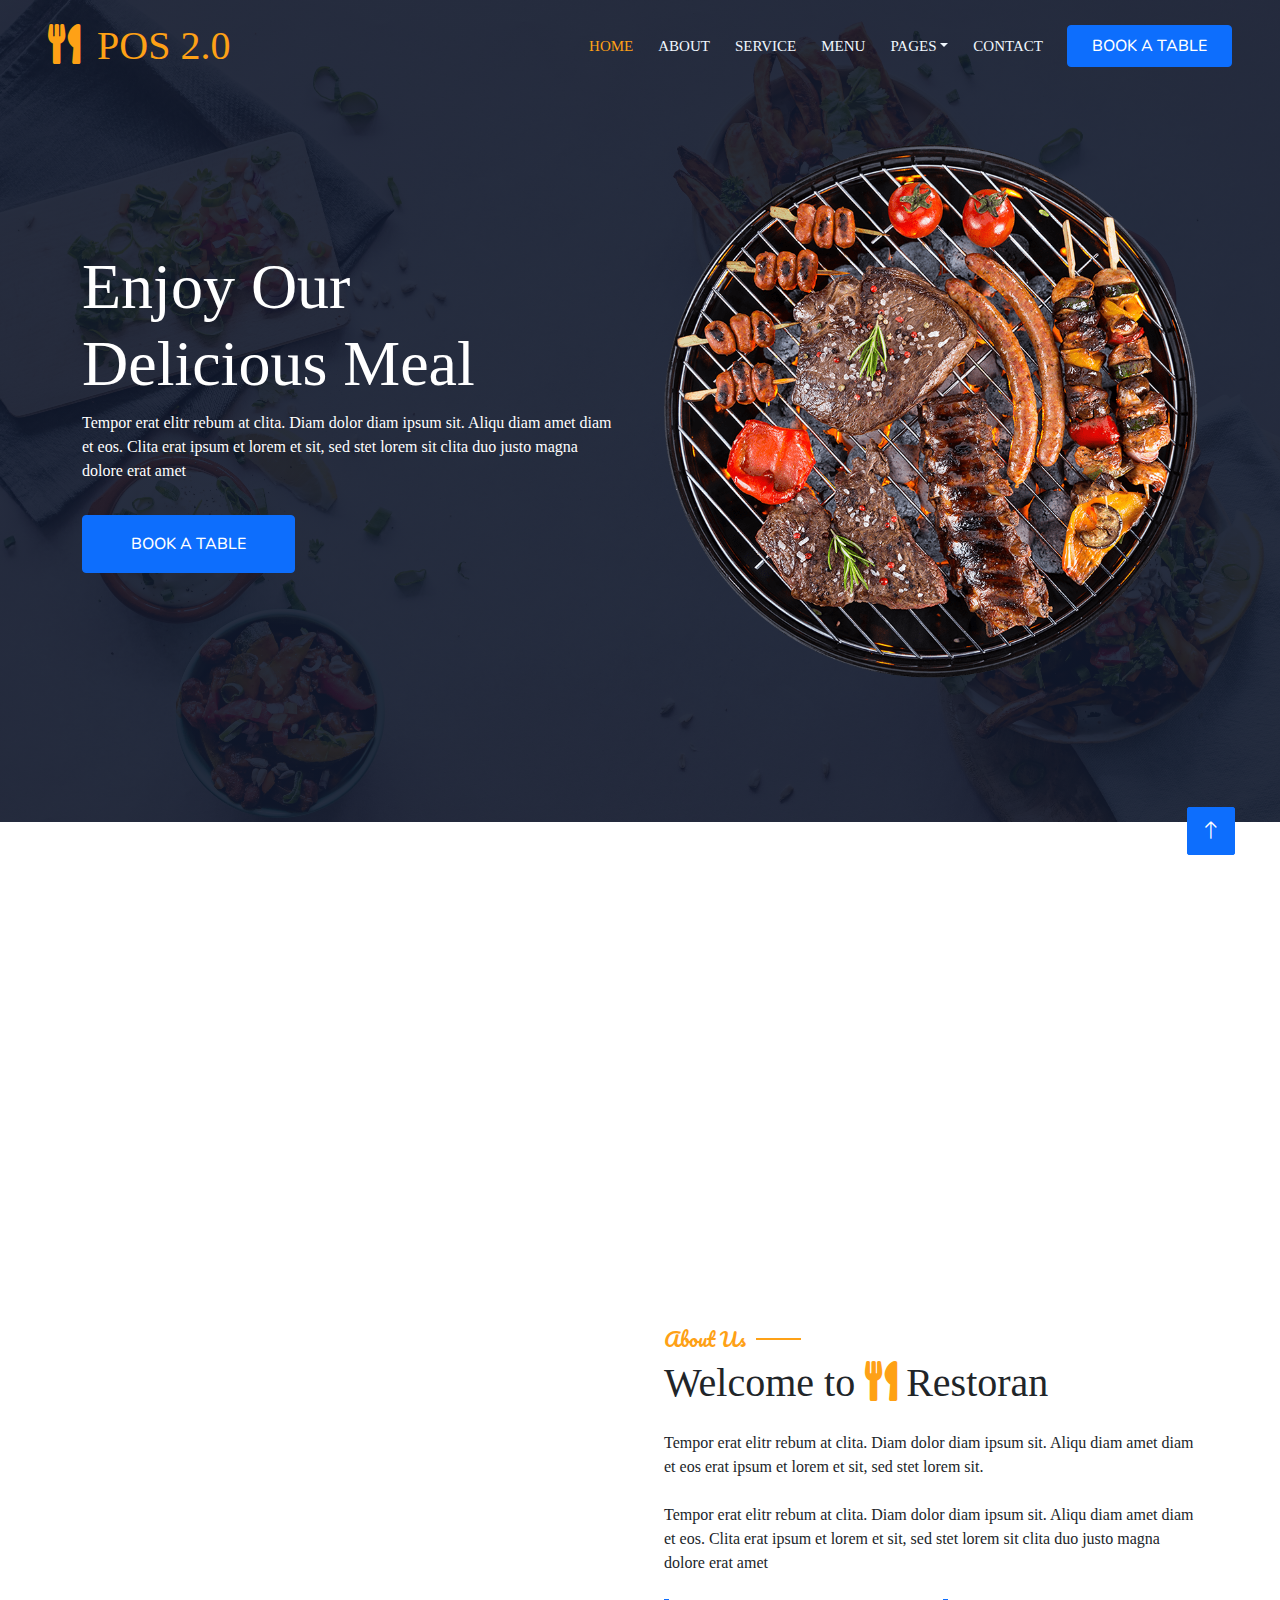
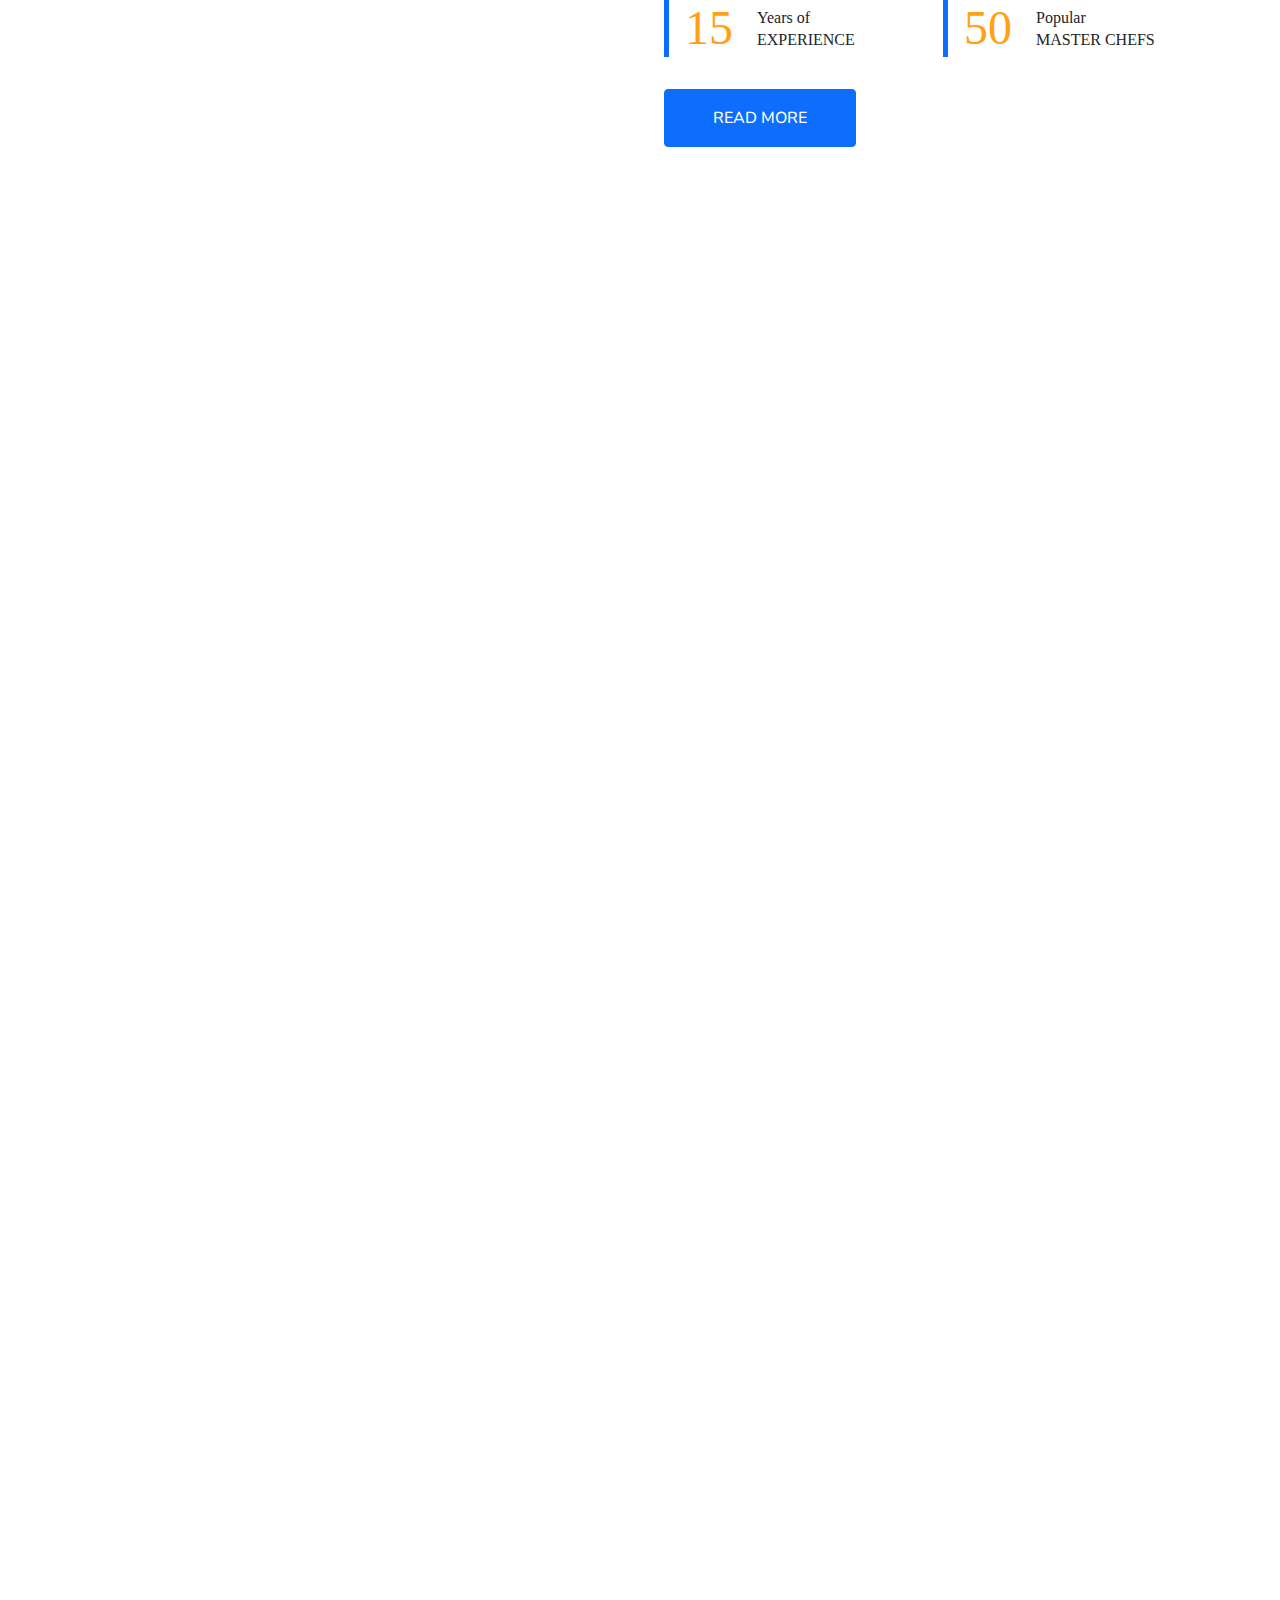
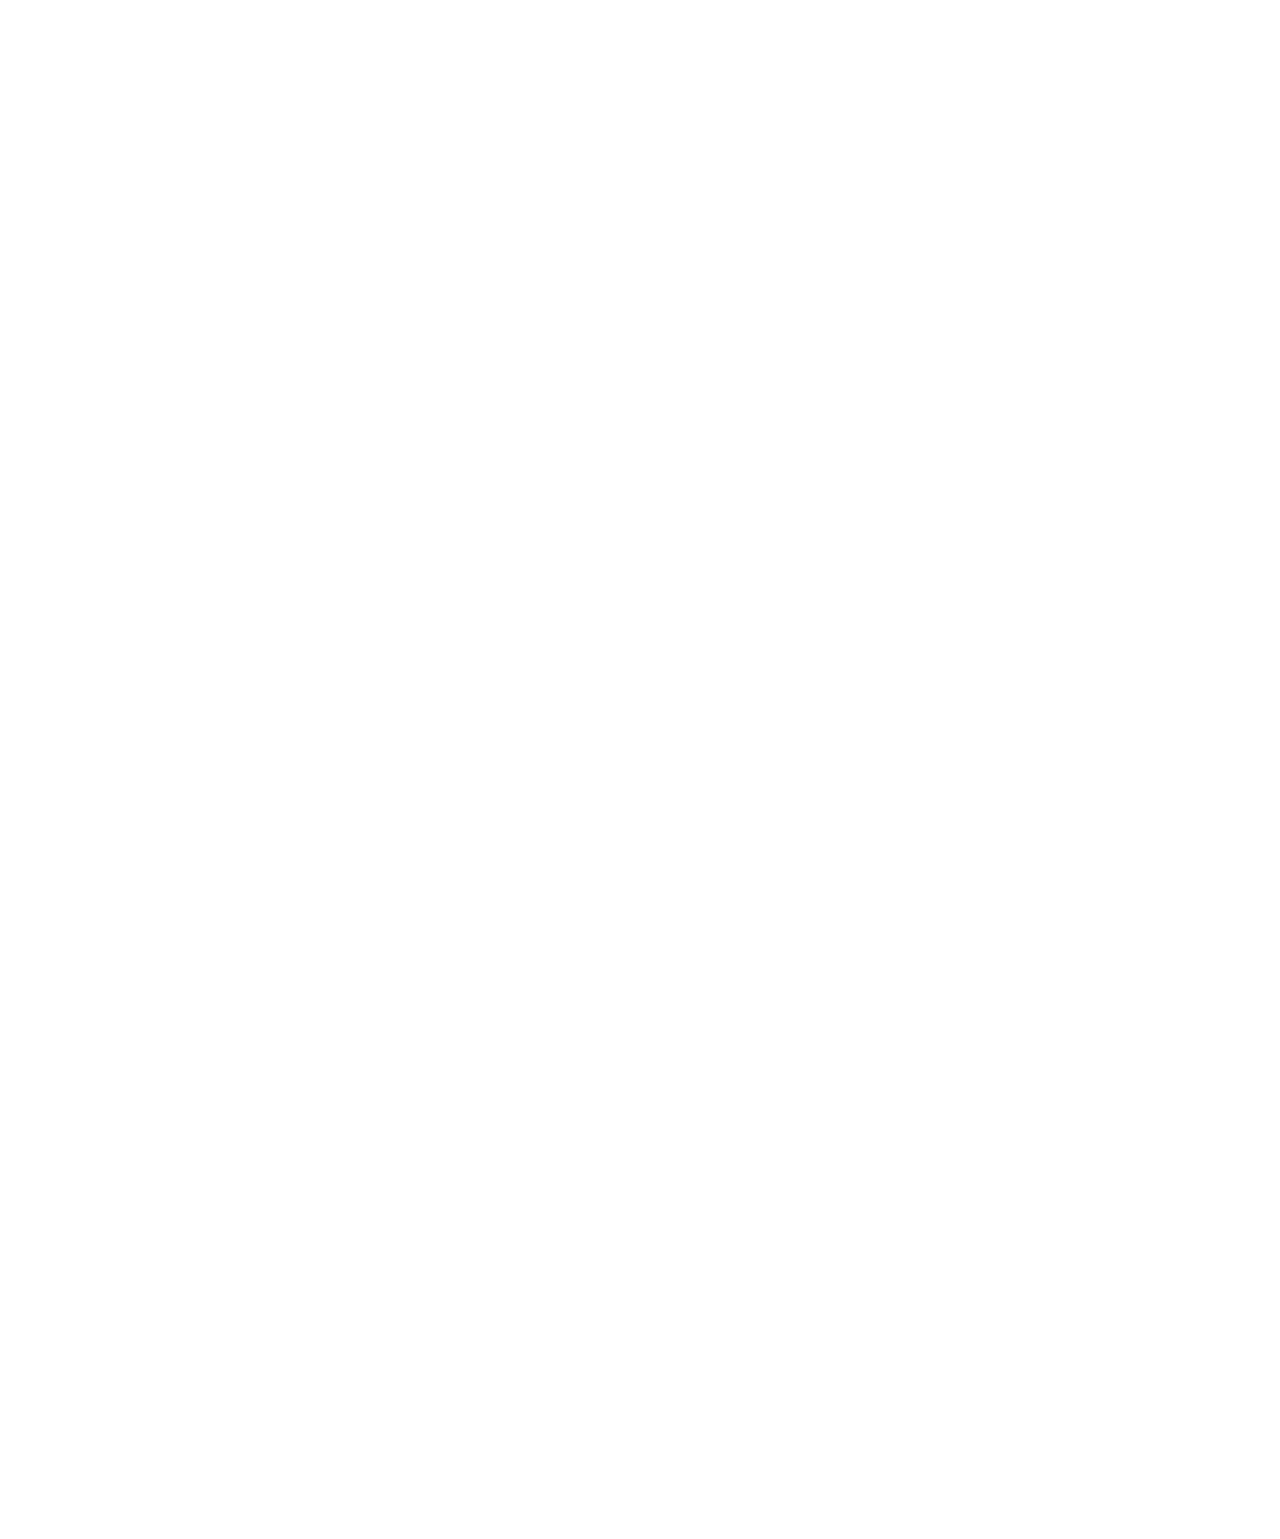
<file: index.html>
<!DOCTYPE html>
<html lang="en">

<head>
    <meta charset="utf-8">
    <title>Homepage - POS 2.0</title>
    <meta content="width=device-width, initial-scale=1.0" name="viewport">
    <meta content="" name="keywords">
    <meta content="" name="description">

    <!-- Favicon -->
    <link href="img/favicon.ico" rel="icon">

    <!-- Google Web Fonts -->
    <link rel="preconnect" href="https://fonts.googleapis.com">
    <link rel="preconnect" href="https://fonts.gstatic.com" crossorigin>
    <link href="https://fonts.googleapis.com/css2?family=Heebo:wght@400;500;600&family=Nunito:wght@600;700;800&family=Pacifico&display=swap" rel="stylesheet">

    <!-- Icon Font Stylesheet -->
    <link href="https://cdnjs.cloudflare.com/ajax/libs/font-awesome/5.10.0/css/all.min.css" rel="stylesheet">
    <link href="https://cdn.jsdelivr.net/npm/bootstrap-icons@1.4.1/font/bootstrap-icons.css" rel="stylesheet">

    <!-- Libraries Stylesheet -->
    <link href="lib/animate/animate.min.css" rel="stylesheet">
    <link href="lib/owlcarousel/assets/owl.carousel.min.css" rel="stylesheet">
    <link href="lib/tempusdominus/css/tempusdominus-bootstrap-4.min.css" rel="stylesheet" />

    <!-- Customized Bootstrap Stylesheet -->
    <link href="css/bootstrap.min.css" rel="stylesheet">

    <!-- Template Stylesheet -->
    <link href="css/style.css" rel="stylesheet">
</head>

<body>
    <div class="container-xxl bg-white p-0">
        <!-- Spinner Start -->
        <div id="spinner" class="show bg-white position-fixed translate-middle w-100 vh-100 top-50 start-50 d-flex align-items-center justify-content-center">
            <div class="spinner-border text-primary" style="width: 3rem; height: 3rem;" role="status">
                <span class="sr-only">Loading...</span>
            </div>
        </div>
        <!-- Spinner End -->


        <!-- Navbar & Hero Start -->
        <div class="container-xxl position-relative p-0">
            <nav class="navbar navbar-expand-lg navbar-dark bg-dark px-4 px-lg-5 py-3 py-lg-0">
                <a href="" class="navbar-brand p-0">
                    <h1 class="text-primary m-0"><i class="fa fa-utensils me-3"></i>POS 2.0</h1>
                    <!-- <img src="img/logo.png" alt="Logo"> -->
                </a>
                <button class="navbar-toggler" type="button" data-bs-toggle="collapse" data-bs-target="#navbarCollapse">
                    <span class="fa fa-bars"></span>
                </button>
                <div class="collapse navbar-collapse" id="navbarCollapse">
                    <div class="navbar-nav ms-auto py-0 pe-4">
                        <a href="index.html" class="nav-item nav-link active">Home</a>
                        <a href="about.html" class="nav-item nav-link">About</a>
                        <a href="service.html" class="nav-item nav-link">Service</a>
                        <a href="menu.html" class="nav-item nav-link">Menu</a>
                        <div class="nav-item dropdown">
                            <a href="#" class="nav-link dropdown-toggle" data-bs-toggle="dropdown">Pages</a>
                            <div class="dropdown-menu m-0">
                                <a href="booking.html" class="dropdown-item">Booking</a>
                                <a href="team.html" class="dropdown-item">Our Team</a>
                                <a href="testimonial.html" class="dropdown-item">Testimonial</a>
                            </div>
                        </div>
                        <a href="contact.html" class="nav-item nav-link">Contact</a>
                    </div>
                    <a href="" class="btn btn-primary py-2 px-4">Book A Table</a>
                </div>
            </nav>

            <div class="container-xxl py-5 bg-dark hero-header mb-5">
                <div class="container my-5 py-5">
                    <div class="row align-items-center g-5">
                        <div class="col-lg-6 text-center text-lg-start">
                            <h1 class="display-3 text-white animated slideInLeft">Enjoy Our<br>Delicious Meal</h1>
                            <p class="text-white animated slideInLeft mb-4 pb-2">Tempor erat elitr rebum at clita. Diam dolor diam ipsum sit. Aliqu diam amet diam et eos. Clita erat ipsum et lorem et sit, sed stet lorem sit clita duo justo magna dolore erat amet</p>
                            <a href="" class="btn btn-primary py-sm-3 px-sm-5 me-3 animated slideInLeft">Book A Table</a>
                        </div>
                        <div class="col-lg-6 text-center text-lg-end overflow-hidden">
                            <img class="img-fluid" src="img/hero.png" alt="">
                        </div>
                    </div>
                </div>
            </div>
        </div>
        <!-- Navbar & Hero End -->


        <!-- Service Start -->
        <div class="container-xxl py-5">
            <div class="container">
                <div class="row g-4">
                    <div class="col-lg-3 col-sm-6 wow fadeInUp" data-wow-delay="0.1s">
                        <div class="service-item rounded pt-3">
                            <div class="p-4">
                                <i class="fa fa-3x fa-user-tie text-primary mb-4"></i>
                                <h5>Master Chefs</h5>
                                <p>Diam elitr kasd sed at elitr sed ipsum justo dolor sed clita amet diam</p>
                            </div>
                        </div>
                    </div>
                    <div class="col-lg-3 col-sm-6 wow fadeInUp" data-wow-delay="0.3s">
                        <div class="service-item rounded pt-3">
                            <div class="p-4">
                                <i class="fa fa-3x fa-utensils text-primary mb-4"></i>
                                <h5>Quality Food</h5>
                                <p>Diam elitr kasd sed at elitr sed ipsum justo dolor sed clita amet diam</p>
                            </div>
                        </div>
                    </div>
                    <div class="col-lg-3 col-sm-6 wow fadeInUp" data-wow-delay="0.5s">
                        <div class="service-item rounded pt-3">
                            <div class="p-4">
                                <i class="fa fa-3x fa-cart-plus text-primary mb-4"></i>
                                <h5>Online Order</h5>
                                <p>Diam elitr kasd sed at elitr sed ipsum justo dolor sed clita amet diam</p>
                            </div>
                        </div>
                    </div>
                    <div class="col-lg-3 col-sm-6 wow fadeInUp" data-wow-delay="0.7s">
                        <div class="service-item rounded pt-3">
                            <div class="p-4">
                                <i class="fa fa-3x fa-headset text-primary mb-4"></i>
                                <h5>24/7 Service</h5>
                                <p>Diam elitr kasd sed at elitr sed ipsum justo dolor sed clita amet diam</p>
                            </div>
                        </div>
                    </div>
                </div>
            </div>
        </div>
        <!-- Service End -->


        <!-- About Start -->
        <div class="container-xxl py-5">
            <div class="container">
                <div class="row g-5 align-items-center">
                    <div class="col-lg-6">
                        <div class="row g-3">
                            <div class="col-6 text-start">
                                <img class="img-fluid rounded w-100 wow zoomIn" data-wow-delay="0.1s" src="img/about-1.jpg">
                            </div>
                            <div class="col-6 text-start">
                                <img class="img-fluid rounded w-75 wow zoomIn" data-wow-delay="0.3s" src="img/about-2.jpg" style="margin-top: 25%;">
                            </div>
                            <div class="col-6 text-end">
                                <img class="img-fluid rounded w-75 wow zoomIn" data-wow-delay="0.5s" src="img/about-3.jpg">
                            </div>
                            <div class="col-6 text-end">
                                <img class="img-fluid rounded w-100 wow zoomIn" data-wow-delay="0.7s" src="img/about-4.jpg">
                            </div>
                        </div>
                    </div>
                    <div class="col-lg-6">
                        <h5 class="section-title ff-secondary text-start text-primary fw-normal">About Us</h5>
                        <h1 class="mb-4">Welcome to <i class="fa fa-utensils text-primary me-2"></i>Restoran</h1>
                        <p class="mb-4">Tempor erat elitr rebum at clita. Diam dolor diam ipsum sit. Aliqu diam amet diam et eos erat ipsum et lorem et sit, sed stet lorem sit.</p>
                        <p class="mb-4">Tempor erat elitr rebum at clita. Diam dolor diam ipsum sit. Aliqu diam amet diam et eos. Clita erat ipsum et lorem et sit, sed stet lorem sit clita duo justo magna dolore erat amet</p>
                        <div class="row g-4 mb-4">
                            <div class="col-sm-6">
                                <div class="d-flex align-items-center border-start border-5 border-primary px-3">
                                    <h1 class="flex-shrink-0 display-5 text-primary mb-0" data-toggle="counter-up">15</h1>
                                    <div class="ps-4">
                                        <p class="mb-0">Years of</p>
                                        <h6 class="text-uppercase mb-0">Experience</h6>
                                    </div>
                                </div>
                            </div>
                            <div class="col-sm-6">
                                <div class="d-flex align-items-center border-start border-5 border-primary px-3">
                                    <h1 class="flex-shrink-0 display-5 text-primary mb-0" data-toggle="counter-up">50</h1>
                                    <div class="ps-4">
                                        <p class="mb-0">Popular</p>
                                        <h6 class="text-uppercase mb-0">Master Chefs</h6>
                                    </div>
                                </div>
                            </div>
                        </div>
                        <a class="btn btn-primary py-3 px-5 mt-2" href="">Read More</a>
                    </div>
                </div>
            </div>
        </div>
        <!-- About End -->


        <!-- Menu Start -->
        <div class="container-xxl py-5">
            <div class="container">
                <div class="text-center wow fadeInUp" data-wow-delay="0.1s">
                    <h5 class="section-title ff-secondary text-center text-primary fw-normal">Food Menu</h5>
                    <h1 class="mb-5">Most Popular Items</h1>
                </div>
                <div class="tab-class text-center wow fadeInUp" data-wow-delay="0.1s">
                    <ul class="nav nav-pills d-inline-flex justify-content-center border-bottom mb-5">
                        <li class="nav-item">
                            <a class="d-flex align-items-center text-start mx-3 ms-0 pb-3 active" data-bs-toggle="pill" href="#tab-1">
                                <i class="fa fa-coffee fa-2x text-primary"></i>
                                <div class="ps-3">
                                    <small class="text-body">Popular</small>
                                    <h6 class="mt-n1 mb-0">Breakfast</h6>
                                </div>
                            </a>
                        </li>
                        <li class="nav-item">
                            <a class="d-flex align-items-center text-start mx-3 pb-3" data-bs-toggle="pill" href="#tab-2">
                                <i class="fa fa-hamburger fa-2x text-primary"></i>
                                <div class="ps-3">
                                    <small class="text-body">Special</small>
                                    <h6 class="mt-n1 mb-0">Launch</h6>
                                </div>
                            </a>
                        </li>
                        <li class="nav-item">
                            <a class="d-flex align-items-center text-start mx-3 me-0 pb-3" data-bs-toggle="pill" href="#tab-3">
                                <i class="fa fa-utensils fa-2x text-primary"></i>
                                <div class="ps-3">
                                    <small class="text-body">Lovely</small>
                                    <h6 class="mt-n1 mb-0">Dinner</h6>
                                </div>
                            </a>
                        </li>
                    </ul>
                    <div class="tab-content">
                        <div id="tab-1" class="tab-pane fade show p-0 active">
                            <div class="row g-4">
                                <div class="col-lg-6">
                                    <div class="d-flex align-items-center">
                                        <img class="flex-shrink-0 img-fluid rounded" src="img/menu-1.jpg" alt="" style="width: 80px;">
                                        <div class="w-100 d-flex flex-column text-start ps-4">
                                            <h5 class="d-flex justify-content-between border-bottom pb-2">
                                                <span>Chicken Burger</span>
                                                <span class="text-primary">$115</span>
                                            </h5>
                                            <small class="fst-italic">Ipsum ipsum clita erat amet dolor justo diam</small>
                                        </div>
                                    </div>
                                </div>
                                <div class="col-lg-6">
                                    <div class="d-flex align-items-center">
                                        <img class="flex-shrink-0 img-fluid rounded" src="img/menu-2.jpg" alt="" style="width: 80px;">
                                        <div class="w-100 d-flex flex-column text-start ps-4">
                                            <h5 class="d-flex justify-content-between border-bottom pb-2">
                                                <span>Chicken Burger</span>
                                                <span class="text-primary">$115</span>
                                            </h5>
                                            <small class="fst-italic">Ipsum ipsum clita erat amet dolor justo diam</small>
                                        </div>
                                    </div>
                                </div>
                                <div class="col-lg-6">
                                    <div class="d-flex align-items-center">
                                        <img class="flex-shrink-0 img-fluid rounded" src="img/menu-3.jpg" alt="" style="width: 80px;">
                                        <div class="w-100 d-flex flex-column text-start ps-4">
                                            <h5 class="d-flex justify-content-between border-bottom pb-2">
                                                <span>Chicken Burger</span>
                                                <span class="text-primary">$115</span>
                                            </h5>
                                            <small class="fst-italic">Ipsum ipsum clita erat amet dolor justo diam</small>
                                        </div>
                                    </div>
                                </div>
                                <div class="col-lg-6">
                                    <div class="d-flex align-items-center">
                                        <img class="flex-shrink-0 img-fluid rounded" src="img/menu-4.jpg" alt="" style="width: 80px;">
                                        <div class="w-100 d-flex flex-column text-start ps-4">
                                            <h5 class="d-flex justify-content-between border-bottom pb-2">
                                                <span>Chicken Burger</span>
                                                <span class="text-primary">$115</span>
                                            </h5>
                                            <small class="fst-italic">Ipsum ipsum clita erat amet dolor justo diam</small>
                                        </div>
                                    </div>
                                </div>
                                <div class="col-lg-6">
                                    <div class="d-flex align-items-center">
                                        <img class="flex-shrink-0 img-fluid rounded" src="img/menu-5.jpg" alt="" style="width: 80px;">
                                        <div class="w-100 d-flex flex-column text-start ps-4">
                                            <h5 class="d-flex justify-content-between border-bottom pb-2">
                                                <span>Chicken Burger</span>
                                                <span class="text-primary">$115</span>
                                            </h5>
                                            <small class="fst-italic">Ipsum ipsum clita erat amet dolor justo diam</small>
                                        </div>
                                    </div>
                                </div>
                                <div class="col-lg-6">
                                    <div class="d-flex align-items-center">
                                        <img class="flex-shrink-0 img-fluid rounded" src="img/menu-6.jpg" alt="" style="width: 80px;">
                                        <div class="w-100 d-flex flex-column text-start ps-4">
                                            <h5 class="d-flex justify-content-between border-bottom pb-2">
                                                <span>Chicken Burger</span>
                                                <span class="text-primary">$115</span>
                                            </h5>
                                            <small class="fst-italic">Ipsum ipsum clita erat amet dolor justo diam</small>
                                        </div>
                                    </div>
                                </div>
                                <div class="col-lg-6">
                                    <div class="d-flex align-items-center">
                                        <img class="flex-shrink-0 img-fluid rounded" src="img/menu-7.jpg" alt="" style="width: 80px;">
                                        <div class="w-100 d-flex flex-column text-start ps-4">
                                            <h5 class="d-flex justify-content-between border-bottom pb-2">
                                                <span>Chicken Burger</span>
                                                <span class="text-primary">$115</span>
                                            </h5>
                                            <small class="fst-italic">Ipsum ipsum clita erat amet dolor justo diam</small>
                                        </div>
                                    </div>
                                </div>
                                <div class="col-lg-6">
                                    <div class="d-flex align-items-center">
                                        <img class="flex-shrink-0 img-fluid rounded" src="img/menu-8.jpg" alt="" style="width: 80px;">
                                        <div class="w-100 d-flex flex-column text-start ps-4">
                                            <h5 class="d-flex justify-content-between border-bottom pb-2">
                                                <span>Chicken Burger</span>
                                                <span class="text-primary">$115</span>
                                            </h5>
                                            <small class="fst-italic">Ipsum ipsum clita erat amet dolor justo diam</small>
                                        </div>
                                    </div>
                                </div>
                            </div>
                        </div>
                        <div id="tab-2" class="tab-pane fade show p-0">
                            <div class="row g-4">
                                <div class="col-lg-6">
                                    <div class="d-flex align-items-center">
                                        <img class="flex-shrink-0 img-fluid rounded" src="img/menu-1.jpg" alt="" style="width: 80px;">
                                        <div class="w-100 d-flex flex-column text-start ps-4">
                                            <h5 class="d-flex justify-content-between border-bottom pb-2">
                                                <span>Chicken Burger</span>
                                                <span class="text-primary">$115</span>
                                            </h5>
                                            <small class="fst-italic">Ipsum ipsum clita erat amet dolor justo diam</small>
                                        </div>
                                    </div>
                                </div>
                                <div class="col-lg-6">
                                    <div class="d-flex align-items-center">
                                        <img class="flex-shrink-0 img-fluid rounded" src="img/menu-2.jpg" alt="" style="width: 80px;">
                                        <div class="w-100 d-flex flex-column text-start ps-4">
                                            <h5 class="d-flex justify-content-between border-bottom pb-2">
                                                <span>Chicken Burger</span>
                                                <span class="text-primary">$115</span>
                                            </h5>
                                            <small class="fst-italic">Ipsum ipsum clita erat amet dolor justo diam</small>
                                        </div>
                                    </div>
                                </div>
                                <div class="col-lg-6">
                                    <div class="d-flex align-items-center">
                                        <img class="flex-shrink-0 img-fluid rounded" src="img/menu-3.jpg" alt="" style="width: 80px;">
                                        <div class="w-100 d-flex flex-column text-start ps-4">
                                            <h5 class="d-flex justify-content-between border-bottom pb-2">
                                                <span>Chicken Burger</span>
                                                <span class="text-primary">$115</span>
                                            </h5>
                                            <small class="fst-italic">Ipsum ipsum clita erat amet dolor justo diam</small>
                                        </div>
                                    </div>
                                </div>
                                <div class="col-lg-6">
                                    <div class="d-flex align-items-center">
                                        <img class="flex-shrink-0 img-fluid rounded" src="img/menu-4.jpg" alt="" style="width: 80px;">
                                        <div class="w-100 d-flex flex-column text-start ps-4">
                                            <h5 class="d-flex justify-content-between border-bottom pb-2">
                                                <span>Chicken Burger</span>
                                                <span class="text-primary">$115</span>
                                            </h5>
                                            <small class="fst-italic">Ipsum ipsum clita erat amet dolor justo diam</small>
                                        </div>
                                    </div>
                                </div>
                                <div class="col-lg-6">
                                    <div class="d-flex align-items-center">
                                        <img class="flex-shrink-0 img-fluid rounded" src="img/menu-5.jpg" alt="" style="width: 80px;">
                                        <div class="w-100 d-flex flex-column text-start ps-4">
                                            <h5 class="d-flex justify-content-between border-bottom pb-2">
                                                <span>Chicken Burger</span>
                                                <span class="text-primary">$115</span>
                                            </h5>
                                            <small class="fst-italic">Ipsum ipsum clita erat amet dolor justo diam</small>
                                        </div>
                                    </div>
                                </div>
                                <div class="col-lg-6">
                                    <div class="d-flex align-items-center">
                                        <img class="flex-shrink-0 img-fluid rounded" src="img/menu-6.jpg" alt="" style="width: 80px;">
                                        <div class="w-100 d-flex flex-column text-start ps-4">
                                            <h5 class="d-flex justify-content-between border-bottom pb-2">
                                                <span>Chicken Burger</span>
                                                <span class="text-primary">$115</span>
                                            </h5>
                                            <small class="fst-italic">Ipsum ipsum clita erat amet dolor justo diam</small>
                                        </div>
                                    </div>
                                </div>
                                <div class="col-lg-6">
                                    <div class="d-flex align-items-center">
                                        <img class="flex-shrink-0 img-fluid rounded" src="img/menu-7.jpg" alt="" style="width: 80px;">
                                        <div class="w-100 d-flex flex-column text-start ps-4">
                                            <h5 class="d-flex justify-content-between border-bottom pb-2">
                                                <span>Chicken Burger</span>
                                                <span class="text-primary">$115</span>
                                            </h5>
                                            <small class="fst-italic">Ipsum ipsum clita erat amet dolor justo diam</small>
                                        </div>
                                    </div>
                                </div>
                                <div class="col-lg-6">
                                    <div class="d-flex align-items-center">
                                        <img class="flex-shrink-0 img-fluid rounded" src="img/menu-8.jpg" alt="" style="width: 80px;">
                                        <div class="w-100 d-flex flex-column text-start ps-4">
                                            <h5 class="d-flex justify-content-between border-bottom pb-2">
                                                <span>Chicken Burger</span>
                                                <span class="text-primary">$115</span>
                                            </h5>
                                            <small class="fst-italic">Ipsum ipsum clita erat amet dolor justo diam</small>
                                        </div>
                                    </div>
                                </div>
                            </div>
                        </div>
                        <div id="tab-3" class="tab-pane fade show p-0">
                            <div class="row g-4">
                                <div class="col-lg-6">
                                    <div class="d-flex align-items-center">
                                        <img class="flex-shrink-0 img-fluid rounded" src="img/menu-1.jpg" alt="" style="width: 80px;">
                                        <div class="w-100 d-flex flex-column text-start ps-4">
                                            <h5 class="d-flex justify-content-between border-bottom pb-2">
                                                <span>Chicken Burger</span>
                                                <span class="text-primary">$115</span>
                                            </h5>
                                            <small class="fst-italic">Ipsum ipsum clita erat amet dolor justo diam</small>
                                        </div>
                                    </div>
                                </div>
                                <div class="col-lg-6">
                                    <div class="d-flex align-items-center">
                                        <img class="flex-shrink-0 img-fluid rounded" src="img/menu-2.jpg" alt="" style="width: 80px;">
                                        <div class="w-100 d-flex flex-column text-start ps-4">
                                            <h5 class="d-flex justify-content-between border-bottom pb-2">
                                                <span>Chicken Burger</span>
                                                <span class="text-primary">$115</span>
                                            </h5>
                                            <small class="fst-italic">Ipsum ipsum clita erat amet dolor justo diam</small>
                                        </div>
                                    </div>
                                </div>
                                <div class="col-lg-6">
                                    <div class="d-flex align-items-center">
                                        <img class="flex-shrink-0 img-fluid rounded" src="img/menu-3.jpg" alt="" style="width: 80px;">
                                        <div class="w-100 d-flex flex-column text-start ps-4">
                                            <h5 class="d-flex justify-content-between border-bottom pb-2">
                                                <span>Chicken Burger</span>
                                                <span class="text-primary">$115</span>
                                            </h5>
                                            <small class="fst-italic">Ipsum ipsum clita erat amet dolor justo diam</small>
                                        </div>
                                    </div>
                                </div>
                                <div class="col-lg-6">
                                    <div class="d-flex align-items-center">
                                        <img class="flex-shrink-0 img-fluid rounded" src="img/menu-4.jpg" alt="" style="width: 80px;">
                                        <div class="w-100 d-flex flex-column text-start ps-4">
                                            <h5 class="d-flex justify-content-between border-bottom pb-2">
                                                <span>Chicken Burger</span>
                                                <span class="text-primary">$115</span>
                                            </h5>
                                            <small class="fst-italic">Ipsum ipsum clita erat amet dolor justo diam</small>
                                        </div>
                                    </div>
                                </div>
                                <div class="col-lg-6">
                                    <div class="d-flex align-items-center">
                                        <img class="flex-shrink-0 img-fluid rounded" src="img/menu-5.jpg" alt="" style="width: 80px;">
                                        <div class="w-100 d-flex flex-column text-start ps-4">
                                            <h5 class="d-flex justify-content-between border-bottom pb-2">
                                                <span>Chicken Burger</span>
                                                <span class="text-primary">$115</span>
                                            </h5>
                                            <small class="fst-italic">Ipsum ipsum clita erat amet dolor justo diam</small>
                                        </div>
                                    </div>
                                </div>
                                <div class="col-lg-6">
                                    <div class="d-flex align-items-center">
                                        <img class="flex-shrink-0 img-fluid rounded" src="img/menu-6.jpg" alt="" style="width: 80px;">
                                        <div class="w-100 d-flex flex-column text-start ps-4">
                                            <h5 class="d-flex justify-content-between border-bottom pb-2">
                                                <span>Chicken Burger</span>
                                                <span class="text-primary">$115</span>
                                            </h5>
                                            <small class="fst-italic">Ipsum ipsum clita erat amet dolor justo diam</small>
                                        </div>
                                    </div>
                                </div>
                                <div class="col-lg-6">
                                    <div class="d-flex align-items-center">
                                        <img class="flex-shrink-0 img-fluid rounded" src="img/menu-7.jpg" alt="" style="width: 80px;">
                                        <div class="w-100 d-flex flex-column text-start ps-4">
                                            <h5 class="d-flex justify-content-between border-bottom pb-2">
                                                <span>Chicken Burger</span>
                                                <span class="text-primary">$115</span>
                                            </h5>
                                            <small class="fst-italic">Ipsum ipsum clita erat amet dolor justo diam</small>
                                        </div>
                                    </div>
                                </div>
                                <div class="col-lg-6">
                                    <div class="d-flex align-items-center">
                                        <img class="flex-shrink-0 img-fluid rounded" src="img/menu-8.jpg" alt="" style="width: 80px;">
                                        <div class="w-100 d-flex flex-column text-start ps-4">
                                            <h5 class="d-flex justify-content-between border-bottom pb-2">
                                                <span>Chicken Burger</span>
                                                <span class="text-primary">$115</span>
                                            </h5>
                                            <small class="fst-italic">Ipsum ipsum clita erat amet dolor justo diam</small>
                                        </div>
                                    </div>
                                </div>
                            </div>
                        </div>
                    </div>
                </div>
            </div>
        </div>
        <!-- Menu End -->


        <!-- Reservation Start -->
        <div class="container-xxl py-5 px-0 wow fadeInUp" data-wow-delay="0.1s">
            <div class="row g-0">
                <div class="col-md-6">
                    <div class="video">
                        <button type="button" class="btn-play" data-bs-toggle="modal" data-src="https://www.youtube.com/embed/DWRcNpR6Kdc" data-bs-target="#videoModal">
                            <span></span>
                        </button>
                    </div>
                </div>
                <div class="col-md-6 bg-dark d-flex align-items-center">
                    <div class="p-5 wow fadeInUp" data-wow-delay="0.2s">
                        <h5 class="section-title ff-secondary text-start text-primary fw-normal">Reservation</h5>
                        <h1 class="text-white mb-4">Book A Table Online</h1>
                        <form>
                            <div class="row g-3">
                                <div class="col-md-6">
                                    <div class="form-floating">
                                        <input type="text" class="form-control" id="name" placeholder="Your Name">
                                        <label for="name">Your Name</label>
                                    </div>
                                </div>
                                <div class="col-md-6">
                                    <div class="form-floating">
                                        <input type="email" class="form-control" id="email" placeholder="Your Email">
                                        <label for="email">Your Email</label>
                                    </div>
                                </div>
                                <div class="col-md-6">
                                    <div class="form-floating date" id="date3" data-target-input="nearest">
                                        <input type="text" class="form-control datetimepicker-input" id="datetime" placeholder="Date & Time" data-target="#date3" data-toggle="datetimepicker" />
                                        <label for="datetime">Date & Time</label>
                                    </div>
                                </div>
                                <div class="col-md-6">
                                    <div class="form-floating">
                                        <select class="form-select" id="select1">
                                          <option value="1">People 1</option>
                                          <option value="2">People 2</option>
                                          <option value="3">People 3</option>
                                        </select>
                                        <label for="select1">No Of People</label>
                                      </div>
                                </div>
                                <div class="col-12">
                                    <div class="form-floating">
                                        <textarea class="form-control" placeholder="Special Request" id="message" style="height: 100px"></textarea>
                                        <label for="message">Special Request</label>
                                    </div>
                                </div>
                                <div class="col-12">
                                    <button class="btn btn-primary w-100 py-3" type="submit">Book Now</button>
                                </div>
                            </div>
                        </form>
                    </div>
                </div>
            </div>
        </div>

        <div class="modal fade" id="videoModal" tabindex="-1" aria-labelledby="exampleModalLabel" aria-hidden="true">
            <div class="modal-dialog">
                <div class="modal-content rounded-0">
                    <div class="modal-header">
                        <h5 class="modal-title" id="exampleModalLabel">Youtube Video</h5>
                        <button type="button" class="btn-close" data-bs-dismiss="modal" aria-label="Close"></button>
                    </div>
                    <div class="modal-body">
                        <!-- 16:9 aspect ratio -->
                        <div class="ratio ratio-16x9">
                            <iframe class="embed-responsive-item" src="" id="video" allowfullscreen allowscriptaccess="always"
                                allow="autoplay"></iframe>
                        </div>
                    </div>
                </div>
            </div>
        </div>
        <!-- Reservation Start -->


        <!-- Team Start -->
        <div class="container-xxl pt-5 pb-3">
            <div class="container">
                <div class="text-center wow fadeInUp" data-wow-delay="0.1s">
                    <h5 class="section-title ff-secondary text-center text-primary fw-normal">Team Members</h5>
                    <h1 class="mb-5">Our Master Chefs</h1>
                </div>
                <div class="row g-4">
                    <div class="col-lg-3 col-md-6 wow fadeInUp" data-wow-delay="0.1s">
                        <div class="team-item text-center rounded overflow-hidden">
                            <div class="rounded-circle overflow-hidden m-4">
                                <img class="img-fluid" src="img/team-1.jpg" alt="">
                            </div>
                            <h5 class="mb-0">Full Name</h5>
                            <small>Designation</small>
                            <div class="d-flex justify-content-center mt-3">
                                <a class="btn btn-square btn-primary mx-1" href=""><i class="fab fa-facebook-f"></i></a>
                                <a class="btn btn-square btn-primary mx-1" href=""><i class="fab fa-twitter"></i></a>
                                <a class="btn btn-square btn-primary mx-1" href=""><i class="fab fa-instagram"></i></a>
                            </div>
                        </div>
                    </div>
                    <div class="col-lg-3 col-md-6 wow fadeInUp" data-wow-delay="0.3s">
                        <div class="team-item text-center rounded overflow-hidden">
                            <div class="rounded-circle overflow-hidden m-4">
                                <img class="img-fluid" src="img/team-2.jpg" alt="">
                            </div>
                            <h5 class="mb-0">Full Name</h5>
                            <small>Designation</small>
                            <div class="d-flex justify-content-center mt-3">
                                <a class="btn btn-square btn-primary mx-1" href=""><i class="fab fa-facebook-f"></i></a>
                                <a class="btn btn-square btn-primary mx-1" href=""><i class="fab fa-twitter"></i></a>
                                <a class="btn btn-square btn-primary mx-1" href=""><i class="fab fa-instagram"></i></a>
                            </div>
                        </div>
                    </div>
                    <div class="col-lg-3 col-md-6 wow fadeInUp" data-wow-delay="0.5s">
                        <div class="team-item text-center rounded overflow-hidden">
                            <div class="rounded-circle overflow-hidden m-4">
                                <img class="img-fluid" src="img/team-3.jpg" alt="">
                            </div>
                            <h5 class="mb-0">Full Name</h5>
                            <small>Designation</small>
                            <div class="d-flex justify-content-center mt-3">
                                <a class="btn btn-square btn-primary mx-1" href=""><i class="fab fa-facebook-f"></i></a>
                                <a class="btn btn-square btn-primary mx-1" href=""><i class="fab fa-twitter"></i></a>
                                <a class="btn btn-square btn-primary mx-1" href=""><i class="fab fa-instagram"></i></a>
                            </div>
                        </div>
                    </div>
                    <div class="col-lg-3 col-md-6 wow fadeInUp" data-wow-delay="0.7s">
                        <div class="team-item text-center rounded overflow-hidden">
                            <div class="rounded-circle overflow-hidden m-4">
                                <img class="img-fluid" src="img/team-4.jpg" alt="">
                            </div>
                            <h5 class="mb-0">Full Name</h5>
                            <small>Designation</small>
                            <div class="d-flex justify-content-center mt-3">
                                <a class="btn btn-square btn-primary mx-1" href=""><i class="fab fa-facebook-f"></i></a>
                                <a class="btn btn-square btn-primary mx-1" href=""><i class="fab fa-twitter"></i></a>
                                <a class="btn btn-square btn-primary mx-1" href=""><i class="fab fa-instagram"></i></a>
                            </div>
                        </div>
                    </div>
                </div>
            </div>
        </div>
        <!-- Team End -->


        <!-- Testimonial Start -->
        <div class="container-xxl py-5 wow fadeInUp" data-wow-delay="0.1s">
            <div class="container">
                <div class="text-center">
                    <h5 class="section-title ff-secondary text-center text-primary fw-normal">Testimonial</h5>
                    <h1 class="mb-5">Our Clients Say!!!</h1>
                </div>
                <div class="owl-carousel testimonial-carousel">
                    <div class="testimonial-item bg-transparent border rounded p-4">
                        <i class="fa fa-quote-left fa-2x text-primary mb-3"></i>
                        <p>Dolor et eos labore, stet justo sed est sed. Diam sed sed dolor stet amet eirmod eos labore diam</p>
                        <div class="d-flex align-items-center">
                            <img class="img-fluid flex-shrink-0 rounded-circle" src="img/testimonial-1.jpg" style="width: 50px; height: 50px;">
                            <div class="ps-3">
                                <h5 class="mb-1">Client Name</h5>
                                <small>Profession</small>
                            </div>
                        </div>
                    </div>
                    <div class="testimonial-item bg-transparent border rounded p-4">
                        <i class="fa fa-quote-left fa-2x text-primary mb-3"></i>
                        <p>Dolor et eos labore, stet justo sed est sed. Diam sed sed dolor stet amet eirmod eos labore diam</p>
                        <div class="d-flex align-items-center">
                            <img class="img-fluid flex-shrink-0 rounded-circle" src="img/testimonial-2.jpg" style="width: 50px; height: 50px;">
                            <div class="ps-3">
                                <h5 class="mb-1">Client Name</h5>
                                <small>Profession</small>
                            </div>
                        </div>
                    </div>
                    <div class="testimonial-item bg-transparent border rounded p-4">
                        <i class="fa fa-quote-left fa-2x text-primary mb-3"></i>
                        <p>Dolor et eos labore, stet justo sed est sed. Diam sed sed dolor stet amet eirmod eos labore diam</p>
                        <div class="d-flex align-items-center">
                            <img class="img-fluid flex-shrink-0 rounded-circle" src="img/testimonial-3.jpg" style="width: 50px; height: 50px;">
                            <div class="ps-3">
                                <h5 class="mb-1">Client Name</h5>
                                <small>Profession</small>
                            </div>
                        </div>
                    </div>
                    <div class="testimonial-item bg-transparent border rounded p-4">
                        <i class="fa fa-quote-left fa-2x text-primary mb-3"></i>
                        <p>Dolor et eos labore, stet justo sed est sed. Diam sed sed dolor stet amet eirmod eos labore diam</p>
                        <div class="d-flex align-items-center">
                            <img class="img-fluid flex-shrink-0 rounded-circle" src="img/testimonial-4.jpg" style="width: 50px; height: 50px;">
                            <div class="ps-3">
                                <h5 class="mb-1">Client Name</h5>
                                <small>Profession</small>
                            </div>
                        </div>
                    </div>
                </div>
            </div>
        </div>
        <!-- Testimonial End -->
        

        <!-- Footer Start -->
        <div class="container-fluid bg-dark text-light footer pt-5 mt-5 wow fadeIn" data-wow-delay="0.1s">
            <div class="container py-5">
                <div class="row g-5">
                    <div class="col-lg-3 col-md-6">
                        <h4 class="section-title ff-secondary text-start text-primary fw-normal mb-4">Company</h4>
                        <a class="btn btn-link" href="">About Us</a>
                        <a class="btn btn-link" href="">Contact Us</a>
                        <a class="btn btn-link" href="">Reservation</a>
                        <a class="btn btn-link" href="">Privacy Policy</a>
                        <a class="btn btn-link" href="">Terms & Condition</a>
                    </div>
                    <div class="col-lg-3 col-md-6">
                        <h4 class="section-title ff-secondary text-start text-primary fw-normal mb-4">Contact</h4>
                        <p class="mb-2"><i class="fa fa-map-marker-alt me-3"></i>123 Street, New York, USA</p>
                        <p class="mb-2"><i class="fa fa-phone-alt me-3"></i>+012 345 67890</p>
                        <p class="mb-2"><i class="fa fa-envelope me-3"></i>info@example.com</p>
                        <div class="d-flex pt-2">
                            <a class="btn btn-outline-light btn-social" href=""><i class="fab fa-twitter"></i></a>
                            <a class="btn btn-outline-light btn-social" href=""><i class="fab fa-facebook-f"></i></a>
                            <a class="btn btn-outline-light btn-social" href=""><i class="fab fa-youtube"></i></a>
                            <a class="btn btn-outline-light btn-social" href=""><i class="fab fa-linkedin-in"></i></a>
                        </div>
                    </div>
                    <div class="col-lg-3 col-md-6">
                        <h4 class="section-title ff-secondary text-start text-primary fw-normal mb-4">Opening</h4>
                        <h5 class="text-light fw-normal">Monday - Saturday</h5>
                        <p>09AM - 09PM</p>
                        <h5 class="text-light fw-normal">Sunday</h5>
                        <p>10AM - 08PM</p>
                    </div>
                    <div class="col-lg-3 col-md-6">
                        <h4 class="section-title ff-secondary text-start text-primary fw-normal mb-4">Newsletter</h4>
                        <p>Dolor amet sit justo amet elitr clita ipsum elitr est.</p>
                        <div class="position-relative mx-auto" style="max-width: 400px;">
                            <input class="form-control border-primary w-100 py-3 ps-4 pe-5" type="text" placeholder="Your email">
                            <button type="button" class="btn btn-primary py-2 position-absolute top-0 end-0 mt-2 me-2">SignUp</button>
                        </div>
                    </div>
                </div>
            </div>
            <div class="container">
                <div class="copyright">
                    <div class="row">
                        <div class="col-md-6 text-center text-md-start mb-3 mb-md-0">
                            &copy; <a class="border-bottom" href="#">Your Site Name</a>, All Right Reserved. 
							
							<!--/*** This template is free as long as you keep the footer author’s credit link/attribution link/backlink. If you'd like to use the template without the footer author’s credit link/attribution link/backlink, you can purchase the Credit Removal License from "https://htmlcodex.com/credit-removal". Thank you for your support. ***/-->
							Designed By <a class="border-bottom" href="https://htmlcodex.com">HTML Codex</a><br><br>
                            Distributed By <a class="border-bottom" href="https://themewagon.com" target="_blank">ThemeWagon</a>
                        </div>
                        <div class="col-md-6 text-center text-md-end">
                            <div class="footer-menu">
                                <a href="">Home</a>
                                <a href="">Cookies</a>
                                <a href="">Help</a>
                                <a href="">FQAs</a>
                            </div>
                        </div>
                    </div>
                </div>
            </div>
        </div>
        <!-- Footer End -->


        <!-- Back to Top -->
        <a href="#" class="btn btn-lg btn-primary btn-lg-square back-to-top"><i class="bi bi-arrow-up"></i></a>
    </div>

    <!-- JavaScript Libraries -->
    <script src="https://code.jquery.com/jquery-3.4.1.min.js"></script>
    <script src="https://cdn.jsdelivr.net/npm/bootstrap@5.0.0/dist/js/bootstrap.bundle.min.js"></script>
    <script src="lib/wow/wow.min.js"></script>
    <script src="lib/easing/easing.min.js"></script>
    <script src="lib/waypoints/waypoints.min.js"></script>
    <script src="lib/counterup/counterup.min.js"></script>
    <script src="lib/owlcarousel/owl.carousel.min.js"></script>
    <script src="lib/tempusdominus/js/moment.min.js"></script>
    <script src="lib/tempusdominus/js/moment-timezone.min.js"></script>
    <script src="lib/tempusdominus/js/tempusdominus-bootstrap-4.min.js"></script>

    <!-- Template Javascript -->
    <script src="js/main.js"></script>
</body>

</html>
</file>
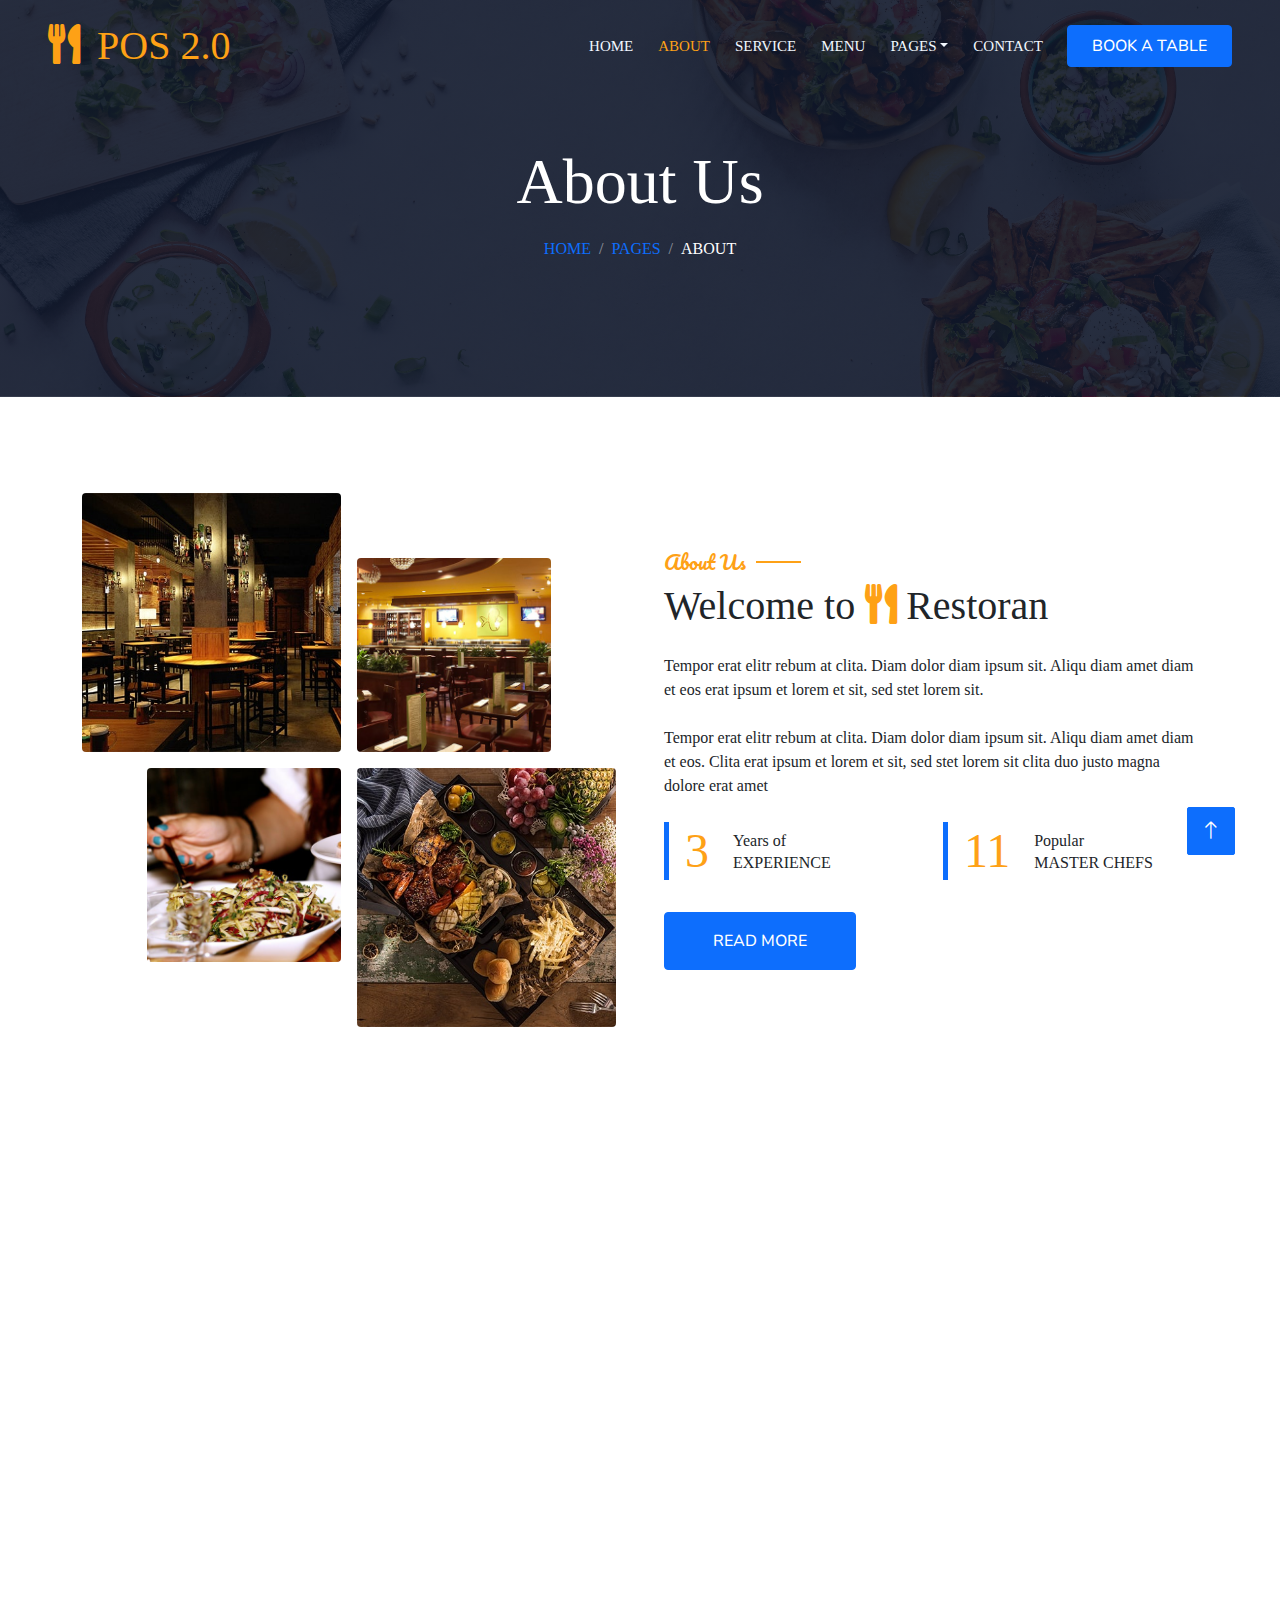
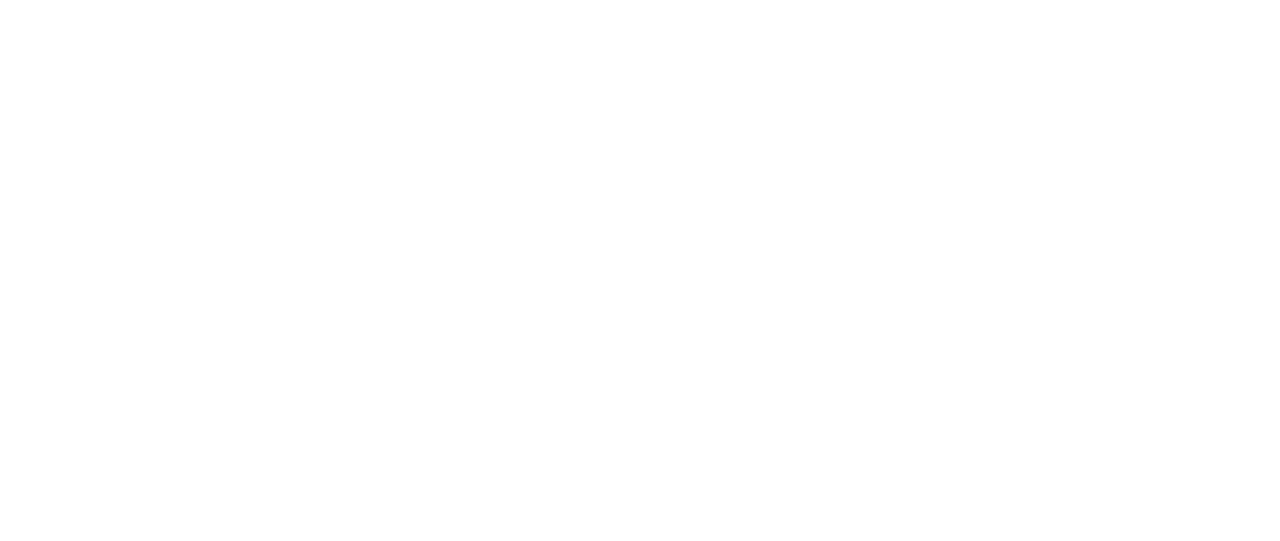
<file: about.html>
<!DOCTYPE html>
<html lang="en">

<head>
    <meta charset="utf-8">
    <title>About - POS 2.0</title>
    <meta content="width=device-width, initial-scale=1.0" name="viewport">
    <meta content="" name="keywords">
    <meta content="" name="description">

    <!-- Favicon -->
    <link href="img/favicon.ico" rel="icon">

    <!-- Google Web Fonts -->
    <link rel="preconnect" href="https://fonts.googleapis.com">
    <link rel="preconnect" href="https://fonts.gstatic.com" crossorigin>
    <link href="https://fonts.googleapis.com/css2?family=Heebo:wght@400;500;600&family=Nunito:wght@600;700;800&family=Pacifico&display=swap" rel="stylesheet">

    <!-- Icon Font Stylesheet -->
    <link href="https://cdnjs.cloudflare.com/ajax/libs/font-awesome/5.10.0/css/all.min.css" rel="stylesheet">
    <link href="https://cdn.jsdelivr.net/npm/bootstrap-icons@1.4.1/font/bootstrap-icons.css" rel="stylesheet">

    <!-- Libraries Stylesheet -->
    <link href="lib/animate/animate.min.css" rel="stylesheet">
    <link href="lib/owlcarousel/assets/owl.carousel.min.css" rel="stylesheet">
    <link href="lib/tempusdominus/css/tempusdominus-bootstrap-4.min.css" rel="stylesheet" />

    <!-- Customized Bootstrap Stylesheet -->
    <link href="css/bootstrap.min.css" rel="stylesheet">

    <!-- Template Stylesheet -->
    <link href="css/style.css" rel="stylesheet">
</head>

<body>
    <div class="container-xxl bg-white p-0">
        <!-- Spinner Start -->
        <div id="spinner" class="show bg-white position-fixed translate-middle w-100 vh-100 top-50 start-50 d-flex align-items-center justify-content-center">
            <div class="spinner-border text-primary" style="width: 3rem; height: 3rem;" role="status">
                <span class="sr-only">Loading...</span>
            </div>
        </div>
        <!-- Spinner End -->


        <!-- Navbar & Hero Start -->
        <div class="container-xxl position-relative p-0">
            <nav class="navbar navbar-expand-lg navbar-dark bg-dark px-4 px-lg-5 py-3 py-lg-0">
                <a href="" class="navbar-brand p-0">
                    <h1 class="text-primary m-0"><i class="fa fa-utensils me-3"></i>POS 2.0</h1>
                    <!-- <img src="img/logo.png" alt="Logo"> -->
                </a>
                <button class="navbar-toggler" type="button" data-bs-toggle="collapse" data-bs-target="#navbarCollapse">
                    <span class="fa fa-bars"></span>
                </button>
                <div class="collapse navbar-collapse" id="navbarCollapse">
                    <div class="navbar-nav ms-auto py-0 pe-4">
                        <a href="index.html" class="nav-item nav-link">Home</a>
                        <a href="about.html" class="nav-item nav-link active">About</a>
                        <a href="service.html" class="nav-item nav-link">Service</a>
                        <a href="menu.html" class="nav-item nav-link">Menu</a>
                        <div class="nav-item dropdown">
                            <a href="#" class="nav-link dropdown-toggle" data-bs-toggle="dropdown">Pages</a>
                            <div class="dropdown-menu m-0">
                                <a href="booking.html" class="dropdown-item">Booking</a>
                                <a href="team.html" class="dropdown-item">Our Team</a>
                                <a href="testimonial.html" class="dropdown-item">Testimonial</a>
                            </div>
                        </div>
                        <a href="contact.html" class="nav-item nav-link">Contact</a>
                    </div>
                    <a href="" class="btn btn-primary py-2 px-4">Book A Table</a>
                </div>
            </nav>

            <div class="container-xxl py-5 bg-dark hero-header mb-5">
                <div class="container text-center my-5 pt-5 pb-4">
                    <h1 class="display-3 text-white mb-3 animated slideInDown">About Us</h1>
                    <nav aria-label="breadcrumb">
                        <ol class="breadcrumb justify-content-center text-uppercase">
                            <li class="breadcrumb-item"><a href="#">Home</a></li>
                            <li class="breadcrumb-item"><a href="#">Pages</a></li>
                            <li class="breadcrumb-item text-white active" aria-current="page">About</li>
                        </ol>
                    </nav>
                </div>
            </div>
        </div>
        <!-- Navbar & Hero End -->


        <!-- About Start -->
        <div class="container-xxl py-5">
            <div class="container">
                <div class="row g-5 align-items-center">
                    <div class="col-lg-6">
                        <div class="row g-3">
                            <div class="col-6 text-start">
                                <img class="img-fluid rounded w-100 wow zoomIn" data-wow-delay="0.1s" src="img/about-1.jpg">
                            </div>
                            <div class="col-6 text-start">
                                <img class="img-fluid rounded w-75 wow zoomIn" data-wow-delay="0.3s" src="img/about-2.jpg" style="margin-top: 25%;">
                            </div>
                            <div class="col-6 text-end">
                                <img class="img-fluid rounded w-75 wow zoomIn" data-wow-delay="0.5s" src="img/about-3.jpg">
                            </div>
                            <div class="col-6 text-end">
                                <img class="img-fluid rounded w-100 wow zoomIn" data-wow-delay="0.7s" src="img/about-4.jpg">
                            </div>
                        </div>
                    </div>
                    <div class="col-lg-6">
                        <h5 class="section-title ff-secondary text-start text-primary fw-normal">About Us</h5>
                        <h1 class="mb-4">Welcome to <i class="fa fa-utensils text-primary me-2"></i>Restoran</h1>
                        <p class="mb-4">Tempor erat elitr rebum at clita. Diam dolor diam ipsum sit. Aliqu diam amet diam et eos erat ipsum et lorem et sit, sed stet lorem sit.</p>
                        <p class="mb-4">Tempor erat elitr rebum at clita. Diam dolor diam ipsum sit. Aliqu diam amet diam et eos. Clita erat ipsum et lorem et sit, sed stet lorem sit clita duo justo magna dolore erat amet</p>
                        <div class="row g-4 mb-4">
                            <div class="col-sm-6">
                                <div class="d-flex align-items-center border-start border-5 border-primary px-3">
                                    <h1 class="flex-shrink-0 display-5 text-primary mb-0" data-toggle="counter-up">15</h1>
                                    <div class="ps-4">
                                        <p class="mb-0">Years of</p>
                                        <h6 class="text-uppercase mb-0">Experience</h6>
                                    </div>
                                </div>
                            </div>
                            <div class="col-sm-6">
                                <div class="d-flex align-items-center border-start border-5 border-primary px-3">
                                    <h1 class="flex-shrink-0 display-5 text-primary mb-0" data-toggle="counter-up">50</h1>
                                    <div class="ps-4">
                                        <p class="mb-0">Popular</p>
                                        <h6 class="text-uppercase mb-0">Master Chefs</h6>
                                    </div>
                                </div>
                            </div>
                        </div>
                        <a class="btn btn-primary py-3 px-5 mt-2" href="">Read More</a>
                    </div>
                </div>
            </div>
        </div>
        <!-- About End -->


        <!-- Team Start -->
        <div class="container-xxl pt-5 pb-3">
            <div class="container">
                <div class="text-center wow fadeInUp" data-wow-delay="0.1s">
                    <h5 class="section-title ff-secondary text-center text-primary fw-normal">Team Members</h5>
                    <h1 class="mb-5">Our Master Chefs</h1>
                </div>
                <div class="row g-4">
                    <div class="col-lg-3 col-md-6 wow fadeInUp" data-wow-delay="0.1s">
                        <div class="team-item text-center rounded overflow-hidden">
                            <div class="rounded-circle overflow-hidden m-4">
                                <img class="img-fluid" src="img/team-1.jpg" alt="">
                            </div>
                            <h5 class="mb-0">Full Name</h5>
                            <small>Designation</small>
                            <div class="d-flex justify-content-center mt-3">
                                <a class="btn btn-square btn-primary mx-1" href=""><i class="fab fa-facebook-f"></i></a>
                                <a class="btn btn-square btn-primary mx-1" href=""><i class="fab fa-twitter"></i></a>
                                <a class="btn btn-square btn-primary mx-1" href=""><i class="fab fa-instagram"></i></a>
                            </div>
                        </div>
                    </div>
                    <div class="col-lg-3 col-md-6 wow fadeInUp" data-wow-delay="0.3s">
                        <div class="team-item text-center rounded overflow-hidden">
                            <div class="rounded-circle overflow-hidden m-4">
                                <img class="img-fluid" src="img/team-2.jpg" alt="">
                            </div>
                            <h5 class="mb-0">Full Name</h5>
                            <small>Designation</small>
                            <div class="d-flex justify-content-center mt-3">
                                <a class="btn btn-square btn-primary mx-1" href=""><i class="fab fa-facebook-f"></i></a>
                                <a class="btn btn-square btn-primary mx-1" href=""><i class="fab fa-twitter"></i></a>
                                <a class="btn btn-square btn-primary mx-1" href=""><i class="fab fa-instagram"></i></a>
                            </div>
                        </div>
                    </div>
                    <div class="col-lg-3 col-md-6 wow fadeInUp" data-wow-delay="0.5s">
                        <div class="team-item text-center rounded overflow-hidden">
                            <div class="rounded-circle overflow-hidden m-4">
                                <img class="img-fluid" src="img/team-3.jpg" alt="">
                            </div>
                            <h5 class="mb-0">Full Name</h5>
                            <small>Designation</small>
                            <div class="d-flex justify-content-center mt-3">
                                <a class="btn btn-square btn-primary mx-1" href=""><i class="fab fa-facebook-f"></i></a>
                                <a class="btn btn-square btn-primary mx-1" href=""><i class="fab fa-twitter"></i></a>
                                <a class="btn btn-square btn-primary mx-1" href=""><i class="fab fa-instagram"></i></a>
                            </div>
                        </div>
                    </div>
                    <div class="col-lg-3 col-md-6 wow fadeInUp" data-wow-delay="0.7s">
                        <div class="team-item text-center rounded overflow-hidden">
                            <div class="rounded-circle overflow-hidden m-4">
                                <img class="img-fluid" src="img/team-4.jpg" alt="">
                            </div>
                            <h5 class="mb-0">Full Name</h5>
                            <small>Designation</small>
                            <div class="d-flex justify-content-center mt-3">
                                <a class="btn btn-square btn-primary mx-1" href=""><i class="fab fa-facebook-f"></i></a>
                                <a class="btn btn-square btn-primary mx-1" href=""><i class="fab fa-twitter"></i></a>
                                <a class="btn btn-square btn-primary mx-1" href=""><i class="fab fa-instagram"></i></a>
                            </div>
                        </div>
                    </div>
                </div>
            </div>
        </div>
        <!-- Team End -->
        

        <!-- Footer Start -->
        <div class="container-fluid bg-dark text-light footer pt-5 mt-5 wow fadeIn" data-wow-delay="0.1s">
            <div class="container py-5">
                <div class="row g-5">
                    <div class="col-lg-3 col-md-6">
                        <h4 class="section-title ff-secondary text-start text-primary fw-normal mb-4">Company</h4>
                        <a class="btn btn-link" href="">About Us</a>
                        <a class="btn btn-link" href="">Contact Us</a>
                        <a class="btn btn-link" href="">Reservation</a>
                        <a class="btn btn-link" href="">Privacy Policy</a>
                        <a class="btn btn-link" href="">Terms & Condition</a>
                    </div>
                    <div class="col-lg-3 col-md-6">
                        <h4 class="section-title ff-secondary text-start text-primary fw-normal mb-4">Contact</h4>
                        <p class="mb-2"><i class="fa fa-map-marker-alt me-3"></i>123 Street, New York, USA</p>
                        <p class="mb-2"><i class="fa fa-phone-alt me-3"></i>+012 345 67890</p>
                        <p class="mb-2"><i class="fa fa-envelope me-3"></i>info@example.com</p>
                        <div class="d-flex pt-2">
                            <a class="btn btn-outline-light btn-social" href=""><i class="fab fa-twitter"></i></a>
                            <a class="btn btn-outline-light btn-social" href=""><i class="fab fa-facebook-f"></i></a>
                            <a class="btn btn-outline-light btn-social" href=""><i class="fab fa-youtube"></i></a>
                            <a class="btn btn-outline-light btn-social" href=""><i class="fab fa-linkedin-in"></i></a>
                        </div>
                    </div>
                    <div class="col-lg-3 col-md-6">
                        <h4 class="section-title ff-secondary text-start text-primary fw-normal mb-4">Opening</h4>
                        <h5 class="text-light fw-normal">Monday - Saturday</h5>
                        <p>09AM - 09PM</p>
                        <h5 class="text-light fw-normal">Sunday</h5>
                        <p>10AM - 08PM</p>
                    </div>
                    <div class="col-lg-3 col-md-6">
                        <h4 class="section-title ff-secondary text-start text-primary fw-normal mb-4">Newsletter</h4>
                        <p>Dolor amet sit justo amet elitr clita ipsum elitr est.</p>
                        <div class="position-relative mx-auto" style="max-width: 400px;">
                            <input class="form-control border-primary w-100 py-3 ps-4 pe-5" type="text" placeholder="Your email">
                            <button type="button" class="btn btn-primary py-2 position-absolute top-0 end-0 mt-2 me-2">SignUp</button>
                        </div>
                    </div>
                </div>
            </div>
            <div class="container">
                <div class="copyright">
                    <div class="row">
                        <div class="col-md-6 text-center text-md-start mb-3 mb-md-0">
                            &copy; <a class="border-bottom" href="#">Your Site Name</a>, All Right Reserved. 
							
							<!--/*** This template is free as long as you keep the footer author’s credit link/attribution link/backlink. If you'd like to use the template without the footer author’s credit link/attribution link/backlink, you can purchase the Credit Removal License from "https://htmlcodex.com/credit-removal". Thank you for your support. ***/-->
							Designed By <a class="border-bottom" href="https://htmlcodex.com">HTML Codex</a><br><br>
                            Distributed By <a class="border-bottom" href="https://themewagon.com" target="_blank">ThemeWagon</a>
                        </div>
                        <div class="col-md-6 text-center text-md-end">
                            <div class="footer-menu">
                                <a href="">Home</a>
                                <a href="">Cookies</a>
                                <a href="">Help</a>
                                <a href="">FQAs</a>
                            </div>
                        </div>
                    </div>
                </div>
            </div>
        </div>
        <!-- Footer End -->


        <!-- Back to Top -->
        <a href="#" class="btn btn-lg btn-primary btn-lg-square back-to-top"><i class="bi bi-arrow-up"></i></a>
    </div>

    <!-- JavaScript Libraries -->
    <script src="https://code.jquery.com/jquery-3.4.1.min.js"></script>
    <script src="https://cdn.jsdelivr.net/npm/bootstrap@5.0.0/dist/js/bootstrap.bundle.min.js"></script>
    <script src="lib/wow/wow.min.js"></script>
    <script src="lib/easing/easing.min.js"></script>
    <script src="lib/waypoints/waypoints.min.js"></script>
    <script src="lib/counterup/counterup.min.js"></script>
    <script src="lib/owlcarousel/owl.carousel.min.js"></script>
    <script src="lib/tempusdominus/js/moment.min.js"></script>
    <script src="lib/tempusdominus/js/moment-timezone.min.js"></script>
    <script src="lib/tempusdominus/js/tempusdominus-bootstrap-4.min.js"></script>

    <!-- Template Javascript -->
    <script src="js/main.js"></script>
</body>

</html>
</file>
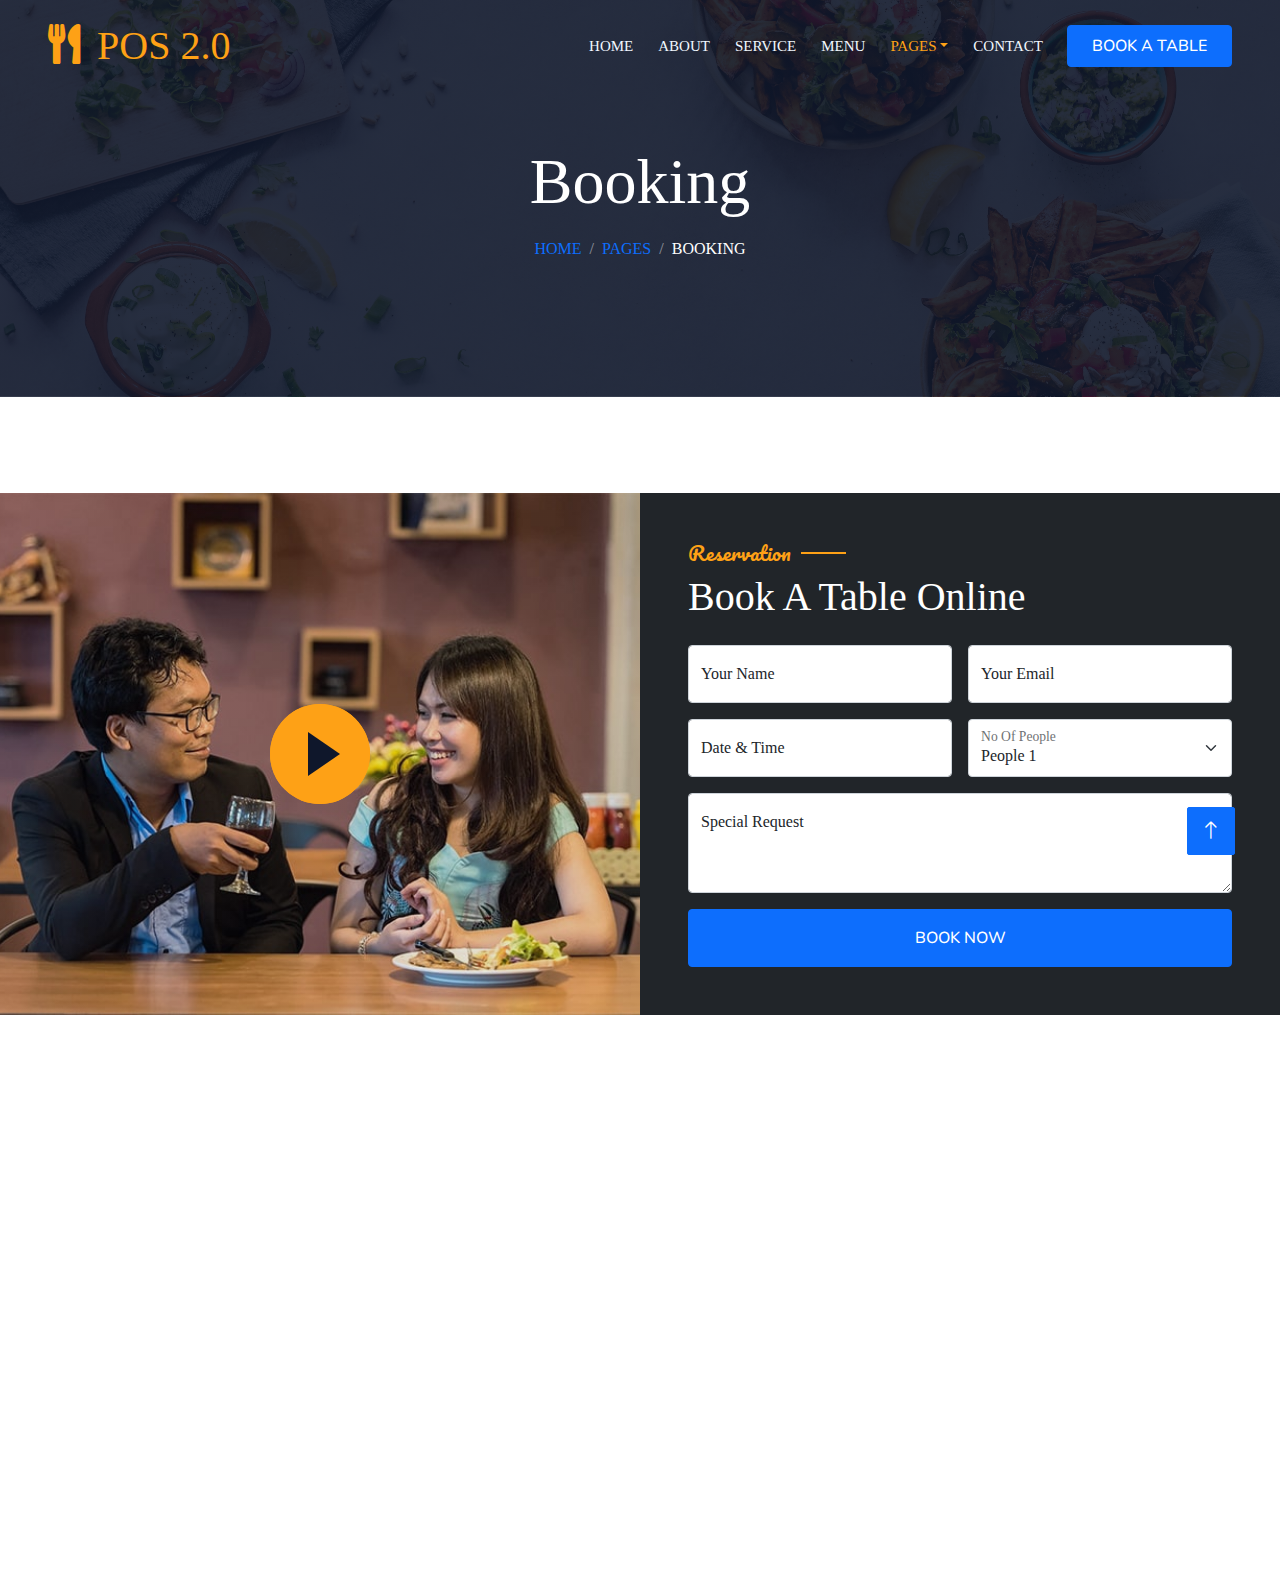
<file: booking.html>
<!DOCTYPE html>
<html lang="en">

<head>
    <meta charset="utf-8">
    <title>Booking - POS 2.0</title>
    <meta content="width=device-width, initial-scale=1.0" name="viewport">
    <meta content="" name="keywords">
    <meta content="" name="description">

    <!-- Favicon -->
    <link href="img/favicon.ico" rel="icon">

    <!-- Google Web Fonts -->
    <link rel="preconnect" href="https://fonts.googleapis.com">
    <link rel="preconnect" href="https://fonts.gstatic.com" crossorigin>
    <link href="https://fonts.googleapis.com/css2?family=Heebo:wght@400;500;600&family=Nunito:wght@600;700;800&family=Pacifico&display=swap" rel="stylesheet">

    <!-- Icon Font Stylesheet -->
    <link href="https://cdnjs.cloudflare.com/ajax/libs/font-awesome/5.10.0/css/all.min.css" rel="stylesheet">
    <link href="https://cdn.jsdelivr.net/npm/bootstrap-icons@1.4.1/font/bootstrap-icons.css" rel="stylesheet">

    <!-- Libraries Stylesheet -->
    <link href="lib/animate/animate.min.css" rel="stylesheet">
    <link href="lib/owlcarousel/assets/owl.carousel.min.css" rel="stylesheet">
    <link href="lib/tempusdominus/css/tempusdominus-bootstrap-4.min.css" rel="stylesheet" />

    <!-- Customized Bootstrap Stylesheet -->
    <link href="css/bootstrap.min.css" rel="stylesheet">

    <!-- Template Stylesheet -->
    <link href="css/style.css" rel="stylesheet">
</head>

<body>
    <div class="container-xxl bg-white p-0">
        <!-- Spinner Start -->
        <div id="spinner" class="show bg-white position-fixed translate-middle w-100 vh-100 top-50 start-50 d-flex align-items-center justify-content-center">
            <div class="spinner-border text-primary" style="width: 3rem; height: 3rem;" role="status">
                <span class="sr-only">Loading...</span>
            </div>
        </div>
        <!-- Spinner End -->


        <!-- Navbar & Hero Start -->
        <div class="container-xxl position-relative p-0">
            <nav class="navbar navbar-expand-lg navbar-dark bg-dark px-4 px-lg-5 py-3 py-lg-0">
                <a href="" class="navbar-brand p-0">
                    <h1 class="text-primary m-0"><i class="fa fa-utensils me-3"></i>POS 2.0</h1>
                    <!-- <img src="img/logo.png" alt="Logo"> -->
                </a>
                <button class="navbar-toggler" type="button" data-bs-toggle="collapse" data-bs-target="#navbarCollapse">
                    <span class="fa fa-bars"></span>
                </button>
                <div class="collapse navbar-collapse" id="navbarCollapse">
                    <div class="navbar-nav ms-auto py-0 pe-4">
                        <a href="index.html" class="nav-item nav-link">Home</a>
                        <a href="about.html" class="nav-item nav-link">About</a>
                        <a href="service.html" class="nav-item nav-link">Service</a>
                        <a href="menu.html" class="nav-item nav-link">Menu</a>
                        <div class="nav-item dropdown">
                            <a href="#" class="nav-link dropdown-toggle active" data-bs-toggle="dropdown">Pages</a>
                            <div class="dropdown-menu m-0">
                                <a href="booking.html" class="dropdown-item active">Booking</a>
                                <a href="team.html" class="dropdown-item">Our Team</a>
                                <a href="testimonial.html" class="dropdown-item">Testimonial</a>
                            </div>
                        </div>
                        <a href="contact.html" class="nav-item nav-link">Contact</a>
                    </div>
                    <a href="" class="btn btn-primary py-2 px-4">Book A Table</a>
                </div>
            </nav>

            <div class="container-xxl py-5 bg-dark hero-header mb-5">
                <div class="container text-center my-5 pt-5 pb-4">
                    <h1 class="display-3 text-white mb-3 animated slideInDown">Booking</h1>
                    <nav aria-label="breadcrumb">
                        <ol class="breadcrumb justify-content-center text-uppercase">
                            <li class="breadcrumb-item"><a href="#">Home</a></li>
                            <li class="breadcrumb-item"><a href="#">Pages</a></li>
                            <li class="breadcrumb-item text-white active" aria-current="page">Booking</li>
                        </ol>
                    </nav>
                </div>
            </div>
        </div>
        <!-- Navbar & Hero End -->


        <!-- Reservation Start -->
        <div class="container-xxl py-5 px-0 wow fadeInUp" data-wow-delay="0.1s">
            <div class="row g-0">
                <div class="col-md-6">
                    <div class="video">
                        <button type="button" class="btn-play" data-bs-toggle="modal" data-src="https://www.youtube.com/embed/DWRcNpR6Kdc" data-bs-target="#videoModal">
                            <span></span>
                        </button>
                    </div>
                </div>
                <div class="col-md-6 bg-dark d-flex align-items-center">
                    <div class="p-5 wow fadeInUp" data-wow-delay="0.2s">
                        <h5 class="section-title ff-secondary text-start text-primary fw-normal">Reservation</h5>
                        <h1 class="text-white mb-4">Book A Table Online</h1>
                        <form>
                            <div class="row g-3">
                                <div class="col-md-6">
                                    <div class="form-floating">
                                        <input type="text" class="form-control" id="name" placeholder="Your Name">
                                        <label for="name">Your Name</label>
                                    </div>
                                </div>
                                <div class="col-md-6">
                                    <div class="form-floating">
                                        <input type="email" class="form-control" id="email" placeholder="Your Email">
                                        <label for="email">Your Email</label>
                                    </div>
                                </div>
                                <div class="col-md-6">
                                    <div class="form-floating date" id="date3" data-target-input="nearest">
                                        <input type="text" class="form-control datetimepicker-input" id="datetime" placeholder="Date & Time" data-target="#date3" data-toggle="datetimepicker" />
                                        <label for="datetime">Date & Time</label>
                                    </div>
                                </div>
                                <div class="col-md-6">
                                    <div class="form-floating">
                                        <select class="form-select" id="select1">
                                          <option value="1">People 1</option>
                                          <option value="2">People 2</option>
                                          <option value="3">People 3</option>
                                        </select>
                                        <label for="select1">No Of People</label>
                                      </div>
                                </div>
                                <div class="col-12">
                                    <div class="form-floating">
                                        <textarea class="form-control" placeholder="Special Request" id="message" style="height: 100px"></textarea>
                                        <label for="message">Special Request</label>
                                    </div>
                                </div>
                                <div class="col-12">
                                    <button class="btn btn-primary w-100 py-3" type="submit">Book Now</button>
                                </div>
                            </div>
                        </form>
                    </div>
                </div>
            </div>
        </div>

        <div class="modal fade" id="videoModal" tabindex="-1" aria-labelledby="exampleModalLabel" aria-hidden="true">
            <div class="modal-dialog">
                <div class="modal-content rounded-0">
                    <div class="modal-header">
                        <h5 class="modal-title" id="exampleModalLabel">Youtube Video</h5>
                        <button type="button" class="btn-close" data-bs-dismiss="modal" aria-label="Close"></button>
                    </div>
                    <div class="modal-body">
                        <!-- 16:9 aspect ratio -->
                        <div class="ratio ratio-16x9">
                            <iframe class="embed-responsive-item" src="" id="video" allowfullscreen allowscriptaccess="always"
                                allow="autoplay"></iframe>
                        </div>
                    </div>
                </div>
            </div>
        </div>
        <!-- Reservation Start -->
        

        <!-- Footer Start -->
        <div class="container-fluid bg-dark text-light footer pt-5 mt-5 wow fadeIn" data-wow-delay="0.1s">
            <div class="container py-5">
                <div class="row g-5">
                    <div class="col-lg-3 col-md-6">
                        <h4 class="section-title ff-secondary text-start text-primary fw-normal mb-4">Company</h4>
                        <a class="btn btn-link" href="">About Us</a>
                        <a class="btn btn-link" href="">Contact Us</a>
                        <a class="btn btn-link" href="">Reservation</a>
                        <a class="btn btn-link" href="">Privacy Policy</a>
                        <a class="btn btn-link" href="">Terms & Condition</a>
                    </div>
                    <div class="col-lg-3 col-md-6">
                        <h4 class="section-title ff-secondary text-start text-primary fw-normal mb-4">Contact</h4>
                        <p class="mb-2"><i class="fa fa-map-marker-alt me-3"></i>123 Street, New York, USA</p>
                        <p class="mb-2"><i class="fa fa-phone-alt me-3"></i>+012 345 67890</p>
                        <p class="mb-2"><i class="fa fa-envelope me-3"></i>info@example.com</p>
                        <div class="d-flex pt-2">
                            <a class="btn btn-outline-light btn-social" href=""><i class="fab fa-twitter"></i></a>
                            <a class="btn btn-outline-light btn-social" href=""><i class="fab fa-facebook-f"></i></a>
                            <a class="btn btn-outline-light btn-social" href=""><i class="fab fa-youtube"></i></a>
                            <a class="btn btn-outline-light btn-social" href=""><i class="fab fa-linkedin-in"></i></a>
                        </div>
                    </div>
                    <div class="col-lg-3 col-md-6">
                        <h4 class="section-title ff-secondary text-start text-primary fw-normal mb-4">Opening</h4>
                        <h5 class="text-light fw-normal">Monday - Saturday</h5>
                        <p>09AM - 09PM</p>
                        <h5 class="text-light fw-normal">Sunday</h5>
                        <p>10AM - 08PM</p>
                    </div>
                    <div class="col-lg-3 col-md-6">
                        <h4 class="section-title ff-secondary text-start text-primary fw-normal mb-4">Newsletter</h4>
                        <p>Dolor amet sit justo amet elitr clita ipsum elitr est.</p>
                        <div class="position-relative mx-auto" style="max-width: 400px;">
                            <input class="form-control border-primary w-100 py-3 ps-4 pe-5" type="text" placeholder="Your email">
                            <button type="button" class="btn btn-primary py-2 position-absolute top-0 end-0 mt-2 me-2">SignUp</button>
                        </div>
                    </div>
                </div>
            </div>
            <div class="container">
                <div class="copyright">
                    <div class="row">
                        <div class="col-md-6 text-center text-md-start mb-3 mb-md-0">
                            &copy; <a class="border-bottom" href="#">Your Site Name</a>, All Right Reserved. 
							
							<!--/*** This template is free as long as you keep the footer author’s credit link/attribution link/backlink. If you'd like to use the template without the footer author’s credit link/attribution link/backlink, you can purchase the Credit Removal License from "https://htmlcodex.com/credit-removal". Thank you for your support. ***/-->
							Designed By <a class="border-bottom" href="https://htmlcodex.com">HTML Codex</a><br><br>
                            Distributed By <a class="border-bottom" href="https://themewagon.com" target="_blank">ThemeWagon</a>
                        </div>
                        <div class="col-md-6 text-center text-md-end">
                            <div class="footer-menu">
                                <a href="">Home</a>
                                <a href="">Cookies</a>
                                <a href="">Help</a>
                                <a href="">FQAs</a>
                            </div>
                        </div>
                    </div>
                </div>
            </div>
        </div>
        <!-- Footer End -->


        <!-- Back to Top -->
        <a href="#" class="btn btn-lg btn-primary btn-lg-square back-to-top"><i class="bi bi-arrow-up"></i></a>
    </div>

    <!-- JavaScript Libraries -->
    <script src="https://code.jquery.com/jquery-3.4.1.min.js"></script>
    <script src="https://cdn.jsdelivr.net/npm/bootstrap@5.0.0/dist/js/bootstrap.bundle.min.js"></script>
    <script src="lib/wow/wow.min.js"></script>
    <script src="lib/easing/easing.min.js"></script>
    <script src="lib/waypoints/waypoints.min.js"></script>
    <script src="lib/counterup/counterup.min.js"></script>
    <script src="lib/owlcarousel/owl.carousel.min.js"></script>
    <script src="lib/tempusdominus/js/moment.min.js"></script>
    <script src="lib/tempusdominus/js/moment-timezone.min.js"></script>
    <script src="lib/tempusdominus/js/tempusdominus-bootstrap-4.min.js"></script>

    <!-- Template Javascript -->
    <script src="js/main.js"></script>
</body>

</html>
</file>
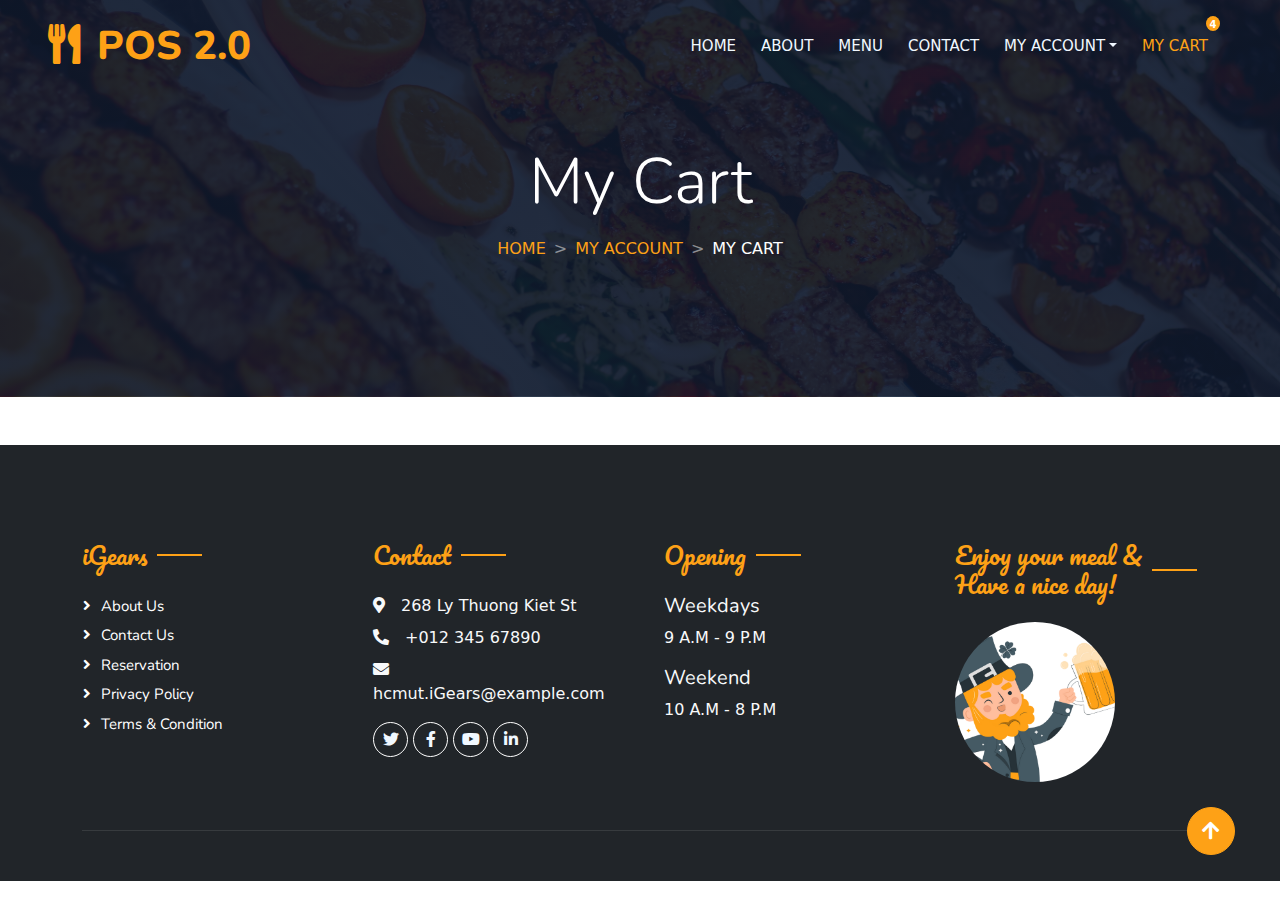
<file: cart.html>
<!DOCTYPE html>
<html lang="en">

<head>
    <meta charset="utf-8">
    <title>Cart - POS 2.0</title>
    <meta content="width=device-width, initial-scale=1.0" name="viewport">
    <meta content="" name="keywords">
    <meta content="" name="description">

    <!-- Favicon -->
    <link href="img/favicon.ico" rel="icon">

    <!-- Google Web Fonts -->
    <link rel="preconnect" href="https://fonts.googleapis.com">
    <link rel="preconnect" href="https://fonts.gstatic.com" crossorigin>
    <link href="https://fonts.googleapis.com/css2?family=Heebo:wght@400;500;600&family=Nunito:wght@600;700;800&family=Pacifico&display=swap" rel="stylesheet">

    <!-- Icon Font Stylesheet -->
    <link href="https://cdnjs.cloudflare.com/ajax/libs/font-awesome/5.10.0/css/all.min.css" rel="stylesheet">
    <link href="https://cdn.jsdelivr.net/npm/bootstrap-icons@1.4.1/font/bootstrap-icons.css" rel="stylesheet">

    <!-- Libraries Stylesheet -->
    <link href="lib/animate/animate.min.css" rel="stylesheet">
    <link href="lib/owlcarousel/assets/owl.carousel.min.css" rel="stylesheet">

    <!-- Customized Bootstrap Stylesheet -->
    <link href="css/bootstrap.css" rel="stylesheet">

    <!-- Other Stylesheets -->
    <link href="css/style.css" rel="stylesheet">
    <link rel="stylesheet" href="css/owl-carousel.css">
</head>

<body>
<div class="container-xxl bg-white p-0">
    <!-- Spinner Start -->
    <div id="spinner" class="show bg-white position-fixed translate-middle w-100 vh-100 top-50 start-50 d-flex align-items-center justify-content-center">
        <div class="spinner-border text-primary" style="width: 3rem; height: 3rem;" role="status">
            <span class="sr-only">Loading...</span>
        </div>
    </div>
    <!-- Spinner End -->


    <!-- Navbar & Hero Start -->
    <div class="container-xxl position-relative p-0">
        <nav class="navbar navbar-expand-lg navbar-dark bg-dark px-4 px-lg-5 py-3 py-lg-0">
            <a href="" class="navbar-brand p-0">
                <h1 class="text-primary m-0"><i class="fa fa-utensils me-3"></i>POS 2.0</h1>
                <!-- <img src="img/logo.png" alt="Logo"> -->
            </a>
            <button class="navbar-toggler" type="button" data-bs-toggle="collapse" data-bs-target="#navbarCollapse">
                <span class="fa fa-bars"></span>
            </button>
            <div class="collapse navbar-collapse" id="navbarCollapse">
                <div class="navbar-nav ms-auto py-0 pe-4">
                    <a href="index.html" class="nav-item nav-link">Home</a>
                    <a href="about.html" class="nav-item nav-link">About</a>
                    <a href="menu.html" class="nav-item nav-link">Menu</a>
                    <a href="contact.html" class="nav-item nav-link">Contact</a>
                    <div class="nav-item dropdown">
                        <a href="#" class="nav-link dropdown-toggle" data-bs-toggle="dropdown">My account</a>
                        <div class="dropdown-menu m-0 account-action rounded">
                            <a href="cart.html" class="dropdown-item small">
                                <i class="far fa-address-card small text-muted"></i> &nbsp;Edit profile
                            </a>
                            <a href="team.html" class="dropdown-item small">
                                <i class="fas fa-shopping-cart small text-muted"></i> &nbsp;View cart
                            </a>
                            <a href="testimonial.html" class="dropdown-item small">
                                <i class="fas fa-sign-out-alt small text-muted"></i> &nbsp;Log out
                            </a>
                        </div>
                    </div>
                    <div class="top-cart-block">
                        <a href="cart.html" class="nav-item nav-link active">My Cart <span class="small">4</span></a>

                        <div class="top-cart-content-wrapper">
                            <div class="top-cart-content rounded-3">
                                <ul>
                                    <li>
                                        <a href="shop-item.html"><img src="img/menu-1.jpg" class="img-fluid rounded-circle" alt="food_name_1"></a>
                                        <div class="cart-info">
                                            <div class="d-flex flex-column">
                                                <strong><a href="shop-item.html">Dish 1</a></strong>
                                                <small class="text-muted small fst-italic mb-1">Price: $115</small>
                                            </div>
                                            <div class="d-flex flex-row">
                                                <div class="quantity buttons_added text-center small">
                                                    <input type="button" value="-" class="minus rounded-circle border-primary">
                                                    <input type="number" step="1" min="1" max="10" name="quantity" value="1" title="Qty" class="input-text qty text cart-item-count" size="4" pattern="" inputmode="">
                                                    <input type="button" value="+" class="plus rounded-circle border-primary">
                                                    <input type="button" value="x" class=" del rounded-circle border-danger">
                                                </div>
                                            </div>
                                        </div>
                                    </li>
                                    <li>
                                        <a href="shop-item.html"><img src="img/menu-2.jpg" alt="food_name_2" class="img-fluid rounded-circle"></a>
                                        <div class="cart-info">
                                            <div class="d-flex flex-column">
                                                <strong><a href="shop-item.html">Dish 2</a></strong>
                                                <small class="text-muted small fst-italic mb-1">Price: $230</small>
                                            </div>
                                            <div class="d-flex flex-row">
                                                <div class="quantity buttons_added text-center small">
                                                    <input type="button" value="-" class="minus rounded-circle border-primary">
                                                    <input type="number" step="1" min="1" max="10" name="quantity" value="2" title="Qty" class="input-text qty text cart-item-count" size="4" pattern="" inputmode="">
                                                    <input type="button" value="+" class="plus rounded-circle border-primary">
                                                    <input type="button" value="x" class=" del rounded-circle border-danger">
                                                </div>
                                            </div>
                                        </div>
                                    </li>
                                    <li>
                                        <a href="shop-item.html"><img src="img/menu-4.jpg" alt="food_name_3" class="img-fluid rounded-circle"></a>
                                        <div class="cart-info">
                                            <div class="d-flex flex-column">
                                                <strong><a href="shop-item.html">Dish 3</a></strong>
                                                <small class="text-muted small fst-italic mb-1">Price: $115</small>
                                            </div>
                                            <div class="d-flex flex-row">
                                                <div class="quantity buttons_added text-center small">
                                                    <input type="button" value="-" class="minus rounded-circle border-primary">
                                                    <input type="number" step="1" min="1" max="10" name="quantity" value="1" title="Qty" class="input-text qty text cart-item-count" size="4" pattern="" inputmode="">
                                                    <input type="button" value="+" class="plus rounded-circle border-primary">
                                                    <input type="button" value="x" class=" del rounded-circle border-danger">
                                                </div>
                                            </div>
                                        </div>
                                    </li>
                                </ul>
                                <div class="text-center mt-2">
                                    <a href="cart.html" class="btn btn-outline-primary rounded-pill">View Cart</a>
                                    <a href="checkout.html" class="btn btn-primary rounded-pill">Checkout</a>
                                </div>
                            </div>
                        </div>
                    </div>
                </div>
            </div>
        </nav>

        <div class="container-xxl py-5 bg-dark hero-header-cart mb-5">
            <div class="container text-center my-5 pt-5 pb-4">
                <h1 class="display-3 text-white mb-3 animated slideInDown">My Cart</h1>
                <nav aria-label="breadcrumb">
                    <ol class="breadcrumb justify-content-center text-uppercase ">
                        <li class="breadcrumb-item"><a class="text-primary" href="index.html">Home</a></li>
                        <li class="breadcrumb-item"><a class="text-primary" href="account.html">My Account</a></li>
                        <li class="breadcrumb-item text-white active" aria-current="page">My Cart</li>
                    </ol>
                </nav>
            </div>
        </div>
    </div>
    <!-- Navbar & Hero End -->


    <!-- Cart list Start -->

    <!-- Cart list End -->


    <!-- Footer Start -->
    <div class="container-fluid bg-dark text-light footer pt-5 mt-5 wow fadeIn" data-wow-delay="0.1s">
        <div class="container py-5">
            <div class="row g-5">
                <div class="col-lg-3 col-md-6">
                    <h4 class="section-title ff-secondary text-start text-primary fw-normal mb-4">iGears</h4>
                    <a class="btn btn-link" href="">About Us</a>
                    <a class="btn btn-link" href="">Contact Us</a>
                    <a class="btn btn-link" href="">Reservation</a>
                    <a class="btn btn-link" href="">Privacy Policy</a>
                    <a class="btn btn-link" href="">Terms & Condition</a>
                </div>
                <div class="col-lg-3 col-md-6">
                    <h4 class="section-title ff-secondary text-start text-primary fw-normal mb-4">Contact</h4>
                    <p class="mb-2"><i class="fa fa-map-marker-alt me-3"></i>268 Ly Thuong Kiet St</p>
                    <p class="mb-2"><i class="fa fa-phone-alt me-3"></i>+012 345 67890</p>
                    <p class="mb-2"><i class="fa fa-envelope me-3"></i>hcmut.iGears@example.com</p>
                    <div class="d-flex pt-2">
                        <a class="btn btn-outline-light btn-social" href=""><i class="fab fa-twitter"></i></a>
                        <a class="btn btn-outline-light btn-social" href=""><i class="fab fa-facebook-f"></i></a>
                        <a class="btn btn-outline-light btn-social" href=""><i class="fab fa-youtube"></i></a>
                        <a class="btn btn-outline-light btn-social" href=""><i class="fab fa-linkedin-in"></i></a>
                    </div>
                </div>
                <div class="col-lg-3 col-md-6">
                    <h4 class="section-title ff-secondary text-start text-primary fw-normal mb-4">Opening</h4>
                    <h5 class="text-light fw-normal">Weekdays</h5>
                    <p>9 A.M - 9 P.M</p>
                    <h5 class="text-light fw-normal">Weekend</h5>
                    <p>10 A.M - 8 P.M</p>
                </div>
                <div class="col-lg-3 col-md-6">
                    <h4 class="section-title ff-secondary text-start text-primary fw-normal mb-4">Enjoy your meal &<br>Have a nice day!</h4>
                    <div class="text-center" style="width:10rem;height:10rem;">
                        <img class="small img-fluid rounded-circle" src="img/footer.png">
                    </div>
                </div>
            </div>
        </div>
        <div class="container">
            <div class="copyright">
                <div class="row">
                    <div style="display:none;" class="col-md-6 text-center text-md-start mb-3 mb-md-0">
                        &copy; <a class="border-bottom" href="#">Your Site Name</a>, All Right Reserved.

                        <!--/*** This template is free as long as you keep the footer author’s credit link/attribution link/backlink. If you'd like to use the template without the footer author’s credit link/attribution link/backlink, you can purchase the Credit Removal License from "https://htmlcodex.com/credit-removal". Thank you for your support. ***/-->
                        Designed By <a class="border-bottom" href="https://htmlcodex.com">HTML Codex</a><br><br>
                        Distributed By <a class="border-bottom" href="https://themewagon.com" target="_blank">ThemeWagon</a>
                    </div>
                </div>
            </div>
        </div>
    </div>
    <!-- Footer End -->


    <!-- Back to Top -->
    <a href="#" class="btn btn-lg btn-primary btn-lg-square back-to-top rounded-circle"><i class="fa fa-arrow-up"></i></a>
</div>

<!-- JavaScript Libraries -->
<script src="https://code.jquery.com/jquery-3.4.1.min.js"></script>
<script src="https://cdn.jsdelivr.net/npm/bootstrap@5.0.0/dist/js/bootstrap.bundle.min.js"></script>
<script src="lib/wow/wow.min.js"></script>
<script src="lib/easing/easing.min.js"></script>
<script src="lib/waypoints/waypoints.min.js"></script>
<script src="lib/counterup/counterup.min.js"></script>
<script src="lib/owlcarousel/owl.carousel.min.js"></script>
<script src="lib/tempusdominus/js/moment.min.js"></script>
<script src="lib/tempusdominus/js/moment-timezone.min.js"></script>
<script src="lib/tempusdominus/js/tempusdominus-bootstrap-4.min.js"></script>

<!-- Template Javascript -->
<script src="js/main.js"></script>
</body>

</html>
</file>
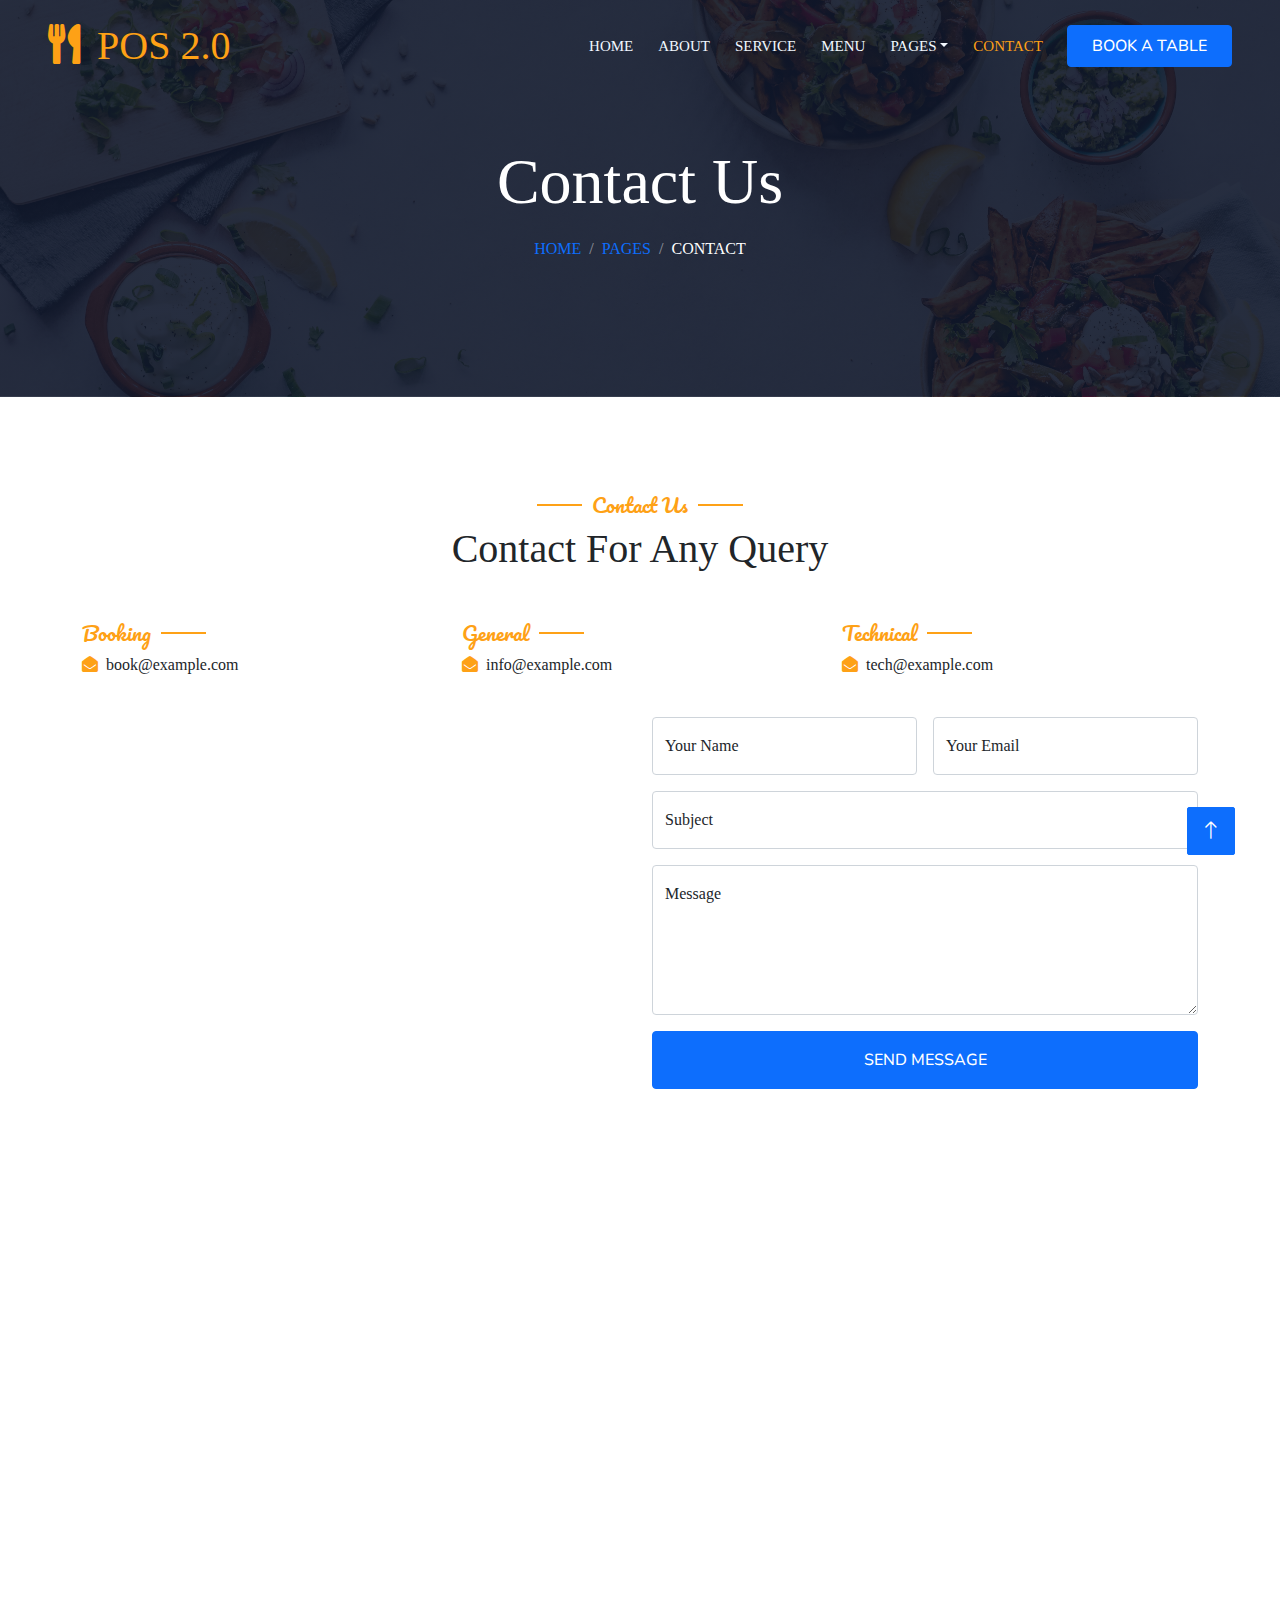
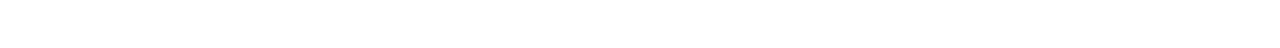
<file: contact.html>
<!DOCTYPE html>
<html lang="en">

<head>
    <meta charset="utf-8">
    <title>Contact - POS 2.0</title>
    <meta content="width=device-width, initial-scale=1.0" name="viewport">
    <meta content="" name="keywords">
    <meta content="" name="description">

    <!-- Favicon -->
    <link href="img/favicon.ico" rel="icon">

    <!-- Google Web Fonts -->
    <link rel="preconnect" href="https://fonts.googleapis.com">
    <link rel="preconnect" href="https://fonts.gstatic.com" crossorigin>
    <link href="https://fonts.googleapis.com/css2?family=Heebo:wght@400;500;600&family=Nunito:wght@600;700;800&family=Pacifico&display=swap" rel="stylesheet">

    <!-- Icon Font Stylesheet -->
    <link href="https://cdnjs.cloudflare.com/ajax/libs/font-awesome/5.10.0/css/all.min.css" rel="stylesheet">
    <link href="https://cdn.jsdelivr.net/npm/bootstrap-icons@1.4.1/font/bootstrap-icons.css" rel="stylesheet">

    <!-- Libraries Stylesheet -->
    <link href="lib/animate/animate.min.css" rel="stylesheet">
    <link href="lib/owlcarousel/assets/owl.carousel.min.css" rel="stylesheet">
    <link href="lib/tempusdominus/css/tempusdominus-bootstrap-4.min.css" rel="stylesheet" />

    <!-- Customized Bootstrap Stylesheet -->
    <link href="css/bootstrap.min.css" rel="stylesheet">

    <!-- Template Stylesheet -->
    <link href="css/style.css" rel="stylesheet">
</head>

<body>
    <div class="container-xxl bg-white p-0">
        <!-- Spinner Start -->
        <div id="spinner" class="show bg-white position-fixed translate-middle w-100 vh-100 top-50 start-50 d-flex align-items-center justify-content-center">
            <div class="spinner-border text-primary" style="width: 3rem; height: 3rem;" role="status">
                <span class="sr-only">Loading...</span>
            </div>
        </div>
        <!-- Spinner End -->


        <!-- Navbar & Hero Start -->
        <div class="container-xxl position-relative p-0">
            <nav class="navbar navbar-expand-lg navbar-dark bg-dark px-4 px-lg-5 py-3 py-lg-0">
                <a href="" class="navbar-brand p-0">
                    <h1 class="text-primary m-0"><i class="fa fa-utensils me-3"></i>POS 2.0</h1>
                    <!-- <img src="img/logo.png" alt="Logo"> -->
                </a>
                <button class="navbar-toggler" type="button" data-bs-toggle="collapse" data-bs-target="#navbarCollapse">
                    <span class="fa fa-bars"></span>
                </button>
                <div class="collapse navbar-collapse" id="navbarCollapse">
                    <div class="navbar-nav ms-auto py-0 pe-4">
                        <a href="index.html" class="nav-item nav-link">Home</a>
                        <a href="about.html" class="nav-item nav-link">About</a>
                        <a href="service.html" class="nav-item nav-link">Service</a>
                        <a href="menu.html" class="nav-item nav-link">Menu</a>
                        <div class="nav-item dropdown">
                            <a href="#" class="nav-link dropdown-toggle" data-bs-toggle="dropdown">Pages</a>
                            <div class="dropdown-menu m-0">
                                <a href="booking.html" class="dropdown-item">Booking</a>
                                <a href="team.html" class="dropdown-item">Our Team</a>
                                <a href="testimonial.html" class="dropdown-item">Testimonial</a>
                            </div>
                        </div>
                        <a href="contact.html" class="nav-item nav-link active">Contact</a>
                    </div>
                    <a href="" class="btn btn-primary py-2 px-4">Book A Table</a>
                </div>
            </nav>

            <div class="container-xxl py-5 bg-dark hero-header mb-5">
                <div class="container text-center my-5 pt-5 pb-4">
                    <h1 class="display-3 text-white mb-3 animated slideInDown">Contact Us</h1>
                    <nav aria-label="breadcrumb">
                        <ol class="breadcrumb justify-content-center text-uppercase">
                            <li class="breadcrumb-item"><a href="#">Home</a></li>
                            <li class="breadcrumb-item"><a href="#">Pages</a></li>
                            <li class="breadcrumb-item text-white active" aria-current="page">Contact</li>
                        </ol>
                    </nav>
                </div>
            </div>
        </div>
        <!-- Navbar & Hero End -->


        <!-- Contact Start -->
        <div class="container-xxl py-5">
            <div class="container">
                <div class="text-center wow fadeInUp" data-wow-delay="0.1s">
                    <h5 class="section-title ff-secondary text-center text-primary fw-normal">Contact Us</h5>
                    <h1 class="mb-5">Contact For Any Query</h1>
                </div>
                <div class="row g-4">
                    <div class="col-12">
                        <div class="row gy-4">
                            <div class="col-md-4">
                                <h5 class="section-title ff-secondary fw-normal text-start text-primary">Booking</h5>
                                <p><i class="fa fa-envelope-open text-primary me-2"></i>book@example.com</p>
                            </div>
                            <div class="col-md-4">
                                <h5 class="section-title ff-secondary fw-normal text-start text-primary">General</h5>
                                <p><i class="fa fa-envelope-open text-primary me-2"></i>info@example.com</p>
                            </div>
                            <div class="col-md-4">
                                <h5 class="section-title ff-secondary fw-normal text-start text-primary">Technical</h5>
                                <p><i class="fa fa-envelope-open text-primary me-2"></i>tech@example.com</p>
                            </div>
                        </div>
                    </div>
                    <div class="col-md-6 wow fadeIn" data-wow-delay="0.1s">
                        <iframe class="position-relative rounded w-100 h-100"
                            src="https://www.google.com/maps/embed?pb=!1m18!1m12!1m3!1d3001156.4288297426!2d-78.01371936852176!3d42.72876761954724!2m3!1f0!2f0!3f0!3m2!1i1024!2i768!4f13.1!3m3!1m2!1s0x4ccc4bf0f123a5a9%3A0xddcfc6c1de189567!2sNew%20York%2C%20USA!5e0!3m2!1sen!2sbd!4v1603794290143!5m2!1sen!2sbd"
                            frameborder="0" style="min-height: 350px; border:0;" allowfullscreen="" aria-hidden="false"
                            tabindex="0"></iframe>
                    </div>
                    <div class="col-md-6">
                        <div class="wow fadeInUp" data-wow-delay="0.2s">
                            <form>
                                <div class="row g-3">
                                    <div class="col-md-6">
                                        <div class="form-floating">
                                            <input type="text" class="form-control" id="name" placeholder="Your Name">
                                            <label for="name">Your Name</label>
                                        </div>
                                    </div>
                                    <div class="col-md-6">
                                        <div class="form-floating">
                                            <input type="email" class="form-control" id="email" placeholder="Your Email">
                                            <label for="email">Your Email</label>
                                        </div>
                                    </div>
                                    <div class="col-12">
                                        <div class="form-floating">
                                            <input type="text" class="form-control" id="subject" placeholder="Subject">
                                            <label for="subject">Subject</label>
                                        </div>
                                    </div>
                                    <div class="col-12">
                                        <div class="form-floating">
                                            <textarea class="form-control" placeholder="Leave a message here" id="message" style="height: 150px"></textarea>
                                            <label for="message">Message</label>
                                        </div>
                                    </div>
                                    <div class="col-12">
                                        <button class="btn btn-primary w-100 py-3" type="submit">Send Message</button>
                                    </div>
                                </div>
                            </form>
                        </div>
                    </div>
                </div>
            </div>
        </div>
        <!-- Contact End -->


        <!-- Footer Start -->
        <div class="container-fluid bg-dark text-light footer pt-5 mt-5 wow fadeIn" data-wow-delay="0.1s">
            <div class="container py-5">
                <div class="row g-5">
                    <div class="col-lg-3 col-md-6">
                        <h4 class="section-title ff-secondary text-start text-primary fw-normal mb-4">Company</h4>
                        <a class="btn btn-link" href="">About Us</a>
                        <a class="btn btn-link" href="">Contact Us</a>
                        <a class="btn btn-link" href="">Reservation</a>
                        <a class="btn btn-link" href="">Privacy Policy</a>
                        <a class="btn btn-link" href="">Terms & Condition</a>
                    </div>
                    <div class="col-lg-3 col-md-6">
                        <h4 class="section-title ff-secondary text-start text-primary fw-normal mb-4">Contact</h4>
                        <p class="mb-2"><i class="fa fa-map-marker-alt me-3"></i>123 Street, New York, USA</p>
                        <p class="mb-2"><i class="fa fa-phone-alt me-3"></i>+012 345 67890</p>
                        <p class="mb-2"><i class="fa fa-envelope me-3"></i>info@example.com</p>
                        <div class="d-flex pt-2">
                            <a class="btn btn-outline-light btn-social" href=""><i class="fab fa-twitter"></i></a>
                            <a class="btn btn-outline-light btn-social" href=""><i class="fab fa-facebook-f"></i></a>
                            <a class="btn btn-outline-light btn-social" href=""><i class="fab fa-youtube"></i></a>
                            <a class="btn btn-outline-light btn-social" href=""><i class="fab fa-linkedin-in"></i></a>
                        </div>
                    </div>
                    <div class="col-lg-3 col-md-6">
                        <h4 class="section-title ff-secondary text-start text-primary fw-normal mb-4">Opening</h4>
                        <h5 class="text-light fw-normal">Monday - Saturday</h5>
                        <p>09AM - 09PM</p>
                        <h5 class="text-light fw-normal">Sunday</h5>
                        <p>10AM - 08PM</p>
                    </div>
                    <div class="col-lg-3 col-md-6">
                        <h4 class="section-title ff-secondary text-start text-primary fw-normal mb-4">Newsletter</h4>
                        <p>Dolor amet sit justo amet elitr clita ipsum elitr est.</p>
                        <div class="position-relative mx-auto" style="max-width: 400px;">
                            <input class="form-control border-primary w-100 py-3 ps-4 pe-5" type="text" placeholder="Your email">
                            <button type="button" class="btn btn-primary py-2 position-absolute top-0 end-0 mt-2 me-2">SignUp</button>
                        </div>
                    </div>
                </div>
            </div>
            <div class="container">
                <div class="copyright">
                    <div class="row">
                        <div class="col-md-6 text-center text-md-start mb-3 mb-md-0">
                            &copy; <a class="border-bottom" href="#">Your Site Name</a>, All Right Reserved. 
							
							<!--/*** This template is free as long as you keep the footer author’s credit link/attribution link/backlink. If you'd like to use the template without the footer author’s credit link/attribution link/backlink, you can purchase the Credit Removal License from "https://htmlcodex.com/credit-removal". Thank you for your support. ***/-->
							Designed By <a class="border-bottom" href="https://htmlcodex.com">HTML Codex</a><br><br>
                            Distributed By <a class="border-bottom" href="https://themewagon.com" target="_blank">ThemeWagon</a>
                        </div>
                        <div class="col-md-6 text-center text-md-end">
                            <div class="footer-menu">
                                <a href="">Home</a>
                                <a href="">Cookies</a>
                                <a href="">Help</a>
                                <a href="">FQAs</a>
                            </div>
                        </div>
                    </div>
                </div>
            </div>
        </div>
        <!-- Footer End -->


        <!-- Back to Top -->
        <a href="#" class="btn btn-lg btn-primary btn-lg-square back-to-top"><i class="bi bi-arrow-up"></i></a>
    </div>

    <!-- JavaScript Libraries -->
    <script src="https://code.jquery.com/jquery-3.4.1.min.js"></script>
    <script src="https://cdn.jsdelivr.net/npm/bootstrap@5.0.0/dist/js/bootstrap.bundle.min.js"></script>
    <script src="lib/wow/wow.min.js"></script>
    <script src="lib/easing/easing.min.js"></script>
    <script src="lib/waypoints/waypoints.min.js"></script>
    <script src="lib/counterup/counterup.min.js"></script>
    <script src="lib/owlcarousel/owl.carousel.min.js"></script>
    <script src="lib/tempusdominus/js/moment.min.js"></script>
    <script src="lib/tempusdominus/js/moment-timezone.min.js"></script>
    <script src="lib/tempusdominus/js/tempusdominus-bootstrap-4.min.js"></script>

    <!-- Template Javascript -->
    <script src="js/main.js"></script>
</body>

</html>
</file>
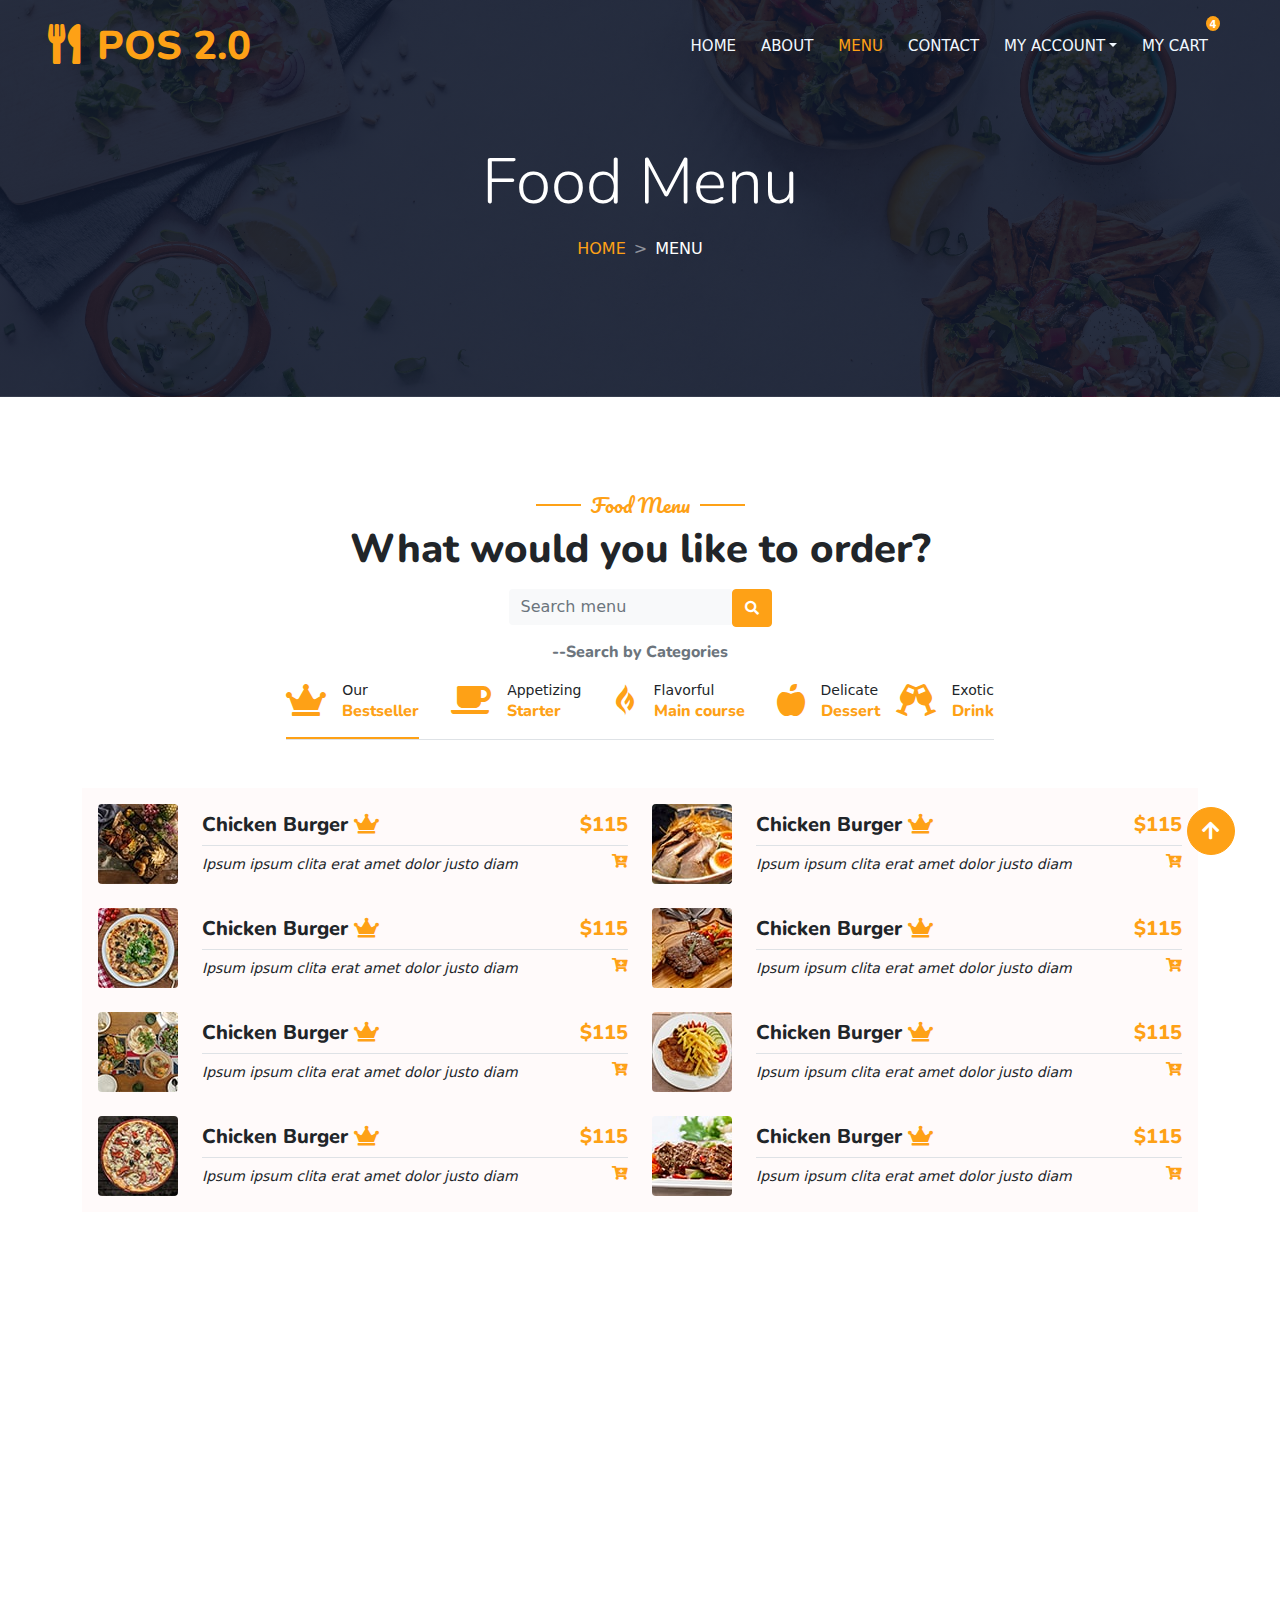
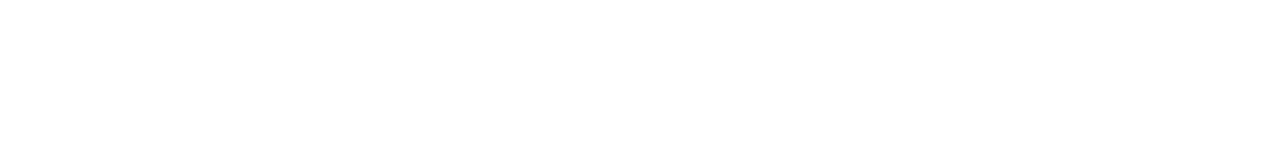
<file: menu.html>
<!DOCTYPE html>
<html lang="en">

<head>
    <meta charset="utf-8">
    <title>Menu - POS 2.0</title>
    <meta content="width=device-width, initial-scale=1.0" name="viewport">
    <meta content="" name="keywords">
    <meta content="" name="description">

    <!-- Favicon -->
    <link href="img/favicon.ico" rel="icon">

    <!-- Google Web Fonts -->
    <link rel="preconnect" href="https://fonts.googleapis.com">
    <link rel="preconnect" href="https://fonts.gstatic.com" crossorigin>
    <link href="https://fonts.googleapis.com/css2?family=Heebo:wght@400;500;600&family=Nunito:wght@600;700;800&family=Pacifico&display=swap" rel="stylesheet">

    <!-- Icon Font Stylesheet -->
    <link href="https://cdnjs.cloudflare.com/ajax/libs/font-awesome/5.10.0/css/all.min.css" rel="stylesheet">
    <link href="https://cdn.jsdelivr.net/npm/bootstrap-icons@1.4.1/font/bootstrap-icons.css" rel="stylesheet">

    <!-- Libraries Stylesheet -->
    <link href="lib/animate/animate.min.css" rel="stylesheet">
    <link href="lib/owlcarousel/assets/owl.carousel.min.css" rel="stylesheet">

    <!-- Customized Bootstrap Stylesheet -->
    <link href="css/bootstrap.css" rel="stylesheet">

    <!-- Other Stylesheets -->
    <link href="css/style.css" rel="stylesheet">
    <link rel="stylesheet" href="css/owl-carousel.css">
</head>

<body>
    <div class="container-xxl bg-white p-0">
        <!-- Spinner Start -->
        <div id="spinner" class="show bg-white position-fixed translate-middle w-100 vh-100 top-50 start-50 d-flex align-items-center justify-content-center">
            <div class="spinner-border text-primary" style="width: 3rem; height: 3rem;" role="status">
                <span class="sr-only">Loading...</span>
            </div>
        </div>
        <!-- Spinner End -->


        <!-- Navbar & Hero Start -->
        <div class="container-xxl position-relative p-0">
            <nav class="navbar navbar-expand-lg navbar-dark bg-dark px-4 px-lg-5 py-3 py-lg-0">
                <a href="" class="navbar-brand p-0">
                    <h1 class="text-primary m-0"><i class="fa fa-utensils me-3"></i>POS 2.0</h1>
                    <!-- <img src="img/logo.png" alt="Logo"> -->
                </a>
                <button class="navbar-toggler" type="button" data-bs-toggle="collapse" data-bs-target="#navbarCollapse">
                    <span class="fa fa-bars"></span>
                </button>
                <div class="collapse navbar-collapse" id="navbarCollapse">
                    <div class="navbar-nav ms-auto py-0 pe-4">
                        <a href="index.html" class="nav-item nav-link">Home</a>
                        <a href="about.html" class="nav-item nav-link">About</a>
                        <a href="menu.html" class="nav-item nav-link active">Menu</a>
                        <a href="contact.html" class="nav-item nav-link">Contact</a>
                        <div class="nav-item dropdown">
                        <a href="#" class="nav-link dropdown-toggle" data-bs-toggle="dropdown">My account</a>
                        <div class="dropdown-menu m-0 account-action rounded">
                            <a href="cart.html" class="dropdown-item small">
                                <i class="far fa-address-card small text-muted"></i> &nbsp;Edit profile
                            </a>
                            <a href="team.html" class="dropdown-item small">
                                <i class="fas fa-shopping-cart small text-muted"></i> &nbsp;View cart
                            </a>
                            <a href="testimonial.html" class="dropdown-item small">
                                <i class="fas fa-sign-out-alt small text-muted"></i> &nbsp;Log out
                            </a>
                        </div>
                    </div>
                        <div class="top-cart-block">
                            <a href="cart.html" class="nav-item nav-link">My Cart <span class="small">4</span></a>

                            <div class="top-cart-content-wrapper">
                                <div class="top-cart-content rounded-3">
                                    <ul>
                                        <li>
                                            <a href="shop-item.html"><img src="img/menu-1.jpg" class="img-fluid rounded-circle" alt="food_name_1"></a>
                                            <div class="cart-info">
                                                <div class="d-flex flex-column">
                                                    <strong><a href="shop-item.html">Dish 1</a></strong>
                                                    <small class="text-muted small fst-italic mb-1">Price: $115</small>
                                                </div>
                                                <div class="d-flex flex-row">
                                                    <div class="quantity buttons_added text-center small">
                                                        <input type="button" value="-" class="minus rounded-circle border-primary">
                                                        <input type="number" step="1" min="1" max="10" name="quantity" value="1" title="Qty" class="input-text qty text cart-item-count" size="4" pattern="" inputmode="">
                                                        <input type="button" value="+" class="plus rounded-circle border-primary">
                                                        <input type="button" value="x" class=" del rounded-circle border-danger">
                                                    </div>
                                                </div>
                                            </div>
                                        </li>
                                        <li>
                                            <a href="shop-item.html"><img src="img/menu-2.jpg" alt="food_name_2" class="img-fluid rounded-circle"></a>
                                            <div class="cart-info">
                                                <div class="d-flex flex-column">
                                                    <strong><a href="shop-item.html">Dish 2</a></strong>
                                                    <small class="text-muted small fst-italic mb-1">Price: $230</small>
                                                </div>
                                                <div class="d-flex flex-row">
                                                    <div class="quantity buttons_added text-center small">
                                                        <input type="button" value="-" class="minus rounded-circle border-primary">
                                                        <input type="number" step="1" min="1" max="10" name="quantity" value="2" title="Qty" class="input-text qty text cart-item-count" size="4" pattern="" inputmode="">
                                                        <input type="button" value="+" class="plus rounded-circle border-primary">
                                                        <input type="button" value="x" class=" del rounded-circle border-danger">
                                                    </div>
                                                </div>
                                            </div>
                                        </li>
                                        <li>
                                            <a href="shop-item.html"><img src="img/menu-4.jpg" alt="food_name_3" class="img-fluid rounded-circle"></a>
                                            <div class="cart-info">
                                                <div class="d-flex flex-column">
                                                    <strong><a href="shop-item.html">Dish 3</a></strong>
                                                    <small class="text-muted small fst-italic mb-1">Price: $115</small>
                                                </div>
                                                <div class="d-flex flex-row">
                                                    <div class="quantity buttons_added text-center small">
                                                        <input type="button" value="-" class="minus rounded-circle border-primary">
                                                        <input type="number" step="1" min="1" max="10" name="quantity" value="1" title="Qty" class="input-text qty text cart-item-count" size="4" pattern="" inputmode="">
                                                        <input type="button" value="+" class="plus rounded-circle border-primary">
                                                        <input type="button" value="x" class=" del rounded-circle border-danger">
                                                    </div>
                                                </div>
                                            </div>
                                        </li>
                                    </ul>
                                    <div class="text-center mt-2">
                                        <a href="cart.html" class="btn btn-outline-primary rounded-pill">View Cart</a>
                                        <a href="checkout.html" class="btn btn-primary rounded-pill">Checkout</a>
                                    </div>
                                </div>
                            </div>
                        </div>
                    </div>
                </div>
            </nav>

            <div class="container-xxl py-5 bg-dark hero-header-menu mb-5">
                <div class="container text-center my-5 pt-5 pb-4">
                    <h1 class="display-3 text-white mb-3 animated slideInDown">Food Menu</h1>
                    <nav aria-label="breadcrumb">
                        <ol class="breadcrumb justify-content-center text-uppercase ">
                            <li style="text-decoration: none;" class="breadcrumb-item"><a class="text-primary" href="index.html">Home</a></li>
                            <li class="breadcrumb-item text-white active" aria-current="page">Menu</li>
                        </ol>
                    </nav>
                </div>
            </div>
        </div>
        <!-- Navbar & Hero End -->


        <!-- Menu Start -->
        <div class="container-xxl py-5">
            <div class="container">
                <div class="text-center wow fadeInUp" data-wow-delay="0.1s">
                    <h5 class="section-title ff-secondary text-center text-primary fw-normal">Food Menu</h5>
                    <h1 class="mb-3">What would you like to order?</h1>
                </div>
                <div class="text-center wow fadeInUp" data-wow-delay="0.1s">
                    <form class="d-flex justify-content-center mt-lg-0 ms-lg-auto ms-xl-0 mb-3">
                        <div class="input-group">
                            <label>
                                <input type="text" class="form-control bg-light border-0 small rounded" placeholder="Search menu"/>
                            </label>
                            <button class="btn btn-primary rounded" type="button">
                                <i class="fas fa-search fa-sm"></i>
                            </button>
                        </div>
                    </form>
                </div>
                <div class="text-center wow fadeInUp" data-wow-delay="0.1s">
                    <h6 class="text-muted mb-3">--Search by Categories</h6>
                </div>
                <div class="tab-class text-center wow fadeInUp" data-wow-delay="0.1s">
                    <ul class="nav nav-pills d-inline-flex justify-content-center border-bottom mb-5">
                        <li class="nav-item">
                            <a class="d-flex align-items-center text-start mx-3 ms-0 pb-3 active" data-bs-toggle="pill" href="#bestseller">
                                <i class="fas fa-crown fa-2x text-primary"></i>
                                <div class="ps-3">
                                    <small class="text-body">Our</small>
                                    <h6 class="mt-n1 mb-0 text-primary">Bestseller</h6>
                                </div>
                            </a>
                        </li>
                        <li class="nav-item">
                            <a class="d-flex align-items-center text-start mx-3 pb-3" data-bs-toggle="pill" href="#starter">
                                <i class="fa fa-coffee fa-2x text-primary"></i>
                                <div class="ps-3">
                                    <small class="text-body">Appetizing</small>
                                    <h6 class="mt-n1 mb-0 text-primary">Starter</h6>
                                </div>
                            </a>
                        </li>
                        <li class="nav-item">
                            <a class="d-flex align-items-center text-start mx-3 pb-3" data-bs-toggle="pill" href="#main-course">
                                <i class="fab fa-gripfire fa-2x text-primary"></i>
                                <div class="ps-3">
                                    <small class="text-body">Flavorful</small>
                                    <h6 class="mt-n1 mb-0 text-primary">Main course</h6>
                                </div>
                            </a>
                        </li>
                        <li class="nav-item">
                            <a class="d-flex align-items-center text-start mx-3 me-0 pb-3" data-bs-toggle="pill" href="#dessert">
                                <i class="fas fa-apple-alt fa-2x text-primary"></i>
                                <div class="ps-3">
                                    <small class="text-body">Delicate</small>
                                    <h6 class="mt-n1 mb-0 text-primary">Dessert</h6>
                                </div>
                            </a>
                        </li>
                        <li class="nav-item">
                            <a class="d-flex align-items-center text-start mx-3 me-0 pb-3" data-bs-toggle="pill" href="#drink">
                                <i class="fas fa-glass-cheers fa-2x text-primary"></i>
                                <div class="ps-3">
                                    <small class="text-body">Exotic</small>
                                    <h6 class="mt-n1 mb-0 text-primary">Drink</h6>
                                </div>
                            </a>
                        </li>
                    </ul>

                    <div class="tab-content" id="menu">
                        <div id="bestseller" class="tab-pane fade show p-0 active">
                            <div class="row g-4">
                                <div class="col-lg-6">
                                    <div class="d-flex align-items-center">
                                        <img class="flex-shrink-0 img-fluid rounded" src="img/menu-1.jpg" alt="" style="width: 80px;">
                                        <div class="w-100 d-flex flex-column text-start ps-4">
                                            <h5 class="d-flex justify-content-between border-bottom pb-2">
                                                <span>Chicken Burger <span class="fas fa-crown text-primary"></span></span>
                                                <span class="text-primary">$115</span>
                                            </h5>
                                            <small class="d-flex justify-content-between fst-italic">
                                                Ipsum ipsum clita erat amet dolor justo diam
                                                <a href="" class="fas fa-cart-plus text-primary"></a>
                                            </small>
                                        </div>
                                    </div>
                                </div>
                                <div class="col-lg-6">
                                    <div class="d-flex align-items-center">
                                        <img class="flex-shrink-0 img-fluid rounded" src="img/menu-2.jpg" alt="" style="width: 80px;">
                                        <div class="w-100 d-flex flex-column text-start ps-4">
                                            <h5 class="d-flex justify-content-between border-bottom pb-2">
                                                <span>Chicken Burger  <span class="fas fa-crown text-primary"></span></span>
                                                <span class="text-primary">$115</span>
                                            </h5>
                                            <small class="d-flex justify-content-between fst-italic">
                                                Ipsum ipsum clita erat amet dolor justo diam
                                                <a href="" class="fas fa-cart-plus text-primary"></a>
                                            </small>
                                        </div>
                                    </div>
                                </div>
                                <div class="col-lg-6">
                                    <div class="d-flex align-items-center">
                                        <img class="flex-shrink-0 img-fluid rounded" src="img/menu-3.jpg" alt="" style="width: 80px;">
                                        <div class="w-100 d-flex flex-column text-start ps-4">
                                            <h5 class="d-flex justify-content-between border-bottom pb-2">
                                                <span>Chicken Burger  <span class="fas fa-crown text-primary"></span></span>
                                                <span class="text-primary">$115</span>
                                            </h5>
                                            <small class="d-flex justify-content-between fst-italic">
                                                Ipsum ipsum clita erat amet dolor justo diam
                                                <a href="" class="fas fa-cart-plus text-primary"></a>
                                            </small>
                                        </div>
                                    </div>
                                </div>
                                <div class="col-lg-6">
                                    <div class="d-flex align-items-center">
                                        <img class="flex-shrink-0 img-fluid rounded" src="img/menu-4.jpg" alt="" style="width: 80px;">
                                        <div class="w-100 d-flex flex-column text-start ps-4">
                                            <h5 class="d-flex justify-content-between border-bottom pb-2">
                                                <span>Chicken Burger  <span class="fas fa-crown text-primary"></span></span>
                                                <span class="text-primary">$115</span>
                                            </h5>
                                            <small class="d-flex justify-content-between fst-italic">
                                                Ipsum ipsum clita erat amet dolor justo diam
                                                <a href="" class="fas fa-cart-plus text-primary"></a>
                                            </small>
                                        </div>
                                    </div>
                                </div>
                                <div class="col-lg-6">
                                    <div class="d-flex align-items-center">
                                        <img class="flex-shrink-0 img-fluid rounded" src="img/menu-5.jpg" alt="" style="width: 80px;">
                                        <div class="w-100 d-flex flex-column text-start ps-4">
                                            <h5 class="d-flex justify-content-between border-bottom pb-2">
                                                <span>Chicken Burger  <span class="fas fa-crown text-primary"></span></span>
                                                <span class="text-primary">$115</span>
                                            </h5>
                                            <small class="d-flex justify-content-between fst-italic">
                                                Ipsum ipsum clita erat amet dolor justo diam
                                                <a href="" class="fas fa-cart-plus text-primary"></a>
                                            </small>
                                        </div>
                                    </div>
                                </div>
                                <div class="col-lg-6">
                                    <div class="d-flex align-items-center">
                                        <img class="flex-shrink-0 img-fluid rounded" src="img/menu-6.jpg" alt="" style="width: 80px;">
                                        <div class="w-100 d-flex flex-column text-start ps-4">
                                            <h5 class="d-flex justify-content-between border-bottom pb-2">
                                                <span>Chicken Burger  <span class="fas fa-crown text-primary"></span></span>
                                                <span class="text-primary">$115</span>
                                            </h5>
                                            <small class="d-flex justify-content-between fst-italic">
                                                Ipsum ipsum clita erat amet dolor justo diam
                                                <a href="" class="fas fa-cart-plus text-primary"></a>
                                            </small>
                                        </div>
                                    </div>
                                </div>
                                <div class="col-lg-6">
                                    <div class="d-flex align-items-center">
                                        <img class="flex-shrink-0 img-fluid rounded" src="img/menu-7.jpg" alt="" style="width: 80px;">
                                        <div class="w-100 d-flex flex-column text-start ps-4">
                                            <h5 class="d-flex justify-content-between border-bottom pb-2">
                                                <span>Chicken Burger  <span class="fas fa-crown text-primary"></span></span>
                                                <span class="text-primary">$115</span>
                                            </h5>
                                            <small class="d-flex justify-content-between fst-italic">
                                                Ipsum ipsum clita erat amet dolor justo diam
                                                <a href="" class="fas fa-cart-plus text-primary"></a>
                                            </small>
                                        </div>
                                    </div>
                                </div>
                                <div class="col-lg-6">
                                    <div class="d-flex align-items-center">
                                        <img class="flex-shrink-0 img-fluid rounded" src="img/menu-8.jpg" alt="" style="width: 80px;">
                                        <div class="w-100 d-flex flex-column text-start ps-4">
                                            <h5 class="d-flex justify-content-between border-bottom pb-2">
                                                <span>Chicken Burger  <span class="fas fa-crown text-primary"></span></span>
                                                <span class="text-primary">$115</span>
                                            </h5>
                                            <small class="d-flex justify-content-between fst-italic">
                                                Ipsum ipsum clita erat amet dolor justo diam
                                                <a href="" class="fas fa-cart-plus text-primary"></a>
                                            </small>
                                        </div>
                                    </div>
                                </div>
                            </div>
                        </div>
                        <div id="starter" class="tab-pane fade show p-0">
                            <div class="row g-4">
                                <div class="col-lg-6">
                                    <div class="d-flex align-items-center">
                                        <img class="flex-shrink-0 img-fluid rounded" src="img/menu-1.jpg" alt="" style="width: 80px;">
                                        <div class="w-100 d-flex flex-column text-start ps-4">
                                            <h5 class="d-flex justify-content-between border-bottom pb-2">
                                                <span>Chicken Burger <span class="fas fa-crown text-primary"></span></span>
                                                <span class="text-primary">$115</span>
                                            </h5>
                                            <small class="d-flex justify-content-between fst-italic">
                                                Ipsum ipsum clita erat amet dolor justo diam
                                                <a href="" class="fas fa-cart-plus text-primary"></a>
                                            </small>
                                        </div>
                                    </div>
                                </div>
                                <div class="col-lg-6">
                                    <div class="d-flex align-items-center">
                                        <img class="flex-shrink-0 img-fluid rounded" src="img/menu-2.jpg" alt="" style="width: 80px;">
                                        <div class="w-100 d-flex flex-column text-start ps-4">
                                            <h5 class="d-flex justify-content-between border-bottom pb-2">
                                                <span>Chicken Burger <span class="fas fa-crown text-primary"></span></span>
                                                <span class="text-primary">$115</span>
                                            </h5>
                                            <small class="d-flex justify-content-between fst-italic">
                                                Ipsum ipsum clita erat amet dolor justo diam
                                                <a href="" class="fas fa-cart-plus text-primary"></a>
                                            </small>
                                        </div>
                                    </div>
                                </div>
                                <div class="col-lg-6">
                                    <div class="d-flex align-items-center">
                                        <img class="flex-shrink-0 img-fluid rounded" src="img/menu-3.jpg" alt="" style="width: 80px;">
                                        <div class="w-100 d-flex flex-column text-start ps-4">
                                            <h5 class="d-flex justify-content-between border-bottom pb-2">
                                                <span>Chicken Burger</span>
                                                <span class="text-primary">$115</span>
                                            </h5>
                                            <small class="d-flex justify-content-between fst-italic">
                                                Ipsum ipsum clita erat amet dolor justo diam
                                                <a href="" class="fas fa-cart-plus text-primary"></a>
                                            </small>
                                        </div>
                                    </div>
                                </div>
                                <div class="col-lg-6">
                                    <div class="d-flex align-items-center">
                                        <img class="flex-shrink-0 img-fluid rounded" src="img/menu-4.jpg" alt="" style="width: 80px;">
                                        <div class="w-100 d-flex flex-column text-start ps-4">
                                            <h5 class="d-flex justify-content-between border-bottom pb-2">
                                                <span>Chicken Burger</span>
                                                <span class="text-primary">$115</span>
                                            </h5>
                                            <small class="d-flex justify-content-between fst-italic">
                                                Ipsum ipsum clita erat amet dolor justo diam
                                                <a href="" class="fas fa-cart-plus text-primary"></a>
                                            </small>
                                        </div>
                                    </div>
                                </div>
                                <div class="col-lg-6">
                                    <div class="d-flex align-items-center">
                                        <img class="flex-shrink-0 img-fluid rounded" src="img/menu-5.jpg" alt="" style="width: 80px;">
                                        <div class="w-100 d-flex flex-column text-start ps-4">
                                            <h5 class="d-flex justify-content-between border-bottom pb-2">
                                                <span>Chicken Burger</span>
                                                <span class="text-primary">$115</span>
                                            </h5>
                                            <small class="d-flex justify-content-between fst-italic">
                                                Ipsum ipsum clita erat amet dolor justo diam
                                                <a href="" class="fas fa-cart-plus text-primary"></a>
                                            </small>
                                        </div>
                                    </div>
                                </div>
                                <div class="col-lg-6">
                                    <div class="d-flex align-items-center">
                                        <img class="flex-shrink-0 img-fluid rounded" src="img/menu-6.jpg" alt="" style="width: 80px;">
                                        <div class="w-100 d-flex flex-column text-start ps-4">
                                            <h5 class="d-flex justify-content-between border-bottom pb-2">
                                                <span>Chicken Burger</span>
                                                <span class="text-primary">$115</span>
                                            </h5>
                                            <small class="d-flex justify-content-between fst-italic">
                                                Ipsum ipsum clita erat amet dolor justo diam
                                                <a href="" class="fas fa-cart-plus text-primary"></a>
                                            </small>
                                        </div>
                                    </div>
                                </div>
                                <div class="col-lg-6">
                                    <div class="d-flex align-items-center">
                                        <img class="flex-shrink-0 img-fluid rounded" src="img/menu-7.jpg" alt="" style="width: 80px;">
                                        <div class="w-100 d-flex flex-column text-start ps-4">
                                            <h5 class="d-flex justify-content-between border-bottom pb-2">
                                                <span>Chicken Burger</span>
                                                <span class="text-primary">$115</span>
                                            </h5>
                                            <small class="d-flex justify-content-between fst-italic">
                                                Ipsum ipsum clita erat amet dolor justo diam
                                                <a href="" class="fas fa-cart-plus text-primary"></a>
                                            </small>
                                        </div>
                                    </div>
                                </div>
                                <div class="col-lg-6">
                                    <div class="d-flex align-items-center">
                                        <img class="flex-shrink-0 img-fluid rounded" src="img/menu-8.jpg" alt="" style="width: 80px;">
                                        <div class="w-100 d-flex flex-column text-start ps-4">
                                            <h5 class="d-flex justify-content-between border-bottom pb-2">
                                                <span>Chicken Burger</span>
                                                <span class="text-primary">$115</span>
                                            </h5>
                                            <small class="d-flex justify-content-between fst-italic">
                                                Ipsum ipsum clita erat amet dolor justo diam
                                                <a href="" class="fas fa-cart-plus text-primary"></a>
                                            </small>
                                        </div>
                                    </div>
                                </div>
                            </div>
                        </div>
                        <div id="main-course" class="tab-pane fade show p-0">
                            <div class="row g-4">
                                <div class="col-lg-6">
                                    <div class="d-flex align-items-center">
                                        <img class="flex-shrink-0 img-fluid rounded" src="img/menu-1.jpg" alt="" style="width: 80px;">
                                        <div class="w-100 d-flex flex-column text-start ps-4">
                                            <h5 class="d-flex justify-content-between border-bottom pb-2">
                                                <span>Chicken Burger <span class="fas fa-crown text-primary"></span></span>
                                                <span class="text-primary">$115</span>
                                            </h5>
                                            <small class="d-flex justify-content-between fst-italic">
                                                Ipsum ipsum clita erat amet dolor justo diam
                                                <a href="" class="fas fa-cart-plus text-primary"></a>
                                            </small>
                                        </div>
                                    </div>
                                </div>
                                <div class="col-lg-6">
                                    <div class="d-flex align-items-center">
                                        <img class="flex-shrink-0 img-fluid rounded" src="img/menu-2.jpg" alt="" style="width: 80px;">
                                        <div class="w-100 d-flex flex-column text-start ps-4">
                                            <h5 class="d-flex justify-content-between border-bottom pb-2">
                                                <span>Chicken Burger <span class="fas fa-crown text-primary"></span></span>
                                                <span class="text-primary">$115</span>
                                            </h5>
                                            <small class="d-flex justify-content-between fst-italic">
                                                Ipsum ipsum clita erat amet dolor justo diam
                                                <a href="" class="fas fa-cart-plus text-primary"></a>
                                            </small>
                                        </div>
                                    </div>
                                </div>
                                <div class="col-lg-6">
                                    <div class="d-flex align-items-center">
                                        <img class="flex-shrink-0 img-fluid rounded" src="img/menu-3.jpg" alt="" style="width: 80px;">
                                        <div class="w-100 d-flex flex-column text-start ps-4">
                                            <h5 class="d-flex justify-content-between border-bottom pb-2">
                                                <span>Chicken Burger</span>
                                                <span class="text-primary">$115</span>
                                            </h5>
                                            <small class="d-flex justify-content-between fst-italic">
                                                Ipsum ipsum clita erat amet dolor justo diam
                                                <a href="" class="fas fa-cart-plus text-primary"></a>
                                            </small>
                                        </div>
                                    </div>
                                </div>
                                <div class="col-lg-6">
                                    <div class="d-flex align-items-center">
                                        <img class="flex-shrink-0 img-fluid rounded" src="img/menu-4.jpg" alt="" style="width: 80px;">
                                        <div class="w-100 d-flex flex-column text-start ps-4">
                                            <h5 class="d-flex justify-content-between border-bottom pb-2">
                                                <span>Chicken Burger</span>
                                                <span class="text-primary">$115</span>
                                            </h5>
                                            <small class="d-flex justify-content-between fst-italic">
                                                Ipsum ipsum clita erat amet dolor justo diam
                                                <a href="" class="fas fa-cart-plus text-primary"></a>
                                            </small>
                                        </div>
                                    </div>
                                </div>
                                <div class="col-lg-6">
                                    <div class="d-flex align-items-center">
                                        <img class="flex-shrink-0 img-fluid rounded" src="img/menu-5.jpg" alt="" style="width: 80px;">
                                        <div class="w-100 d-flex flex-column text-start ps-4">
                                            <h5 class="d-flex justify-content-between border-bottom pb-2">
                                                <span>Chicken Burger</span>
                                                <span class="text-primary">$115</span>
                                            </h5>
                                            <small class="d-flex justify-content-between fst-italic">
                                                Ipsum ipsum clita erat amet dolor justo diam
                                                <a href="" class="fas fa-cart-plus text-primary"></a>
                                            </small>
                                        </div>
                                    </div>
                                </div>
                                <div class="col-lg-6">
                                    <div class="d-flex align-items-center">
                                        <img class="flex-shrink-0 img-fluid rounded" src="img/menu-6.jpg" alt="" style="width: 80px;">
                                        <div class="w-100 d-flex flex-column text-start ps-4">
                                            <h5 class="d-flex justify-content-between border-bottom pb-2">
                                                <span>Chicken Burger</span>
                                                <span class="text-primary">$115</span>
                                            </h5>
                                            <small class="d-flex justify-content-between fst-italic">
                                                Ipsum ipsum clita erat amet dolor justo diam
                                                <a href="" class="fas fa-cart-plus text-primary"></a>
                                            </small>
                                        </div>
                                    </div>
                                </div>
                                <div class="col-lg-6">
                                    <div class="d-flex align-items-center">
                                        <img class="flex-shrink-0 img-fluid rounded" src="img/menu-7.jpg" alt="" style="width: 80px;">
                                        <div class="w-100 d-flex flex-column text-start ps-4">
                                            <h5 class="d-flex justify-content-between border-bottom pb-2">
                                                <span>Chicken Burger <span class="fas fa-crown text-primary"></span></span>
                                                <span class="text-primary">$115</span>
                                            </h5>
                                            <small class="d-flex justify-content-between fst-italic">
                                                Ipsum ipsum clita erat amet dolor justo diam
                                                <a href="" class="fas fa-cart-plus text-primary"></a>
                                            </small>
                                        </div>
                                    </div>
                                </div>
                                <div class="col-lg-6">
                                    <div class="d-flex align-items-center">
                                        <img class="flex-shrink-0 img-fluid rounded" src="img/menu-8.jpg" alt="" style="width: 80px;">
                                        <div class="w-100 d-flex flex-column text-start ps-4">
                                            <h5 class="d-flex justify-content-between border-bottom pb-2">
                                                <span>Chicken Burger</span>
                                                <span class="text-primary">$115</span>
                                            </h5>
                                            <small class="d-flex justify-content-between fst-italic">
                                                Ipsum ipsum clita erat amet dolor justo diam
                                                <a href="" class="fas fa-cart-plus text-primary"></a>
                                            </small>
                                        </div>
                                    </div>
                                </div>
                            </div>
                        </div>
                        <div id="dessert" class="tab-pane fade show p-0">
                            <div class="row g-4">
                                <div class="col-lg-6">
                                    <div class="d-flex align-items-center">
                                        <img class="flex-shrink-0 img-fluid rounded" src="img/menu-1.jpg" alt="" style="width: 80px;">
                                        <div class="w-100 d-flex flex-column text-start ps-4">
                                            <h5 class="d-flex justify-content-between border-bottom pb-2">
                                                <span>Chicken Burger</span>
                                                <span class="text-primary">$115</span>
                                            </h5>
                                            <small class="d-flex justify-content-between fst-italic">
                                                Ipsum ipsum clita erat amet dolor justo diam
                                                <a href="" class="fas fa-cart-plus text-primary"></a>
                                            </small>
                                        </div>
                                    </div>
                                </div>
                                <div class="col-lg-6">
                                    <div class="d-flex align-items-center">
                                        <img class="flex-shrink-0 img-fluid rounded" src="img/menu-2.jpg" alt="" style="width: 80px;">
                                        <div class="w-100 d-flex flex-column text-start ps-4">
                                            <h5 class="d-flex justify-content-between border-bottom pb-2">
                                                <span>Chicken Burger <span class="fas fa-crown text-primary"></span></span>
                                                <span class="text-primary">$115</span>
                                            </h5>
                                            <small class="d-flex justify-content-between fst-italic">
                                                Ipsum ipsum clita erat amet dolor justo diam
                                                <a href="" class="fas fa-cart-plus text-primary"></a>
                                            </small>
                                        </div>
                                    </div>
                                </div>
                                <div class="col-lg-6">
                                    <div class="d-flex align-items-center">
                                        <img class="flex-shrink-0 img-fluid rounded" src="img/menu-3.jpg" alt="" style="width: 80px;">
                                        <div class="w-100 d-flex flex-column text-start ps-4">
                                            <h5 class="d-flex justify-content-between border-bottom pb-2">
                                                <span>Chicken Burger</span>
                                                <span class="text-primary">$115</span>
                                            </h5>
                                            <small class="d-flex justify-content-between fst-italic">
                                                Ipsum ipsum clita erat amet dolor justo diam
                                                <a href="" class="fas fa-cart-plus text-primary"></a>
                                            </small>
                                        </div>
                                    </div>
                                </div>
                                <div class="col-lg-6">
                                    <div class="d-flex align-items-center">
                                        <img class="flex-shrink-0 img-fluid rounded" src="img/menu-4.jpg" alt="" style="width: 80px;">
                                        <div class="w-100 d-flex flex-column text-start ps-4">
                                            <h5 class="d-flex justify-content-between border-bottom pb-2">
                                                <span>Chicken Burger <span class="fas fa-crown text-primary"></span></span></span>
                                                <span class="text-primary">$115</span>
                                            </h5>
                                            <small class="d-flex justify-content-between fst-italic">
                                                Ipsum ipsum clita erat amet dolor justo diam
                                                <a href="" class="fas fa-cart-plus text-primary"></a>
                                            </small>
                                        </div>
                                    </div>
                                </div>
                                <div class="col-lg-6">
                                    <div class="d-flex align-items-center">
                                        <img class="flex-shrink-0 img-fluid rounded" src="img/menu-5.jpg" alt="" style="width: 80px;">
                                        <div class="w-100 d-flex flex-column text-start ps-4">
                                            <h5 class="d-flex justify-content-between border-bottom pb-2">
                                                <span>Chicken Burger</span>
                                                <span class="text-primary">$115</span>
                                            </h5>
                                            <small class="d-flex justify-content-between fst-italic">
                                                Ipsum ipsum clita erat amet dolor justo diam
                                                <a href="" class="fas fa-cart-plus text-primary"></a>
                                            </small>
                                        </div>
                                    </div>
                                </div>
                                <div class="col-lg-6">
                                    <div class="d-flex align-items-center">
                                        <img class="flex-shrink-0 img-fluid rounded" src="img/menu-6.jpg" alt="" style="width: 80px;">
                                        <div class="w-100 d-flex flex-column text-start ps-4">
                                            <h5 class="d-flex justify-content-between border-bottom pb-2">
                                                <span>Chicken Burger</span>
                                                <span class="text-primary">$115</span>
                                            </h5>
                                            <small class="d-flex justify-content-between fst-italic">
                                                Ipsum ipsum clita erat amet dolor justo diam
                                                <a href="" class="fas fa-cart-plus text-primary"></a>
                                            </small>
                                        </div>
                                    </div>
                                </div>
                                <div class="col-lg-6">
                                    <div class="d-flex align-items-center">
                                        <img class="flex-shrink-0 img-fluid rounded" src="img/menu-7.jpg" alt="" style="width: 80px;">
                                        <div class="w-100 d-flex flex-column text-start ps-4">
                                            <h5 class="d-flex justify-content-between border-bottom pb-2">
                                                <span>Chicken Burger</span>
                                                <span class="text-primary">$115</span>
                                            </h5>
                                            <small class="d-flex justify-content-between fst-italic">
                                                Ipsum ipsum clita erat amet dolor justo diam
                                                <a href="" class="fas fa-cart-plus text-primary"></a>
                                            </small>
                                        </div>
                                    </div>
                                </div>
                                <div class="col-lg-6">
                                    <div class="d-flex align-items-center">
                                        <img class="flex-shrink-0 img-fluid rounded" src="img/menu-8.jpg" alt="" style="width: 80px;">
                                        <div class="w-100 d-flex flex-column text-start ps-4">
                                            <h5 class="d-flex justify-content-between border-bottom pb-2">
                                                <span>Chicken Burger</span>
                                                <span class="text-primary">$115</span>
                                            </h5>
                                            <small class="d-flex justify-content-between fst-italic">
                                                Ipsum ipsum clita erat amet dolor justo diam
                                                <a href="" class="fas fa-cart-plus text-primary"></a>
                                            </small>
                                        </div>
                                    </div>
                                </div>
                            </div>
                        </div>
                        <div id="drink" class="tab-pane fade show p-0">
                            <div class="row g-4">
                                <div class="col-lg-6">
                                    <div class="d-flex align-items-center">
                                        <img class="flex-shrink-0 img-fluid rounded" src="img/menu-1.jpg" alt="" style="width: 80px;">
                                        <div class="w-100 d-flex flex-column text-start ps-4">
                                            <h5 class="d-flex justify-content-between border-bottom pb-2">
                                                <span>Chicken Burger <span class="fas fa-crown text-primary"></span></span>
                                                <span class="text-primary">$115</span>
                                            </h5>
                                            <small class="d-flex justify-content-between fst-italic">
                                                Ipsum ipsum clita erat amet dolor justo diam
                                                <a href="" class="fas fa-cart-plus text-primary"></a>
                                            </small>
                                        </div>
                                    </div>
                                </div>
                                <div class="col-lg-6">
                                    <div class="d-flex align-items-center">
                                        <img class="flex-shrink-0 img-fluid rounded" src="img/menu-2.jpg" alt="" style="width: 80px;">
                                        <div class="w-100 d-flex flex-column text-start ps-4">
                                            <h5 class="d-flex justify-content-between border-bottom pb-2">
                                                <span>Chicken Burger</span>
                                                <span class="text-primary">$115</span>
                                            </h5>
                                            <small class="d-flex justify-content-between fst-italic">
                                                Ipsum ipsum clita erat amet dolor justo diam
                                                <a href="" class="fas fa-cart-plus text-primary"></a>
                                            </small>
                                        </div>
                                    </div>
                                </div>
                                <div class="col-lg-6">
                                    <div class="d-flex align-items-center">
                                        <img class="flex-shrink-0 img-fluid rounded" src="img/menu-3.jpg" alt="" style="width: 80px;">
                                        <div class="w-100 d-flex flex-column text-start ps-4">
                                            <h5 class="d-flex justify-content-between border-bottom pb-2">
                                                <span>Chicken Burger</span>
                                                <span class="text-primary">$115</span>
                                            </h5>
                                            <small class="d-flex justify-content-between fst-italic">
                                                Ipsum ipsum clita erat amet dolor justo diam
                                                <a href="" class="fas fa-cart-plus text-primary"></a>
                                            </small>
                                        </div>
                                    </div>
                                </div>
                                <div class="col-lg-6">
                                    <div class="d-flex align-items-center">
                                        <img class="flex-shrink-0 img-fluid rounded" src="img/menu-4.jpg" alt="" style="width: 80px;">
                                        <div class="w-100 d-flex flex-column text-start ps-4">
                                            <h5 class="d-flex justify-content-between border-bottom pb-2">
                                                <span>Chicken Burger <span class="fas fa-crown text-primary"></span></span>
                                                <span class="text-primary">$115</span>
                                            </h5>
                                            <small class="d-flex justify-content-between fst-italic">
                                                Ipsum ipsum clita erat amet dolor justo diam
                                                <a href="" class="fas fa-cart-plus text-primary"></a>
                                            </small>
                                        </div>
                                    </div>
                                </div>
                                <div class="col-lg-6">
                                    <div class="d-flex align-items-center">
                                        <img class="flex-shrink-0 img-fluid rounded" src="img/menu-5.jpg" alt="" style="width: 80px;">
                                        <div class="w-100 d-flex flex-column text-start ps-4">
                                            <h5 class="d-flex justify-content-between border-bottom pb-2">
                                                <span>Chicken Burger</span>
                                                <span class="text-primary">$115</span>
                                            </h5>
                                            <small class="d-flex justify-content-between fst-italic">
                                                Ipsum ipsum clita erat amet dolor justo diam
                                                <a href="" class="fas fa-cart-plus text-primary"></a>
                                            </small>
                                        </div>
                                    </div>
                                </div>
                                <div class="col-lg-6">
                                    <div class="d-flex align-items-center">
                                        <img class="flex-shrink-0 img-fluid rounded" src="img/menu-6.jpg" alt="" style="width: 80px;">
                                        <div class="w-100 d-flex flex-column text-start ps-4">
                                            <h5 class="d-flex justify-content-between border-bottom pb-2">
                                                <span>Chicken Burger</span>
                                                <span class="text-primary">$115</span>
                                            </h5>
                                            <small class="d-flex justify-content-between fst-italic">
                                                Ipsum ipsum clita erat amet dolor justo diam
                                                <a href="" class="fas fa-cart-plus text-primary"></a>
                                            </small>
                                        </div>
                                    </div>
                                </div>
                                <div class="col-lg-6">
                                    <div class="d-flex align-items-center">
                                        <img class="flex-shrink-0 img-fluid rounded" src="img/menu-7.jpg" alt="" style="width: 80px;">
                                        <div class="w-100 d-flex flex-column text-start ps-4">
                                            <h5 class="d-flex justify-content-between border-bottom pb-2">
                                                <span>Chicken Burger</span>
                                                <span class="text-primary">$115</span>
                                            </h5>
                                            <small class="d-flex justify-content-between fst-italic">
                                                Ipsum ipsum clita erat amet dolor justo diam
                                                <a href="" class="fas fa-cart-plus text-primary"></a>
                                            </small>
                                        </div>
                                    </div>
                                </div>
                                <div class="col-lg-6">
                                    <div class="d-flex align-items-center">
                                        <img class="flex-shrink-0 img-fluid rounded" src="img/menu-8.jpg" alt="" style="width: 80px;">
                                        <div class="w-100 d-flex flex-column text-start ps-4">
                                            <h5 class="d-flex justify-content-between border-bottom pb-2">
                                                <span>Chicken Burger</span>
                                                <span class="text-primary">$115</span>
                                            </h5>
                                            <small class="d-flex justify-content-between fst-italic">
                                                Ipsum ipsum clita erat amet dolor justo diam
                                                <a href="" class="fas fa-cart-plus text-primary"></a>
                                            </small>
                                        </div>
                                    </div>
                                </div>
                            </div>
                        </div>
                    </div>
                </div>
            </div>
        </div>
        <!-- Menu End -->
        

        <!-- Footer Start -->
        <div class="container-fluid bg-dark text-light footer pt-5 mt-5 wow fadeIn" data-wow-delay="0.1s">
            <div class="container py-5">
                <div class="row g-5">
                    <div class="col-lg-3 col-md-6">
                        <h4 class="section-title ff-secondary text-start text-primary fw-normal mb-4">iGears</h4>
                        <a class="btn btn-link" href="">About Us</a>
                        <a class="btn btn-link" href="">Contact Us</a>
                        <a class="btn btn-link" href="">Reservation</a>
                        <a class="btn btn-link" href="">Privacy Policy</a>
                        <a class="btn btn-link" href="">Terms & Condition</a>
                    </div>
                    <div class="col-lg-3 col-md-6">
                        <h4 class="section-title ff-secondary text-start text-primary fw-normal mb-4">Contact</h4>
                        <p class="mb-2"><i class="fa fa-map-marker-alt me-3"></i>268 Ly Thuong Kiet St</p>
                        <p class="mb-2"><i class="fa fa-phone-alt me-3"></i>+012 345 67890</p>
                        <p class="mb-2"><i class="fa fa-envelope me-3"></i>hcmut.iGears@example.com</p>
                        <div class="d-flex pt-2">
                            <a class="btn btn-outline-light btn-social" href=""><i class="fab fa-twitter"></i></a>
                            <a class="btn btn-outline-light btn-social" href=""><i class="fab fa-facebook-f"></i></a>
                            <a class="btn btn-outline-light btn-social" href=""><i class="fab fa-youtube"></i></a>
                            <a class="btn btn-outline-light btn-social" href=""><i class="fab fa-linkedin-in"></i></a>
                        </div>
                    </div>
                    <div class="col-lg-3 col-md-6">
                        <h4 class="section-title ff-secondary text-start text-primary fw-normal mb-4">Opening</h4>
                        <h5 class="text-light fw-normal">Weekdays</h5>
                        <p>9 A.M - 9 P.M</p>
                        <h5 class="text-light fw-normal">Weekend</h5>
                        <p>10 A.M - 8 P.M</p>
                    </div>
                    <div class="col-lg-3 col-md-6">
                        <h4 class="section-title ff-secondary text-start text-primary fw-normal mb-4">Enjoy your meal &<br>Have a nice day!</h4>
                        <div class="text-center" style="width:10rem;height:10rem;">
                            <img class="small img-fluid rounded-circle" src="img/footer.png">
                        </div>
                    </div>
                </div>
            </div>
            <div class="container">
                <div class="copyright">
                    <div class="row">
                        <div style="display:none;" class="col-md-6 text-center text-md-start mb-3 mb-md-0">
                            &copy; <a class="border-bottom" href="#">Your Site Name</a>, All Right Reserved.

                            <!--/*** This template is free as long as you keep the footer author’s credit link/attribution link/backlink. If you'd like to use the template without the footer author’s credit link/attribution link/backlink, you can purchase the Credit Removal License from "https://htmlcodex.com/credit-removal". Thank you for your support. ***/-->
                            Designed By <a class="border-bottom" href="https://htmlcodex.com">HTML Codex</a><br><br>
                            Distributed By <a class="border-bottom" href="https://themewagon.com" target="_blank">ThemeWagon</a>
                        </div>
                    </div>
                </div>
            </div>
        </div>
        <!-- Footer End -->


        <!-- Back to Top -->
        <a href="#" class="btn btn-lg btn-primary btn-lg-square back-to-top rounded-circle"><i class="fa fa-arrow-up"></i></a>
    </div>

    <!-- JavaScript Libraries -->
    <script src="https://code.jquery.com/jquery-3.4.1.min.js"></script>
    <script src="https://cdn.jsdelivr.net/npm/bootstrap@5.0.0/dist/js/bootstrap.bundle.min.js"></script>
    <script src="lib/wow/wow.min.js"></script>
    <script src="lib/easing/easing.min.js"></script>
    <script src="lib/waypoints/waypoints.min.js"></script>
    <script src="lib/counterup/counterup.min.js"></script>
    <script src="lib/owlcarousel/owl.carousel.min.js"></script>
    <script src="lib/tempusdominus/js/moment.min.js"></script>
    <script src="lib/tempusdominus/js/moment-timezone.min.js"></script>
    <script src="lib/tempusdominus/js/tempusdominus-bootstrap-4.min.js"></script>

    <!-- Template Javascript -->
    <script src="js/main.js"></script>
</body>

</html>
</file>
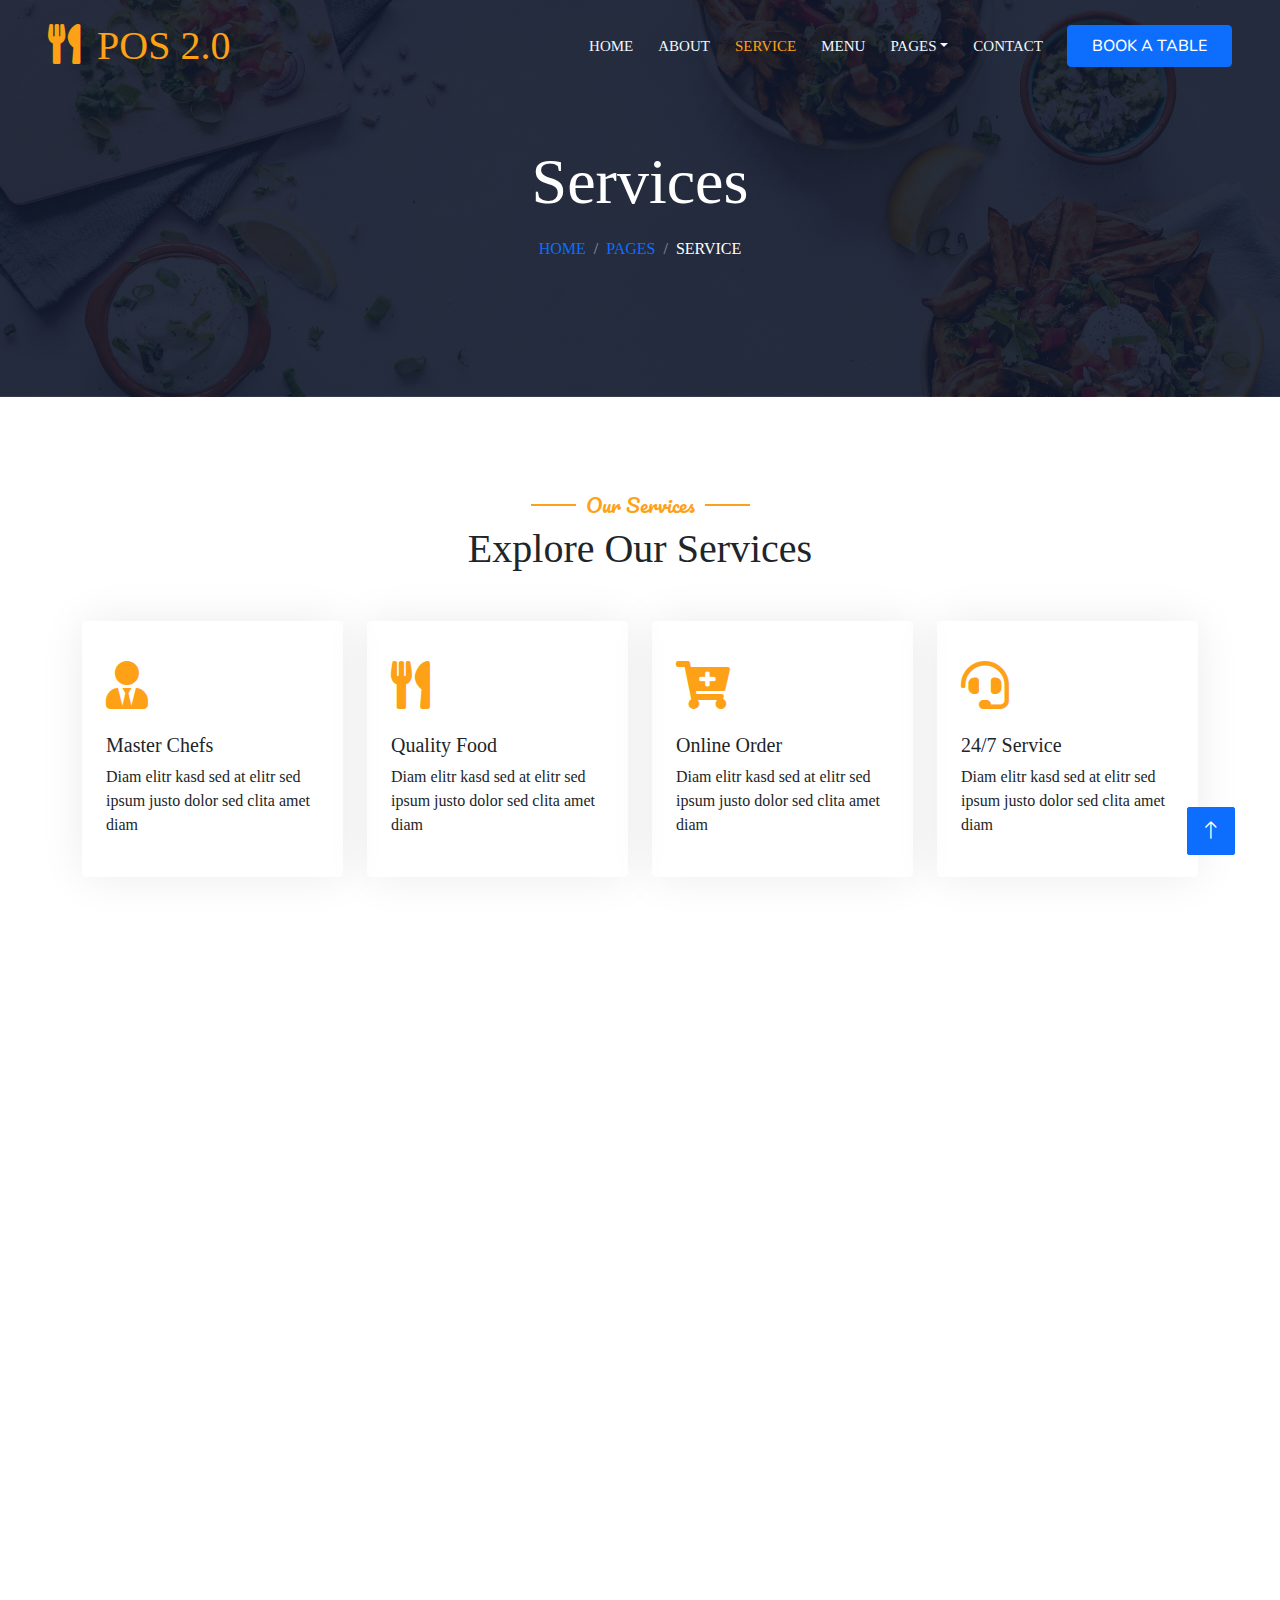
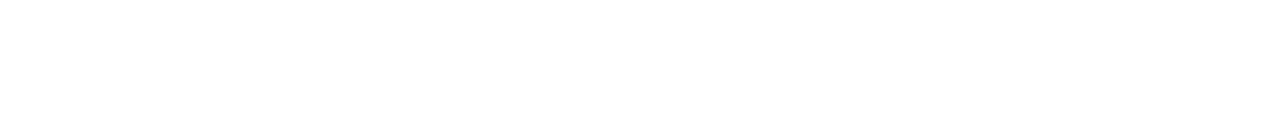
<file: service.html>
<!DOCTYPE html>
<html lang="en">

<head>
    <meta charset="utf-8">
    <title>Service - POS 2.0</title>
    <meta content="width=device-width, initial-scale=1.0" name="viewport">
    <meta content="" name="keywords">
    <meta content="" name="description">

    <!-- Favicon -->
    <link href="img/favicon.ico" rel="icon">

    <!-- Google Web Fonts -->
    <link rel="preconnect" href="https://fonts.googleapis.com">
    <link rel="preconnect" href="https://fonts.gstatic.com" crossorigin>
    <link href="https://fonts.googleapis.com/css2?family=Heebo:wght@400;500;600&family=Nunito:wght@600;700;800&family=Pacifico&display=swap" rel="stylesheet">

    <!-- Icon Font Stylesheet -->
    <link href="https://cdnjs.cloudflare.com/ajax/libs/font-awesome/5.10.0/css/all.min.css" rel="stylesheet">
    <link href="https://cdn.jsdelivr.net/npm/bootstrap-icons@1.4.1/font/bootstrap-icons.css" rel="stylesheet">

    <!-- Libraries Stylesheet -->
    <link href="lib/animate/animate.min.css" rel="stylesheet">
    <link href="lib/owlcarousel/assets/owl.carousel.min.css" rel="stylesheet">
    <link href="lib/tempusdominus/css/tempusdominus-bootstrap-4.min.css" rel="stylesheet" />

    <!-- Customized Bootstrap Stylesheet -->
    <link href="css/bootstrap.min.css" rel="stylesheet">

    <!-- Template Stylesheet -->
    <link href="css/style.css" rel="stylesheet">
</head>

<body>
    <div class="container-xxl bg-white p-0">
        <!-- Spinner Start -->
        <div id="spinner" class="show bg-white position-fixed translate-middle w-100 vh-100 top-50 start-50 d-flex align-items-center justify-content-center">
            <div class="spinner-border text-primary" style="width: 3rem; height: 3rem;" role="status">
                <span class="sr-only">Loading...</span>
            </div>
        </div>
        <!-- Spinner End -->


        <!-- Navbar & Hero Start -->
        <div class="container-xxl position-relative p-0">
            <nav class="navbar navbar-expand-lg navbar-dark bg-dark px-4 px-lg-5 py-3 py-lg-0">
                <a href="" class="navbar-brand p-0">
                    <h1 class="text-primary m-0"><i class="fa fa-utensils me-3"></i>POS 2.0</h1>
                    <!-- <img src="img/logo.png" alt="Logo"> -->
                </a>
                <button class="navbar-toggler" type="button" data-bs-toggle="collapse" data-bs-target="#navbarCollapse">
                    <span class="fa fa-bars"></span>
                </button>
                <div class="collapse navbar-collapse" id="navbarCollapse">
                    <div class="navbar-nav ms-auto py-0 pe-4">
                        <a href="index.html" class="nav-item nav-link">Home</a>
                        <a href="about.html" class="nav-item nav-link">About</a>
                        <a href="service.html" class="nav-item nav-link active">Service</a>
                        <a href="menu.html" class="nav-item nav-link">Menu</a>
                        <div class="nav-item dropdown">
                            <a href="#" class="nav-link dropdown-toggle" data-bs-toggle="dropdown">Pages</a>
                            <div class="dropdown-menu m-0">
                                <a href="booking.html" class="dropdown-item">Booking</a>
                                <a href="team.html" class="dropdown-item">Our Team</a>
                                <a href="testimonial.html" class="dropdown-item">Testimonial</a>
                            </div>
                        </div>
                        <a href="contact.html" class="nav-item nav-link">Contact</a>
                    </div>
                    <a href="" class="btn btn-primary py-2 px-4">Book A Table</a>
                </div>
            </nav>

            <div class="container-xxl py-5 bg-dark hero-header mb-5">
                <div class="container text-center my-5 pt-5 pb-4">
                    <h1 class="display-3 text-white mb-3 animated slideInDown">Services</h1>
                    <nav aria-label="breadcrumb">
                        <ol class="breadcrumb justify-content-center text-uppercase">
                            <li class="breadcrumb-item"><a href="#">Home</a></li>
                            <li class="breadcrumb-item"><a href="#">Pages</a></li>
                            <li class="breadcrumb-item text-white active" aria-current="page">Service</li>
                        </ol>
                    </nav>
                </div>
            </div>
        </div>
        <!-- Navbar & Hero End -->


        <!-- Service Start -->
        <div class="container-xxl py-5">
            <div class="container">
                <div class="text-center wow fadeInUp" data-wow-delay="0.1s">
                    <h5 class="section-title ff-secondary text-center text-primary fw-normal">Our Services</h5>
                    <h1 class="mb-5">Explore Our Services</h1>
                </div>
                <div class="row g-4">
                    <div class="col-lg-3 col-sm-6 wow fadeInUp" data-wow-delay="0.1s">
                        <div class="service-item rounded pt-3">
                            <div class="p-4">
                                <i class="fa fa-3x fa-user-tie text-primary mb-4"></i>
                                <h5>Master Chefs</h5>
                                <p>Diam elitr kasd sed at elitr sed ipsum justo dolor sed clita amet diam</p>
                            </div>
                        </div>
                    </div>
                    <div class="col-lg-3 col-sm-6 wow fadeInUp" data-wow-delay="0.3s">
                        <div class="service-item rounded pt-3">
                            <div class="p-4">
                                <i class="fa fa-3x fa-utensils text-primary mb-4"></i>
                                <h5>Quality Food</h5>
                                <p>Diam elitr kasd sed at elitr sed ipsum justo dolor sed clita amet diam</p>
                            </div>
                        </div>
                    </div>
                    <div class="col-lg-3 col-sm-6 wow fadeInUp" data-wow-delay="0.5s">
                        <div class="service-item rounded pt-3">
                            <div class="p-4">
                                <i class="fa fa-3x fa-cart-plus text-primary mb-4"></i>
                                <h5>Online Order</h5>
                                <p>Diam elitr kasd sed at elitr sed ipsum justo dolor sed clita amet diam</p>
                            </div>
                        </div>
                    </div>
                    <div class="col-lg-3 col-sm-6 wow fadeInUp" data-wow-delay="0.7s">
                        <div class="service-item rounded pt-3">
                            <div class="p-4">
                                <i class="fa fa-3x fa-headset text-primary mb-4"></i>
                                <h5>24/7 Service</h5>
                                <p>Diam elitr kasd sed at elitr sed ipsum justo dolor sed clita amet diam</p>
                            </div>
                        </div>
                    </div>
                    <div class="col-lg-3 col-sm-6 wow fadeInUp" data-wow-delay="0.1s">
                        <div class="service-item rounded pt-3">
                            <div class="p-4">
                                <i class="fa fa-3x fa-user-tie text-primary mb-4"></i>
                                <h5>Master Chefs</h5>
                                <p>Diam elitr kasd sed at elitr sed ipsum justo dolor sed clita amet diam</p>
                            </div>
                        </div>
                    </div>
                    <div class="col-lg-3 col-sm-6 wow fadeInUp" data-wow-delay="0.3s">
                        <div class="service-item rounded pt-3">
                            <div class="p-4">
                                <i class="fa fa-3x fa-utensils text-primary mb-4"></i>
                                <h5>Quality Food</h5>
                                <p>Diam elitr kasd sed at elitr sed ipsum justo dolor sed clita amet diam</p>
                            </div>
                        </div>
                    </div>
                    <div class="col-lg-3 col-sm-6 wow fadeInUp" data-wow-delay="0.5s">
                        <div class="service-item rounded pt-3">
                            <div class="p-4">
                                <i class="fa fa-3x fa-cart-plus text-primary mb-4"></i>
                                <h5>Online Order</h5>
                                <p>Diam elitr kasd sed at elitr sed ipsum justo dolor sed clita amet diam</p>
                            </div>
                        </div>
                    </div>
                    <div class="col-lg-3 col-sm-6 wow fadeInUp" data-wow-delay="0.7s">
                        <div class="service-item rounded pt-3">
                            <div class="p-4">
                                <i class="fa fa-3x fa-headset text-primary mb-4"></i>
                                <h5>24/7 Service</h5>
                                <p>Diam elitr kasd sed at elitr sed ipsum justo dolor sed clita amet diam</p>
                            </div>
                        </div>
                    </div>
                </div>
            </div>
        </div>
        <!-- Service End -->
        

        <!-- Footer Start -->
        <div class="container-fluid bg-dark text-light footer pt-5 mt-5 wow fadeIn" data-wow-delay="0.1s">
            <div class="container py-5">
                <div class="row g-5">
                    <div class="col-lg-3 col-md-6">
                        <h4 class="section-title ff-secondary text-start text-primary fw-normal mb-4">Company</h4>
                        <a class="btn btn-link" href="">About Us</a>
                        <a class="btn btn-link" href="">Contact Us</a>
                        <a class="btn btn-link" href="">Reservation</a>
                        <a class="btn btn-link" href="">Privacy Policy</a>
                        <a class="btn btn-link" href="">Terms & Condition</a>
                    </div>
                    <div class="col-lg-3 col-md-6">
                        <h4 class="section-title ff-secondary text-start text-primary fw-normal mb-4">Contact</h4>
                        <p class="mb-2"><i class="fa fa-map-marker-alt me-3"></i>123 Street, New York, USA</p>
                        <p class="mb-2"><i class="fa fa-phone-alt me-3"></i>+012 345 67890</p>
                        <p class="mb-2"><i class="fa fa-envelope me-3"></i>info@example.com</p>
                        <div class="d-flex pt-2">
                            <a class="btn btn-outline-light btn-social" href=""><i class="fab fa-twitter"></i></a>
                            <a class="btn btn-outline-light btn-social" href=""><i class="fab fa-facebook-f"></i></a>
                            <a class="btn btn-outline-light btn-social" href=""><i class="fab fa-youtube"></i></a>
                            <a class="btn btn-outline-light btn-social" href=""><i class="fab fa-linkedin-in"></i></a>
                        </div>
                    </div>
                    <div class="col-lg-3 col-md-6">
                        <h4 class="section-title ff-secondary text-start text-primary fw-normal mb-4">Opening</h4>
                        <h5 class="text-light fw-normal">Monday - Saturday</h5>
                        <p>09AM - 09PM</p>
                        <h5 class="text-light fw-normal">Sunday</h5>
                        <p>10AM - 08PM</p>
                    </div>
                    <div class="col-lg-3 col-md-6">
                        <h4 class="section-title ff-secondary text-start text-primary fw-normal mb-4">Newsletter</h4>
                        <p>Dolor amet sit justo amet elitr clita ipsum elitr est.</p>
                        <div class="position-relative mx-auto" style="max-width: 400px;">
                            <input class="form-control border-primary w-100 py-3 ps-4 pe-5" type="text" placeholder="Your email">
                            <button type="button" class="btn btn-primary py-2 position-absolute top-0 end-0 mt-2 me-2">SignUp</button>
                        </div>
                    </div>
                </div>
            </div>
            <div class="container">
                <div class="copyright">
                    <div class="row">
                        <div class="col-md-6 text-center text-md-start mb-3 mb-md-0">
                            &copy; <a class="border-bottom" href="#">Your Site Name</a>, All Right Reserved. 
							
							<!--/*** This template is free as long as you keep the footer author’s credit link/attribution link/backlink. If you'd like to use the template without the footer author’s credit link/attribution link/backlink, you can purchase the Credit Removal License from "https://htmlcodex.com/credit-removal". Thank you for your support. ***/-->
							Designed By <a class="border-bottom" href="https://htmlcodex.com">HTML Codex</a><br><br>
                            Distributed By <a class="border-bottom" href="https://themewagon.com" target="_blank">ThemeWagon</a>
                        </div>
                        <div class="col-md-6 text-center text-md-end">
                            <div class="footer-menu">
                                <a href="">Home</a>
                                <a href="">Cookies</a>
                                <a href="">Help</a>
                                <a href="">FQAs</a>
                            </div>
                        </div>
                    </div>
                </div>
            </div>
        </div>
        <!-- Footer End -->


        <!-- Back to Top -->
        <a href="#" class="btn btn-lg btn-primary btn-lg-square back-to-top"><i class="bi bi-arrow-up"></i></a>
    </div>

    <!-- JavaScript Libraries -->
    <script src="https://code.jquery.com/jquery-3.4.1.min.js"></script>
    <script src="https://cdn.jsdelivr.net/npm/bootstrap@5.0.0/dist/js/bootstrap.bundle.min.js"></script>
    <script src="lib/wow/wow.min.js"></script>
    <script src="lib/easing/easing.min.js"></script>
    <script src="lib/waypoints/waypoints.min.js"></script>
    <script src="lib/counterup/counterup.min.js"></script>
    <script src="lib/owlcarousel/owl.carousel.min.js"></script>
    <script src="lib/tempusdominus/js/moment.min.js"></script>
    <script src="lib/tempusdominus/js/moment-timezone.min.js"></script>
    <script src="lib/tempusdominus/js/tempusdominus-bootstrap-4.min.js"></script>

    <!-- Template Javascript -->
    <script src="js/main.js"></script>
</body>

</html>
</file>
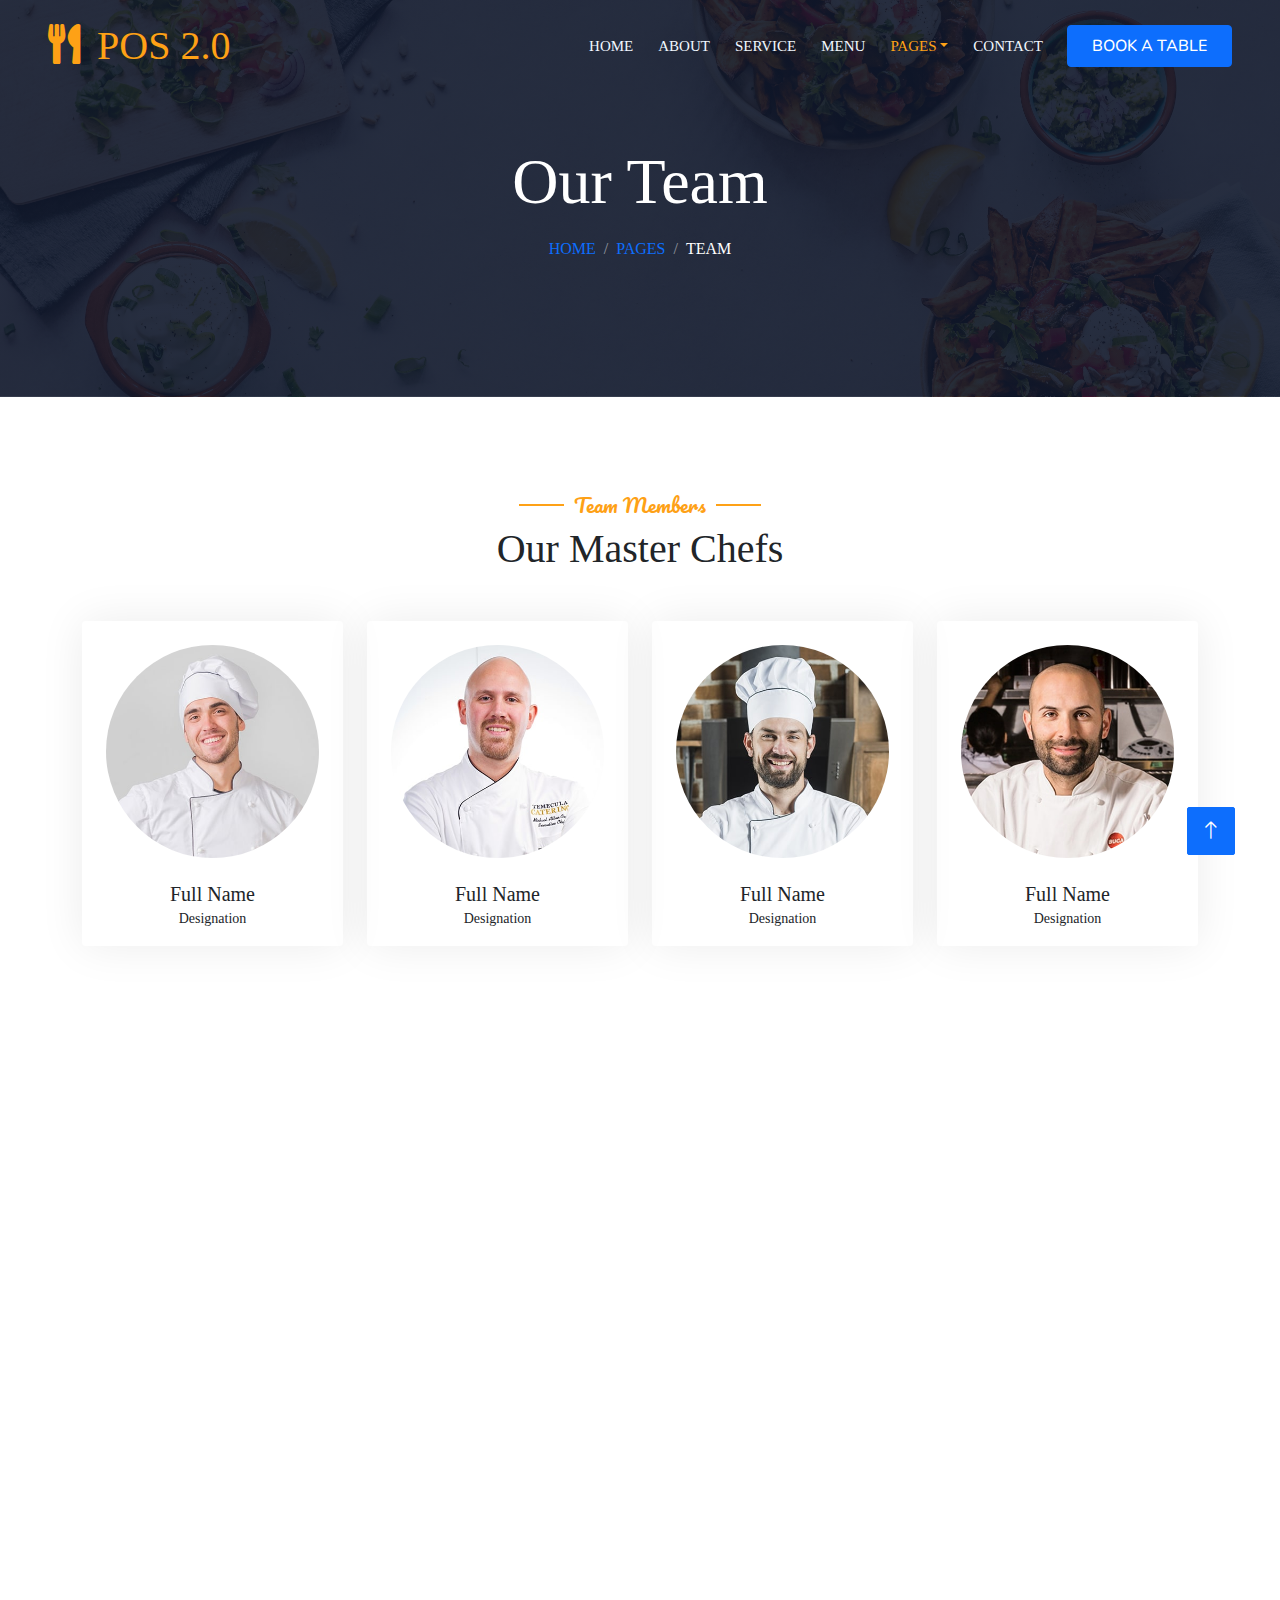
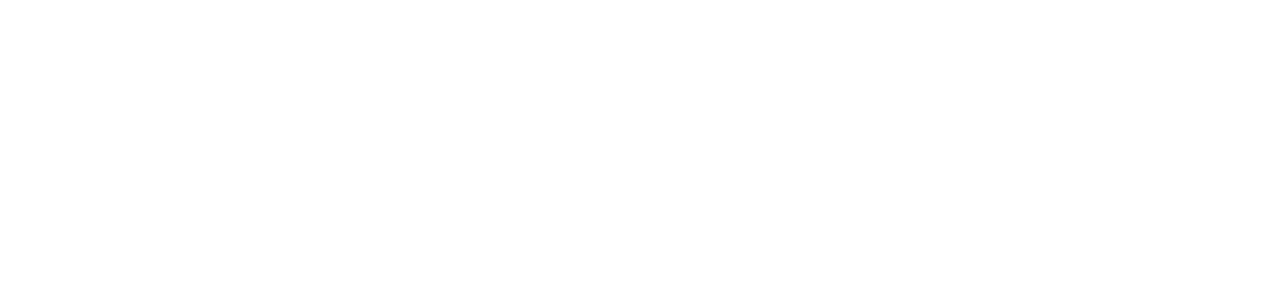
<file: team.html>
<!DOCTYPE html>
<html lang="en">

<head>
    <meta charset="utf-8">
    <title>Team - POS 2.0</title>
    <meta content="width=device-width, initial-scale=1.0" name="viewport">
    <meta content="" name="keywords">
    <meta content="" name="description">

    <!-- Favicon -->
    <link href="img/favicon.ico" rel="icon">

    <!-- Google Web Fonts -->
    <link rel="preconnect" href="https://fonts.googleapis.com">
    <link rel="preconnect" href="https://fonts.gstatic.com" crossorigin>
    <link href="https://fonts.googleapis.com/css2?family=Heebo:wght@400;500;600&family=Nunito:wght@600;700;800&family=Pacifico&display=swap" rel="stylesheet">

    <!-- Icon Font Stylesheet -->
    <link href="https://cdnjs.cloudflare.com/ajax/libs/font-awesome/5.10.0/css/all.min.css" rel="stylesheet">
    <link href="https://cdn.jsdelivr.net/npm/bootstrap-icons@1.4.1/font/bootstrap-icons.css" rel="stylesheet">

    <!-- Libraries Stylesheet -->
    <link href="lib/animate/animate.min.css" rel="stylesheet">
    <link href="lib/owlcarousel/assets/owl.carousel.min.css" rel="stylesheet">
    <link href="lib/tempusdominus/css/tempusdominus-bootstrap-4.min.css" rel="stylesheet" />

    <!-- Customized Bootstrap Stylesheet -->
    <link href="css/bootstrap.min.css" rel="stylesheet">

    <!-- Template Stylesheet -->
    <link href="css/style.css" rel="stylesheet">
</head>

<body>
    <div class="container-xxl bg-white p-0">
        <!-- Spinner Start -->
        <div id="spinner" class="show bg-white position-fixed translate-middle w-100 vh-100 top-50 start-50 d-flex align-items-center justify-content-center">
            <div class="spinner-border text-primary" style="width: 3rem; height: 3rem;" role="status">
                <span class="sr-only">Loading...</span>
            </div>
        </div>
        <!-- Spinner End -->


        <!-- Navbar & Hero Start -->
        <div class="container-xxl position-relative p-0">
            <nav class="navbar navbar-expand-lg navbar-dark bg-dark px-4 px-lg-5 py-3 py-lg-0">
                <a href="" class="navbar-brand p-0">
                    <h1 class="text-primary m-0"><i class="fa fa-utensils me-3"></i>POS 2.0</h1>
                    <!-- <img src="img/logo.png" alt="Logo"> -->
                </a>
                <button class="navbar-toggler" type="button" data-bs-toggle="collapse" data-bs-target="#navbarCollapse">
                    <span class="fa fa-bars"></span>
                </button>
                <div class="collapse navbar-collapse" id="navbarCollapse">
                    <div class="navbar-nav ms-auto py-0 pe-4">
                        <a href="index.html" class="nav-item nav-link">Home</a>
                        <a href="about.html" class="nav-item nav-link">About</a>
                        <a href="service.html" class="nav-item nav-link">Service</a>
                        <a href="menu.html" class="nav-item nav-link">Menu</a>
                        <div class="nav-item dropdown">
                            <a href="#" class="nav-link dropdown-toggle active" data-bs-toggle="dropdown">Pages</a>
                            <div class="dropdown-menu m-0">
                                <a href="booking.html" class="dropdown-item">Booking</a>
                                <a href="team.html" class="dropdown-item active">Our Team</a>
                                <a href="testimonial.html" class="dropdown-item">Testimonial</a>
                            </div>
                        </div>
                        <a href="contact.html" class="nav-item nav-link">Contact</a>
                    </div>
                    <a href="" class="btn btn-primary py-2 px-4">Book A Table</a>
                </div>
            </nav>

            <div class="container-xxl py-5 bg-dark hero-header mb-5">
                <div class="container text-center my-5 pt-5 pb-4">
                    <h1 class="display-3 text-white mb-3 animated slideInDown">Our Team</h1>
                    <nav aria-label="breadcrumb">
                        <ol class="breadcrumb justify-content-center text-uppercase">
                            <li class="breadcrumb-item"><a href="#">Home</a></li>
                            <li class="breadcrumb-item"><a href="#">Pages</a></li>
                            <li class="breadcrumb-item text-white active" aria-current="page">Team</li>
                        </ol>
                    </nav>
                </div>
            </div>
        </div>
        <!-- Navbar & Hero End -->


        <!-- Team Start -->
        <div class="container-xxl pt-5 pb-3">
            <div class="container">
                <div class="text-center wow fadeInUp" data-wow-delay="0.1s">
                    <h5 class="section-title ff-secondary text-center text-primary fw-normal">Team Members</h5>
                    <h1 class="mb-5">Our Master Chefs</h1>
                </div>
                <div class="row g-4">
                    <div class="col-lg-3 col-md-6 wow fadeInUp" data-wow-delay="0.1s">
                        <div class="team-item text-center rounded overflow-hidden">
                            <div class="rounded-circle overflow-hidden m-4">
                                <img class="img-fluid" src="img/team-1.jpg" alt="">
                            </div>
                            <h5 class="mb-0">Full Name</h5>
                            <small>Designation</small>
                            <div class="d-flex justify-content-center mt-3">
                                <a class="btn btn-square btn-primary mx-1" href=""><i class="fab fa-facebook-f"></i></a>
                                <a class="btn btn-square btn-primary mx-1" href=""><i class="fab fa-twitter"></i></a>
                                <a class="btn btn-square btn-primary mx-1" href=""><i class="fab fa-instagram"></i></a>
                            </div>
                        </div>
                    </div>
                    <div class="col-lg-3 col-md-6 wow fadeInUp" data-wow-delay="0.3s">
                        <div class="team-item text-center rounded overflow-hidden">
                            <div class="rounded-circle overflow-hidden m-4">
                                <img class="img-fluid" src="img/team-2.jpg" alt="">
                            </div>
                            <h5 class="mb-0">Full Name</h5>
                            <small>Designation</small>
                            <div class="d-flex justify-content-center mt-3">
                                <a class="btn btn-square btn-primary mx-1" href=""><i class="fab fa-facebook-f"></i></a>
                                <a class="btn btn-square btn-primary mx-1" href=""><i class="fab fa-twitter"></i></a>
                                <a class="btn btn-square btn-primary mx-1" href=""><i class="fab fa-instagram"></i></a>
                            </div>
                        </div>
                    </div>
                    <div class="col-lg-3 col-md-6 wow fadeInUp" data-wow-delay="0.5s">
                        <div class="team-item text-center rounded overflow-hidden">
                            <div class="rounded-circle overflow-hidden m-4">
                                <img class="img-fluid" src="img/team-3.jpg" alt="">
                            </div>
                            <h5 class="mb-0">Full Name</h5>
                            <small>Designation</small>
                            <div class="d-flex justify-content-center mt-3">
                                <a class="btn btn-square btn-primary mx-1" href=""><i class="fab fa-facebook-f"></i></a>
                                <a class="btn btn-square btn-primary mx-1" href=""><i class="fab fa-twitter"></i></a>
                                <a class="btn btn-square btn-primary mx-1" href=""><i class="fab fa-instagram"></i></a>
                            </div>
                        </div>
                    </div>
                    <div class="col-lg-3 col-md-6 wow fadeInUp" data-wow-delay="0.7s">
                        <div class="team-item text-center rounded overflow-hidden">
                            <div class="rounded-circle overflow-hidden m-4">
                                <img class="img-fluid" src="img/team-4.jpg" alt="">
                            </div>
                            <h5 class="mb-0">Full Name</h5>
                            <small>Designation</small>
                            <div class="d-flex justify-content-center mt-3">
                                <a class="btn btn-square btn-primary mx-1" href=""><i class="fab fa-facebook-f"></i></a>
                                <a class="btn btn-square btn-primary mx-1" href=""><i class="fab fa-twitter"></i></a>
                                <a class="btn btn-square btn-primary mx-1" href=""><i class="fab fa-instagram"></i></a>
                            </div>
                        </div>
                    </div>
                    <div class="col-lg-3 col-md-6 wow fadeInUp" data-wow-delay="0.1s">
                        <div class="team-item text-center rounded overflow-hidden">
                            <div class="rounded-circle overflow-hidden m-4">
                                <img class="img-fluid" src="img/team-2.jpg" alt="">
                            </div>
                            <h5 class="mb-0">Full Name</h5>
                            <small>Designation</small>
                            <div class="d-flex justify-content-center mt-3">
                                <a class="btn btn-square btn-primary mx-1" href=""><i class="fab fa-facebook-f"></i></a>
                                <a class="btn btn-square btn-primary mx-1" href=""><i class="fab fa-twitter"></i></a>
                                <a class="btn btn-square btn-primary mx-1" href=""><i class="fab fa-instagram"></i></a>
                            </div>
                        </div>
                    </div>
                    <div class="col-lg-3 col-md-6 wow fadeInUp" data-wow-delay="0.3s">
                        <div class="team-item text-center rounded overflow-hidden">
                            <div class="rounded-circle overflow-hidden m-4">
                                <img class="img-fluid" src="img/team-3.jpg" alt="">
                            </div>
                            <h5 class="mb-0">Full Name</h5>
                            <small>Designation</small>
                            <div class="d-flex justify-content-center mt-3">
                                <a class="btn btn-square btn-primary mx-1" href=""><i class="fab fa-facebook-f"></i></a>
                                <a class="btn btn-square btn-primary mx-1" href=""><i class="fab fa-twitter"></i></a>
                                <a class="btn btn-square btn-primary mx-1" href=""><i class="fab fa-instagram"></i></a>
                            </div>
                        </div>
                    </div>
                    <div class="col-lg-3 col-md-6 wow fadeInUp" data-wow-delay="0.5s">
                        <div class="team-item text-center rounded overflow-hidden">
                            <div class="rounded-circle overflow-hidden m-4">
                                <img class="img-fluid" src="img/team-4.jpg" alt="">
                            </div>
                            <h5 class="mb-0">Full Name</h5>
                            <small>Designation</small>
                            <div class="d-flex justify-content-center mt-3">
                                <a class="btn btn-square btn-primary mx-1" href=""><i class="fab fa-facebook-f"></i></a>
                                <a class="btn btn-square btn-primary mx-1" href=""><i class="fab fa-twitter"></i></a>
                                <a class="btn btn-square btn-primary mx-1" href=""><i class="fab fa-instagram"></i></a>
                            </div>
                        </div>
                    </div>
                    <div class="col-lg-3 col-md-6 wow fadeInUp" data-wow-delay="0.7s">
                        <div class="team-item text-center rounded overflow-hidden">
                            <div class="rounded-circle overflow-hidden m-4">
                                <img class="img-fluid" src="img/team-1.jpg" alt="">
                            </div>
                            <h5 class="mb-0">Full Name</h5>
                            <small>Designation</small>
                            <div class="d-flex justify-content-center mt-3">
                                <a class="btn btn-square btn-primary mx-1" href=""><i class="fab fa-facebook-f"></i></a>
                                <a class="btn btn-square btn-primary mx-1" href=""><i class="fab fa-twitter"></i></a>
                                <a class="btn btn-square btn-primary mx-1" href=""><i class="fab fa-instagram"></i></a>
                            </div>
                        </div>
                    </div>
                </div>
            </div>
        </div>
        <!-- Team End -->
        

        <!-- Footer Start -->
        <div class="container-fluid bg-dark text-light footer pt-5 mt-5 wow fadeIn" data-wow-delay="0.1s">
            <div class="container py-5">
                <div class="row g-5">
                    <div class="col-lg-3 col-md-6">
                        <h4 class="section-title ff-secondary text-start text-primary fw-normal mb-4">Company</h4>
                        <a class="btn btn-link" href="">About Us</a>
                        <a class="btn btn-link" href="">Contact Us</a>
                        <a class="btn btn-link" href="">Reservation</a>
                        <a class="btn btn-link" href="">Privacy Policy</a>
                        <a class="btn btn-link" href="">Terms & Condition</a>
                    </div>
                    <div class="col-lg-3 col-md-6">
                        <h4 class="section-title ff-secondary text-start text-primary fw-normal mb-4">Contact</h4>
                        <p class="mb-2"><i class="fa fa-map-marker-alt me-3"></i>123 Street, New York, USA</p>
                        <p class="mb-2"><i class="fa fa-phone-alt me-3"></i>+012 345 67890</p>
                        <p class="mb-2"><i class="fa fa-envelope me-3"></i>info@example.com</p>
                        <div class="d-flex pt-2">
                            <a class="btn btn-outline-light btn-social" href=""><i class="fab fa-twitter"></i></a>
                            <a class="btn btn-outline-light btn-social" href=""><i class="fab fa-facebook-f"></i></a>
                            <a class="btn btn-outline-light btn-social" href=""><i class="fab fa-youtube"></i></a>
                            <a class="btn btn-outline-light btn-social" href=""><i class="fab fa-linkedin-in"></i></a>
                        </div>
                    </div>
                    <div class="col-lg-3 col-md-6">
                        <h4 class="section-title ff-secondary text-start text-primary fw-normal mb-4">Opening</h4>
                        <h5 class="text-light fw-normal">Monday - Saturday</h5>
                        <p>09AM - 09PM</p>
                        <h5 class="text-light fw-normal">Sunday</h5>
                        <p>10AM - 08PM</p>
                    </div>
                    <div class="col-lg-3 col-md-6">
                        <h4 class="section-title ff-secondary text-start text-primary fw-normal mb-4">Newsletter</h4>
                        <p>Dolor amet sit justo amet elitr clita ipsum elitr est.</p>
                        <div class="position-relative mx-auto" style="max-width: 400px;">
                            <input class="form-control border-primary w-100 py-3 ps-4 pe-5" type="text" placeholder="Your email">
                            <button type="button" class="btn btn-primary py-2 position-absolute top-0 end-0 mt-2 me-2">SignUp</button>
                        </div>
                    </div>
                </div>
            </div>
            <div class="container">
                <div class="copyright">
                    <div class="row">
                        <div class="col-md-6 text-center text-md-start mb-3 mb-md-0">
                            &copy; <a class="border-bottom" href="#">Your Site Name</a>, All Right Reserved. 
							
							<!--/*** This template is free as long as you keep the footer author’s credit link/attribution link/backlink. If you'd like to use the template without the footer author’s credit link/attribution link/backlink, you can purchase the Credit Removal License from "https://htmlcodex.com/credit-removal". Thank you for your support. ***/-->
							Designed By <a class="border-bottom" href="https://htmlcodex.com">HTML Codex</a><br><br>
                            Distributed By <a class="border-bottom" href="https://themewagon.com" target="_blank">ThemeWagon</a>
                        </div>
                        <div class="col-md-6 text-center text-md-end">
                            <div class="footer-menu">
                                <a href="">Home</a>
                                <a href="">Cookies</a>
                                <a href="">Help</a>
                                <a href="">FQAs</a>
                            </div>
                        </div>
                    </div>
                </div>
            </div>
        </div>
        <!-- Footer End -->


        <!-- Back to Top -->
        <a href="#" class="btn btn-lg btn-primary btn-lg-square back-to-top"><i class="bi bi-arrow-up"></i></a>
    </div>

    <!-- JavaScript Libraries -->
    <script src="https://code.jquery.com/jquery-3.4.1.min.js"></script>
    <script src="https://cdn.jsdelivr.net/npm/bootstrap@5.0.0/dist/js/bootstrap.bundle.min.js"></script>
    <script src="lib/wow/wow.min.js"></script>
    <script src="lib/easing/easing.min.js"></script>
    <script src="lib/waypoints/waypoints.min.js"></script>
    <script src="lib/counterup/counterup.min.js"></script>
    <script src="lib/owlcarousel/owl.carousel.min.js"></script>
    <script src="lib/tempusdominus/js/moment.min.js"></script>
    <script src="lib/tempusdominus/js/moment-timezone.min.js"></script>
    <script src="lib/tempusdominus/js/tempusdominus-bootstrap-4.min.js"></script>

    <!-- Template Javascript -->
    <script src="js/main.js"></script>
</body>

</html>
</file>
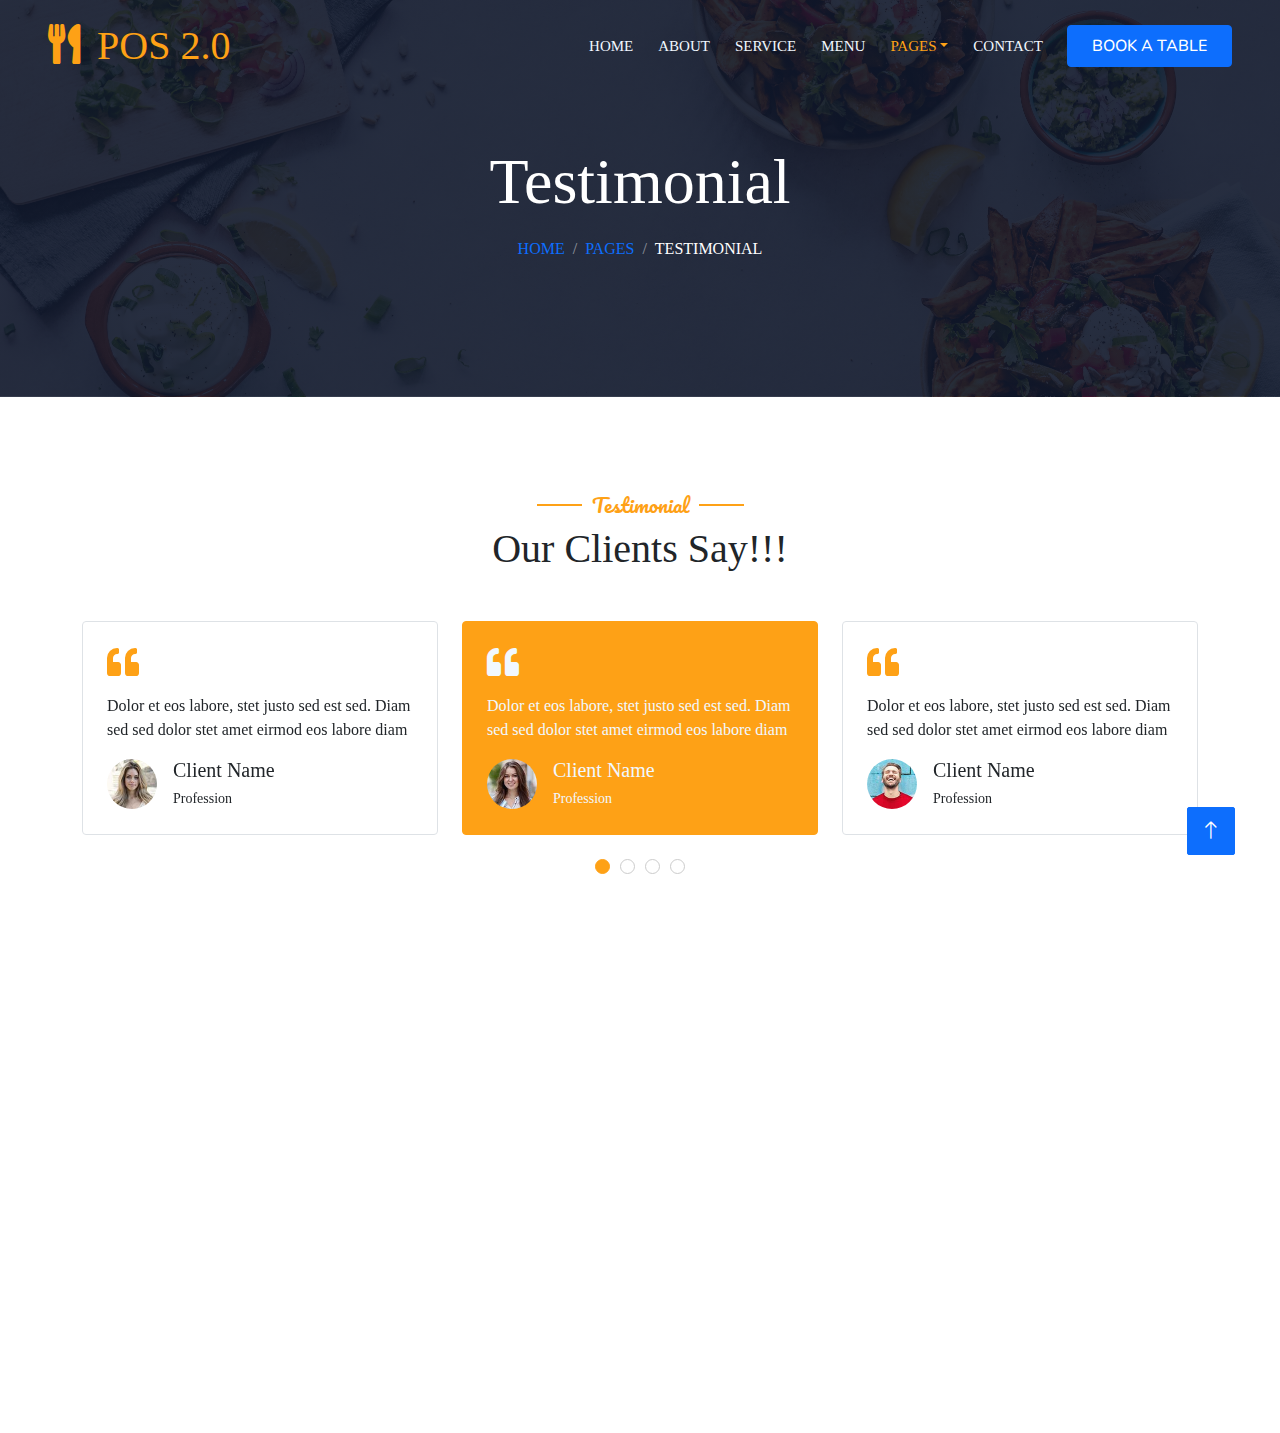
<file: testimonial.html>
<!DOCTYPE html>
<html lang="en">

<head>
    <meta charset="utf-8">
    <title>POS 2.0</title>
    <meta content="width=device-width, initial-scale=1.0" name="viewport">
    <meta content="" name="keywords">
    <meta content="" name="description">

    <!-- Favicon -->
    <link href="img/favicon.ico" rel="icon">

    <!-- Google Web Fonts -->
    <link rel="preconnect" href="https://fonts.googleapis.com">
    <link rel="preconnect" href="https://fonts.gstatic.com" crossorigin>
    <link href="https://fonts.googleapis.com/css2?family=Heebo:wght@400;500;600&family=Nunito:wght@600;700;800&family=Pacifico&display=swap" rel="stylesheet">

    <!-- Icon Font Stylesheet -->
    <link href="https://cdnjs.cloudflare.com/ajax/libs/font-awesome/5.10.0/css/all.min.css" rel="stylesheet">
    <link href="https://cdn.jsdelivr.net/npm/bootstrap-icons@1.4.1/font/bootstrap-icons.css" rel="stylesheet">

    <!-- Libraries Stylesheet -->
    <link href="lib/animate/animate.min.css" rel="stylesheet">
    <link href="lib/owlcarousel/assets/owl.carousel.min.css" rel="stylesheet">
    <link href="lib/tempusdominus/css/tempusdominus-bootstrap-4.min.css" rel="stylesheet" />

    <!-- Customized Bootstrap Stylesheet -->
    <link href="css/bootstrap.min.css" rel="stylesheet">

    <!-- Template Stylesheet -->
    <link href="css/style.css" rel="stylesheet">
</head>

<body>
    <div class="container-xxl bg-white p-0">
        <!-- Spinner Start -->
        <div id="spinner" class="show bg-white position-fixed translate-middle w-100 vh-100 top-50 start-50 d-flex align-items-center justify-content-center">
            <div class="spinner-border text-primary" style="width: 3rem; height: 3rem;" role="status">
                <span class="sr-only">Loading...</span>
            </div>
        </div>
        <!-- Spinner End -->


        <!-- Navbar & Hero Start -->
        <div class="container-xxl position-relative p-0">
            <nav class="navbar navbar-expand-lg navbar-dark bg-dark px-4 px-lg-5 py-3 py-lg-0">
                <a href="" class="navbar-brand p-0">
                    <h1 class="text-primary m-0"><i class="fa fa-utensils me-3"></i>POS 2.0</h1>
                    <!-- <img src="img/logo.png" alt="Logo"> -->
                </a>
                <button class="navbar-toggler" type="button" data-bs-toggle="collapse" data-bs-target="#navbarCollapse">
                    <span class="fa fa-bars"></span>
                </button>
                <div class="collapse navbar-collapse" id="navbarCollapse">
                    <div class="navbar-nav ms-auto py-0 pe-4">
                        <a href="index.html" class="nav-item nav-link">Home</a>
                        <a href="about.html" class="nav-item nav-link">About</a>
                        <a href="service.html" class="nav-item nav-link">Service</a>
                        <a href="menu.html" class="nav-item nav-link">Menu</a>
                        <div class="nav-item dropdown">
                            <a href="#" class="nav-link dropdown-toggle active" data-bs-toggle="dropdown">Pages</a>
                            <div class="dropdown-menu m-0">
                                <a href="booking.html" class="dropdown-item">Booking</a>
                                <a href="team.html" class="dropdown-item">Our Team</a>
                                <a href="testimonial.html" class="dropdown-item active">Testimonial</a>
                            </div>
                        </div>
                        <a href="contact.html" class="nav-item nav-link">Contact</a>
                    </div>
                    <a href="" class="btn btn-primary py-2 px-4">Book A Table</a>
                </div>
            </nav>

            <div class="container-xxl py-5 bg-dark hero-header mb-5">
                <div class="container text-center my-5 pt-5 pb-4">
                    <h1 class="display-3 text-white mb-3 animated slideInDown">Testimonial</h1>
                    <nav aria-label="breadcrumb">
                        <ol class="breadcrumb justify-content-center text-uppercase">
                            <li class="breadcrumb-item"><a href="#">Home</a></li>
                            <li class="breadcrumb-item"><a href="#">Pages</a></li>
                            <li class="breadcrumb-item text-white active" aria-current="page">Testimonial</li>
                        </ol>
                    </nav>
                </div>
            </div>
        </div>
        <!-- Navbar & Hero End -->


        <!-- Testimonial Start -->
        <div class="container-xxl py-5 wow fadeInUp" data-wow-delay="0.1s">
            <div class="container">
                <div class="text-center">
                    <h5 class="section-title ff-secondary text-center text-primary fw-normal">Testimonial</h5>
                    <h1 class="mb-5">Our Clients Say!!!</h1>
                </div>
                <div class="owl-carousel testimonial-carousel">
                    <div class="testimonial-item bg-transparent border rounded p-4">
                        <i class="fa fa-quote-left fa-2x text-primary mb-3"></i>
                        <p>Dolor et eos labore, stet justo sed est sed. Diam sed sed dolor stet amet eirmod eos labore diam</p>
                        <div class="d-flex align-items-center">
                            <img class="img-fluid flex-shrink-0 rounded-circle" src="img/testimonial-1.jpg" style="width: 50px; height: 50px;">
                            <div class="ps-3">
                                <h5 class="mb-1">Client Name</h5>
                                <small>Profession</small>
                            </div>
                        </div>
                    </div>
                    <div class="testimonial-item bg-transparent border rounded p-4">
                        <i class="fa fa-quote-left fa-2x text-primary mb-3"></i>
                        <p>Dolor et eos labore, stet justo sed est sed. Diam sed sed dolor stet amet eirmod eos labore diam</p>
                        <div class="d-flex align-items-center">
                            <img class="img-fluid flex-shrink-0 rounded-circle" src="img/testimonial-2.jpg" style="width: 50px; height: 50px;">
                            <div class="ps-3">
                                <h5 class="mb-1">Client Name</h5>
                                <small>Profession</small>
                            </div>
                        </div>
                    </div>
                    <div class="testimonial-item bg-transparent border rounded p-4">
                        <i class="fa fa-quote-left fa-2x text-primary mb-3"></i>
                        <p>Dolor et eos labore, stet justo sed est sed. Diam sed sed dolor stet amet eirmod eos labore diam</p>
                        <div class="d-flex align-items-center">
                            <img class="img-fluid flex-shrink-0 rounded-circle" src="img/testimonial-3.jpg" style="width: 50px; height: 50px;">
                            <div class="ps-3">
                                <h5 class="mb-1">Client Name</h5>
                                <small>Profession</small>
                            </div>
                        </div>
                    </div>
                    <div class="testimonial-item bg-transparent border rounded p-4">
                        <i class="fa fa-quote-left fa-2x text-primary mb-3"></i>
                        <p>Dolor et eos labore, stet justo sed est sed. Diam sed sed dolor stet amet eirmod eos labore diam</p>
                        <div class="d-flex align-items-center">
                            <img class="img-fluid flex-shrink-0 rounded-circle" src="img/testimonial-4.jpg" style="width: 50px; height: 50px;">
                            <div class="ps-3">
                                <h5 class="mb-1">Client Name</h5>
                                <small>Profession</small>
                            </div>
                        </div>
                    </div>
                </div>
            </div>
        </div>
        <!-- Testimonial End -->
        

        <!-- Footer Start -->
        <div class="container-fluid bg-dark text-light footer pt-5 mt-5 wow fadeIn" data-wow-delay="0.1s">
            <div class="container py-5">
                <div class="row g-5">
                    <div class="col-lg-3 col-md-6">
                        <h4 class="section-title ff-secondary text-start text-primary fw-normal mb-4">Company</h4>
                        <a class="btn btn-link" href="">About Us</a>
                        <a class="btn btn-link" href="">Contact Us</a>
                        <a class="btn btn-link" href="">Reservation</a>
                        <a class="btn btn-link" href="">Privacy Policy</a>
                        <a class="btn btn-link" href="">Terms & Condition</a>
                    </div>
                    <div class="col-lg-3 col-md-6">
                        <h4 class="section-title ff-secondary text-start text-primary fw-normal mb-4">Contact</h4>
                        <p class="mb-2"><i class="fa fa-map-marker-alt me-3"></i>123 Street, New York, USA</p>
                        <p class="mb-2"><i class="fa fa-phone-alt me-3"></i>+012 345 67890</p>
                        <p class="mb-2"><i class="fa fa-envelope me-3"></i>info@example.com</p>
                        <div class="d-flex pt-2">
                            <a class="btn btn-outline-light btn-social" href=""><i class="fab fa-twitter"></i></a>
                            <a class="btn btn-outline-light btn-social" href=""><i class="fab fa-facebook-f"></i></a>
                            <a class="btn btn-outline-light btn-social" href=""><i class="fab fa-youtube"></i></a>
                            <a class="btn btn-outline-light btn-social" href=""><i class="fab fa-linkedin-in"></i></a>
                        </div>
                    </div>
                    <div class="col-lg-3 col-md-6">
                        <h4 class="section-title ff-secondary text-start text-primary fw-normal mb-4">Opening</h4>
                        <h5 class="text-light fw-normal">Monday - Saturday</h5>
                        <p>09AM - 09PM</p>
                        <h5 class="text-light fw-normal">Sunday</h5>
                        <p>10AM - 08PM</p>
                    </div>
                    <div class="col-lg-3 col-md-6">
                        <h4 class="section-title ff-secondary text-start text-primary fw-normal mb-4">Newsletter</h4>
                        <p>Dolor amet sit justo amet elitr clita ipsum elitr est.</p>
                        <div class="position-relative mx-auto" style="max-width: 400px;">
                            <input class="form-control border-primary w-100 py-3 ps-4 pe-5" type="text" placeholder="Your email">
                            <button type="button" class="btn btn-primary py-2 position-absolute top-0 end-0 mt-2 me-2">SignUp</button>
                        </div>
                    </div>
                </div>
            </div>
            <div class="container">
                <div class="copyright">
                    <div class="row">
                        <div class="col-md-6 text-center text-md-start mb-3 mb-md-0">
                            &copy; <a class="border-bottom" href="#">Your Site Name</a>, All Right Reserved. 
							
							<!--/*** This template is free as long as you keep the footer author’s credit link/attribution link/backlink. If you'd like to use the template without the footer author’s credit link/attribution link/backlink, you can purchase the Credit Removal License from "https://htmlcodex.com/credit-removal". Thank you for your support. ***/-->
							Designed By <a class="border-bottom" href="https://htmlcodex.com">HTML Codex</a><br><br>
                            Distributed By <a class="border-bottom" href="https://themewagon.com" target="_blank">ThemeWagon</a>
                        </div>
                        <div class="col-md-6 text-center text-md-end">
                            <div class="footer-menu">
                                <a href="">Home</a>
                                <a href="">Cookies</a>
                                <a href="">Help</a>
                                <a href="">FQAs</a>
                            </div>
                        </div>
                    </div>
                </div>
            </div>
        </div>
        <!-- Footer End -->


        <!-- Back to Top -->
        <a href="#" class="btn btn-lg btn-primary btn-lg-square back-to-top"><i class="bi bi-arrow-up"></i></a>
    </div>

    <!-- JavaScript Libraries -->
    <script src="https://code.jquery.com/jquery-3.4.1.min.js"></script>
    <script src="https://cdn.jsdelivr.net/npm/bootstrap@5.0.0/dist/js/bootstrap.bundle.min.js"></script>
    <script src="lib/wow/wow.min.js"></script>
    <script src="lib/easing/easing.min.js"></script>
    <script src="lib/waypoints/waypoints.min.js"></script>
    <script src="lib/counterup/counterup.min.js"></script>
    <script src="lib/owlcarousel/owl.carousel.min.js"></script>
    <script src="lib/tempusdominus/js/moment.min.js"></script>
    <script src="lib/tempusdominus/js/moment-timezone.min.js"></script>
    <script src="lib/tempusdominus/js/tempusdominus-bootstrap-4.min.js"></script>

    <!-- Template Javascript -->
    <script src="js/main.js"></script>
</body>

</html>
</file>
<file: css/style.css>
/********** Template CSS **********/
:root {
    --primary: #FEA116;
    --light: #F1F8FF;
    --dark: #0F172B;
}

.ff-secondary {
    font-family: 'Pacifico', cursive;
}

.fw-medium {
    font-weight: 600 !important;
}

.fw-semi-bold {
    font-weight: 700 !important;
}

.back-to-top {
    position: fixed;
    display: none;
    right: 45px;
    bottom: 45px;
    z-index: 99;
}


/*** Spinner ***/
#spinner {
    opacity: 0;
    visibility: hidden;
    transition: opacity .5s ease-out, visibility 0s linear .5s;
    z-index: 99999;
}

#spinner.show {
    transition: opacity .5s ease-out, visibility 0s linear 0s;
    visibility: visible;
    opacity: 1;
}


/*** Button ***/
.btn {
    font-family: 'Nunito', sans-serif;
    font-weight: 500;
    text-transform: uppercase;
    transition: .5s;
}

.btn.btn-primary,
.btn.btn-secondary {
    color: #FFFFFF;
}

.btn-square {
    width: 38px;
    height: 38px;
}

.btn-sm-square {
    width: 32px;
    height: 32px;
}

.btn-lg-square {
    width: 48px;
    height: 48px;
}

.btn-square,
.btn-sm-square,
.btn-lg-square {
    padding: 0;
    display: flex;
    align-items: center;
    justify-content: center;
    font-weight: normal;
    border-radius: 2px;
}


/*** Navbar ***/
.navbar-dark .navbar-nav .nav-link {
    position: relative;
    margin-left: 25px;
    padding: 35px 0;
    font-size: 15px;
    color: var(--light) !important;
    text-transform: uppercase;
    font-weight: 500;
    outline: none;
    transition: .5s;
}

.sticky-top.navbar-dark .navbar-nav .nav-link {
    padding: 20px 0;
}

.navbar-dark .navbar-nav .nav-link:hover,
.navbar-dark .navbar-nav .nav-link.active {
    color: var(--primary) !important;
}

.navbar-dark .navbar-brand img {
    max-height: 60px;
    transition: .5s;
}

.sticky-top.navbar-dark .navbar-brand img {
    max-height: 45px;
}

@media (max-width: 991.98px) {
    .sticky-top.navbar-dark {
        position: relative;
    }

    .navbar-dark .navbar-collapse {
        margin-top: 15px;
        border-top: 1px solid rgba(255, 255, 255, .1)
    }

    .navbar-dark .navbar-nav .nav-link,
    .sticky-top.navbar-dark .navbar-nav .nav-link {
        padding: 10px 0;
        margin-left: 0;
    }

    .navbar-dark .navbar-brand img {
        max-height: 45px;
    }
}

@media (min-width: 992px) {
    .navbar-dark {
        position: absolute;
        width: 100%;
        top: 0;
        left: 0;
        z-index: 999;
        background: transparent !important;
    }
    
    .sticky-top.navbar-dark {
        position: fixed;
        background: var(--dark) !important;
    }
}


/*** Hero Header ***/
.hero-header {
    background: linear-gradient(rgba(15, 23, 43, .9), rgba(15, 23, 43, .9)), url(../img/bg-hero-menu.jpg);
    background-position: center center;
    background-repeat: no-repeat;
    background-size: cover;
}

.hero-header-menu {
    background: linear-gradient(rgba(15, 23, 43, .9), rgba(15, 23, 43, .9)), url(../img/bg-hero-menu.jpg);
    background-position: center center;
    background-repeat: no-repeat;
    background-size: cover;
}

.hero-header-cart {
    background: linear-gradient(rgba(15, 23, 43, .9), rgba(15, 23, 43, .9)), url(../img/bg-hero-cart.jpg);
    background-position: center center;
    background-repeat: no-repeat;
    background-size: cover;
}

.hero-header img {
    animation: imgRotate 50s linear infinite;
}

@keyframes imgRotate { 
    100% { 
        transform: rotate(360deg); 
    } 
}

.breadcrumb-item + .breadcrumb-item::before {
    color: rgba(255, 255, 255, .5);
}


/*** Section Title ***/
.section-title {
    position: relative;
    display: inline-block;
}

.section-title::before {
    position: absolute;
    content: "";
    width: 45px;
    height: 2px;
    top: 50%;
    left: -55px;
    margin-top: -1px;
    background: var(--primary);
}

.section-title::after {
    position: absolute;
    content: "";
    width: 45px;
    height: 2px;
    top: 50%;
    right: -55px;
    margin-top: -1px;
    background: var(--primary);
}

.section-title.text-start::before,
.section-title.text-end::after {
    display: none;
}


/*** Service ***/
.service-item {
    box-shadow: 0 0 45px rgba(0, 0, 0, .08);
    transition: .5s;
}

.service-item:hover {
    background: var(--primary);
}

.service-item * {
    transition: .5s;
}

.service-item:hover * {
    color: var(--light) !important;
}


/*** Food Menu ***/
.nav-pills .nav-item .active {
    border-bottom: 2px solid var(--primary);
}


/*** Youtube Video ***/
.video {
    position: relative;
    height: 100%;
    min-height: 500px;
    background: linear-gradient(rgba(15, 23, 43, .1), rgba(15, 23, 43, .1)), url(../img/video.jpg);
    background-position: center center;
    background-repeat: no-repeat;
    background-size: cover;
}

.video .btn-play {
    position: absolute;
    z-index: 3;
    top: 50%;
    left: 50%;
    transform: translateX(-50%) translateY(-50%);
    box-sizing: content-box;
    display: block;
    width: 32px;
    height: 44px;
    border-radius: 50%;
    border: none;
    outline: none;
    padding: 18px 20px 18px 28px;
}

.video .btn-play:before {
    content: "";
    position: absolute;
    z-index: 0;
    left: 50%;
    top: 50%;
    transform: translateX(-50%) translateY(-50%);
    display: block;
    width: 100px;
    height: 100px;
    background: var(--primary);
    border-radius: 50%;
    animation: pulse-border 1500ms ease-out infinite;
}

.video .btn-play:after {
    content: "";
    position: absolute;
    z-index: 1;
    left: 50%;
    top: 50%;
    transform: translateX(-50%) translateY(-50%);
    display: block;
    width: 100px;
    height: 100px;
    background: var(--primary);
    border-radius: 50%;
    transition: all 200ms;
}

.video .btn-play img {
    position: relative;
    z-index: 3;
    max-width: 100%;
    width: auto;
    height: auto;
}

.video .btn-play span {
    display: block;
    position: relative;
    z-index: 3;
    width: 0;
    height: 0;
    border-left: 32px solid var(--dark);
    border-top: 22px solid transparent;
    border-bottom: 22px solid transparent;
}

@keyframes pulse-border {
    0% {
        transform: translateX(-50%) translateY(-50%) translateZ(0) scale(1);
        opacity: 1;
    }

    100% {
        transform: translateX(-50%) translateY(-50%) translateZ(0) scale(1.5);
        opacity: 0;
    }
}

#videoModal {
    z-index: 99999;
}

#videoModal .modal-dialog {
    position: relative;
    max-width: 800px;
    margin: 60px auto 0 auto;
}

#videoModal .modal-body {
    position: relative;
    padding: 0px;
}

#videoModal .close {
    position: absolute;
    width: 30px;
    height: 30px;
    right: 0px;
    top: -30px;
    z-index: 999;
    font-size: 30px;
    font-weight: normal;
    color: #FFFFFF;
    background: #000000;
    opacity: 1;
}


/*** Team ***/
.team-item {
    box-shadow: 0 0 45px rgba(0, 0, 0, .08);
    height: calc(100% - 38px);
    transition: .5s;
}

.team-item img {
    transition: .5s;
}

.team-item:hover img {
    transform: scale(1.1);
}

.team-item:hover {
    height: 100%;
}

.team-item .btn {
    border-radius: 38px 38px 0 0;
}


/*** Testimonial ***/
.testimonial-carousel .owl-item .testimonial-item,
.testimonial-carousel .owl-item.center .testimonial-item * {
    transition: .5s;
}

.testimonial-carousel .owl-item.center .testimonial-item {
    background: var(--primary) !important;
    border-color: var(--primary) !important;
}

.testimonial-carousel .owl-item.center .testimonial-item * {
    color: var(--light) !important;
}

.testimonial-carousel .owl-dots {
    margin-top: 24px;
    display: flex;
    align-items: flex-end;
    justify-content: center;
}

.testimonial-carousel .owl-dot {
    position: relative;
    display: inline-block;
    margin: 0 5px;
    width: 15px;
    height: 15px;
    border: 1px solid #CCCCCC;
    border-radius: 15px;
    transition: .5s;
}

.testimonial-carousel .owl-dot.active {
    background: var(--primary);
    border-color: var(--primary);
}


/*** Footer ***/
.footer .btn.btn-social {
    margin-right: 5px;
    width: 35px;
    height: 35px;
    display: flex;
    align-items: center;
    justify-content: center;
    color: var(--light);
    border: 1px solid #FFFFFF;
    border-radius: 35px;
    transition: .3s;
}

.footer .btn.btn-social:hover {
    color: var(--primary);
}

.footer .btn.btn-link {
    display: block;
    margin-bottom: 5px;
    padding: 0;
    text-align: left;
    color: #FFFFFF;
    font-size: 15px;
    font-weight: normal;
    text-transform: capitalize;
    transition: .3s;
}

.footer .btn.btn-link::before {
    position: relative;
    content: "\f105";
    font-family: "Font Awesome 5 Free";
    font-weight: 900;
    margin-right: 10px;
}

.footer .btn.btn-link:hover {
    letter-spacing: 1px;
    box-shadow: none;
}

.footer .copyright {
    padding: 25px 0;
    font-size: 15px;
    border-top: 1px solid rgba(256, 256, 256, .1);
}

.footer .copyright a {
    color: var(--light);
}

.footer .footer-menu a {
    margin-right: 15px;
    padding-right: 15px;
    border-right: 1px solid rgba(255, 255, 255, .1);
}

.footer .footer-menu a:last-child {
    margin-right: 0;
    padding-right: 0;
    border-right: none;
}

























a:link{
    text-decoration: none!important;
}

.nav-item span {
    height: 15px;
    width: 14px;
    background: #FEA116;
    font-size: 10px;
    color: #ffffff;
    line-height: 17px;
    text-align: center;
    font-weight: 700;
    display: inline-block;
    border-radius: 50%;
    top: 16px;
    position: absolute;
    right: -12px;
}

/* Top cart block */
.header .top-cart-block {
    float: right;
    margin-top: 30px;
    position: relative;
    font: 400 13px 'Open Sans', Arial, sans-serif;
}
.ecommerce .header .mobi-toggler {
    margin-top: 30px;
}
.ecommerce .reduce-header .mobi-toggler,
.reduce-header .top-cart-block {
    margin-top: 19px;
}
.top-cart-content-wrapper {
    position: absolute;
    right: -2px;
    top: 100%;
    z-index: 99999;
}
.top-cart-content {
    padding: 1rem;
    background: #fcfafb;
    border-top: solid 2px var(--primary);
    box-shadow: 2px 3px rgba(91, 91, 91, 0.2);
    width: 19rem;
    margin-top: 12px;
    color: #717880;
    display: none;
    position: relative;
    transition: opacity .3s ease-in-out;
    -moz-transition: opacity .3s ease-in-out;
    -webkit-transition: opacity .3s ease-in-out;
}
.top-cart-content:after {
    top: -8px;
    width: 0;
    height: 0;
    right: 8px;
    z-index: 2;
    content: " ";
    display: block;
    position: absolute;
    border-bottom: 8px solid var(--primary);
    border-right: 8px solid transparent;
    border-left: 8px solid transparent;
}
.top-cart-block:hover .top-cart-content {
    display: block;
}
.top-cart-content p {
    margin: 7px 0 5px;
}
.top-cart-content ul {
    margin: 0;
    padding: 0 8px;
    overflow: hidden;
}
.top-cart-content li {
    list-style: none;
    margin: 0;
    padding: 9px 0;
    border-bottom: solid 1px #f2f2f2;
    width: 100%;
    overflow: hidden;
}
.top-cart-content img,
.top-cart-content em,
.top-cart-content strong,
.top-cart-content span {
    float: left;
}
.top-cart-content img {
    border: solid 2px #fff;
    margin-right: 4px;
    -moz-box-sizing: content-box;
    box-sizing: content-box;
}
.top-cart-content span,
.top-cart-content strong,
.top-cart-content em {
    margin-right: 10px;
    overflow: hidden;
    padding-top: 10px;
}
.top-cart-content span {
    width: 26px;
}
.top-cart-content strong {
    width: 165px;
    font-weight: normal;
}
.top-cart-content strong a {
    color: #717880;
}
.top-cart-content em {
    width: 55px;
    font-style: normal;
    text-align: right;
}

.quantity {
    display: inline-block;
}
.cart-item-count {
    max-height: 2rem;
    max-width: 2rem;
}
.quantity .buttons_added {
    text-align: left;
    position: relative;
    white-space: nowrap;
    vertical-align: top;
}

.quantity.buttons_added input {
    display: inline-block;
    margin: 0;
    vertical-align: top;
    box-shadow: none;
}

.quantity.buttons_added .minus,
.quantity.buttons_added .plus,
.quantity.buttons_added .del {
    height: 1.8rem;
    width: 1.8rem;
    background-color: #ffffff;
    cursor:pointer;
    box-shadow: none;
}

.quantity.buttons_added .minus:hover,
.quantity.buttons_added .plus:hover {
    background: var(--primary);
}

.quantity.buttons_added .del:hover {
    background: darkred;
    color: white;
}

.quantity input::-webkit-outer-spin-button,
.quantity input::-webkit-inner-spin-button {
    -webkit-appearance: none;
    -moz-appearance: none;
    margin: 0; }

.quantity.buttons_added .minus:focus,
.quantity.buttons_added .plus:focus,
.quantity.buttons_added .del:focus {
    outline: none;
}

.top-cart-content .text-right {
    margin-right: 8px;
    padding-top: 10px;
}
.top-cart-content .btn {
    font-size: 11px;
    padding: 8px 12px 7px;
}
.top-cart-content .btn-default {
    color: #fff;
    border: 1px solid #c1cad3;
    background: #c1cad3;
    margin-right: 4px;
}
.top-cart-content .btn-default:hover {
    border: 1px solid #A8AEB3;
    color: #fff;
    background: #A8AEB3;
}

.cart-info {
    padding-left: 7rem;
}
.input-group{
    width: auto;
}
.input-group-append {
    margin-left: -1px;
    display: flex;
}
.input-group-append .btn {
    position: relative;
    z-index: 2;
}
.input-group-append .btn:focus {
    z-index: 3;
}

#menu {
    background-color: #fffafa;
    padding: 1rem;
}
</file>
<file: css/owl-carousel.css>
/**
 * Owl Carousel v2.3.4
 * Copyright 2013-2018 David Deutsch
 * Licensed under: SEE LICENSE IN https://github.com/OwlCarousel2/OwlCarousel2/blob/master/LICENSE
 */
/*
 *  Owl Carousel - Core
 */
.owl-carousel {
  display: none;
  width: 100%;
  -webkit-tap-highlight-color: transparent;
  /* position relative and z-index fix webkit rendering fonts issue */
  position: relative;
  z-index: 1; }
  .owl-carousel .owl-stage {
    position: relative;
    -ms-touch-action: pan-Y;
    touch-action: manipulation;
    -moz-backface-visibility: hidden;
    /* fix firefox animation glitch */ }
  .owl-carousel .owl-stage:after {
    content: ".";
    display: block;
    clear: both;
    visibility: hidden;
    line-height: 0;
    height: 0; }
  .owl-carousel .owl-stage-outer {
    position: relative;
    overflow: hidden;
    /* fix for flashing background */
    -webkit-transform: translate3d(0px, 0px, 0px); }
  .owl-carousel .owl-wrapper,
  .owl-carousel .owl-item {
    -webkit-backface-visibility: hidden;
    -moz-backface-visibility: hidden;
    -ms-backface-visibility: hidden;
    -webkit-transform: translate3d(0, 0, 0);
    -moz-transform: translate3d(0, 0, 0);
    -ms-transform: translate3d(0, 0, 0); }
  .owl-carousel .owl-item {
    position: relative;
    min-height: 1px;
    float: left;
    -webkit-backface-visibility: hidden;
    -webkit-tap-highlight-color: transparent;
    -webkit-touch-callout: none; }
  .owl-carousel .owl-item img {
    display: block;
    width: 100%; }
  .owl-carousel .owl-nav.disabled,
  .owl-carousel .owl-dots.disabled {
    display: none; }
  .owl-carousel .owl-nav .owl-prev,
  .owl-carousel .owl-nav .owl-next,
  .owl-carousel .owl-dot {
    cursor: pointer;
    -webkit-user-select: none;
    -khtml-user-select: none;
    -moz-user-select: none;
    -ms-user-select: none;
    user-select: none; }
  .owl-carousel .owl-nav button.owl-prev,
  .owl-carousel .owl-nav button.owl-next,
  .owl-carousel button.owl-dot {
    background: none;
    color: inherit;
    border: none;
    padding: 0 !important;
    font: inherit; }
  .owl-carousel.owl-loaded {
    display: block; }
  .owl-carousel.owl-loading {
    opacity: 0;
    display: block; }
  .owl-carousel.owl-hidden {
    opacity: 0; }
  .owl-carousel.owl-refresh .owl-item {
    visibility: hidden; }
  .owl-carousel.owl-drag .owl-item {
    -ms-touch-action: pan-y;
        touch-action: pan-y;
    -webkit-user-select: none;
    -moz-user-select: none;
    -ms-user-select: none;
    user-select: none; }
  .owl-carousel.owl-grab {
    cursor: move;
    cursor: grab; }
  .owl-carousel.owl-rtl {
    direction: rtl; }
  .owl-carousel.owl-rtl .owl-item {
    float: right; }

/* No Js */
.no-js .owl-carousel {
  display: block; }

/*
 *  Owl Carousel - Animate Plugin
 */
.owl-carousel .animated {
  animation-duration: 1000ms;
  animation-fill-mode: both; }

.owl-carousel .owl-animated-in {
  z-index: 0; }

.owl-carousel .owl-animated-out {
  z-index: 1; }

.owl-carousel .fadeOut {
  animation-name: fadeOut; }

@keyframes fadeOut {
  0% {
    opacity: 1; }
  100% {
    opacity: 0; } }

/*
 * 	Owl Carousel - Auto Height Plugin
 */
.owl-height {
  transition: height 500ms ease-in-out; }

/*
 * 	Owl Carousel - Lazy Load Plugin
 */
.owl-carousel .owl-item {
  /**
			This is introduced due to a bug in IE11 where lazy loading combined with autoheight plugin causes a wrong
			calculation of the height of the owl-item that breaks page layouts
		 */ }
  .owl-carousel .owl-item .owl-lazy {
    opacity: 0;
    transition: opacity 400ms ease; }
  .owl-carousel .owl-item .owl-lazy[src^=""], .owl-carousel .owl-item .owl-lazy:not([src]) {
    max-height: 0; }
  .owl-carousel .owl-item img.owl-lazy {
    transform-style: preserve-3d; }

/*
 * 	Owl Carousel - Video Plugin
 */
.owl-carousel .owl-video-wrapper {
  position: relative;
  height: 100%;
  background: #000; }



.owl-carousel .owl-video-play-icon:hover {
  -ms-transform: scale(1.3, 1.3);
      transform: scale(1.3, 1.3); }

.owl-carousel .owl-video-playing .owl-video-tn,
.owl-carousel .owl-video-playing .owl-video-play-icon {
  display: none; }

.owl-carousel .owl-video-tn {
  opacity: 0;
  height: 100%;
  background-position: center center;
  background-repeat: no-repeat;
  background-size: contain;
  transition: opacity 400ms ease; }

.owl-carousel .owl-video-frame {
  position: relative;
  z-index: 1;
  height: 100%;
  width: 100%; }
</file>
